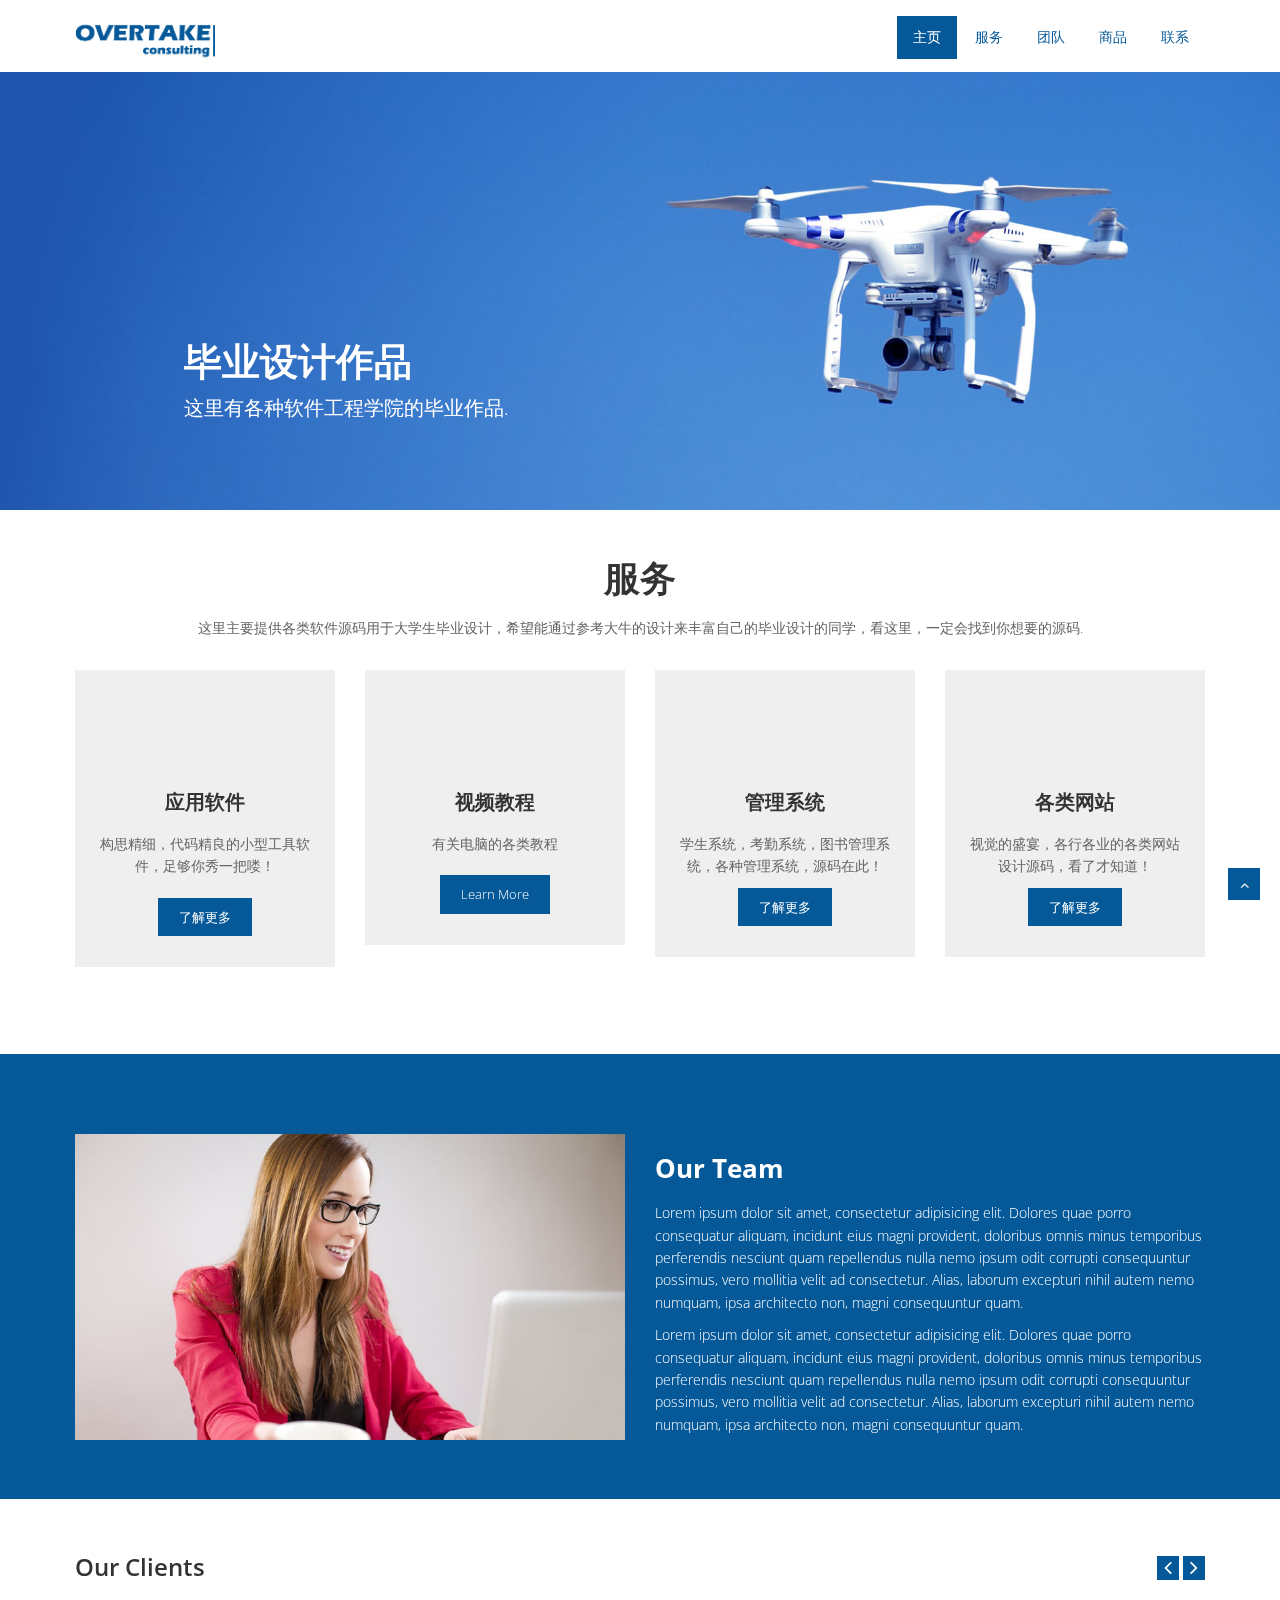
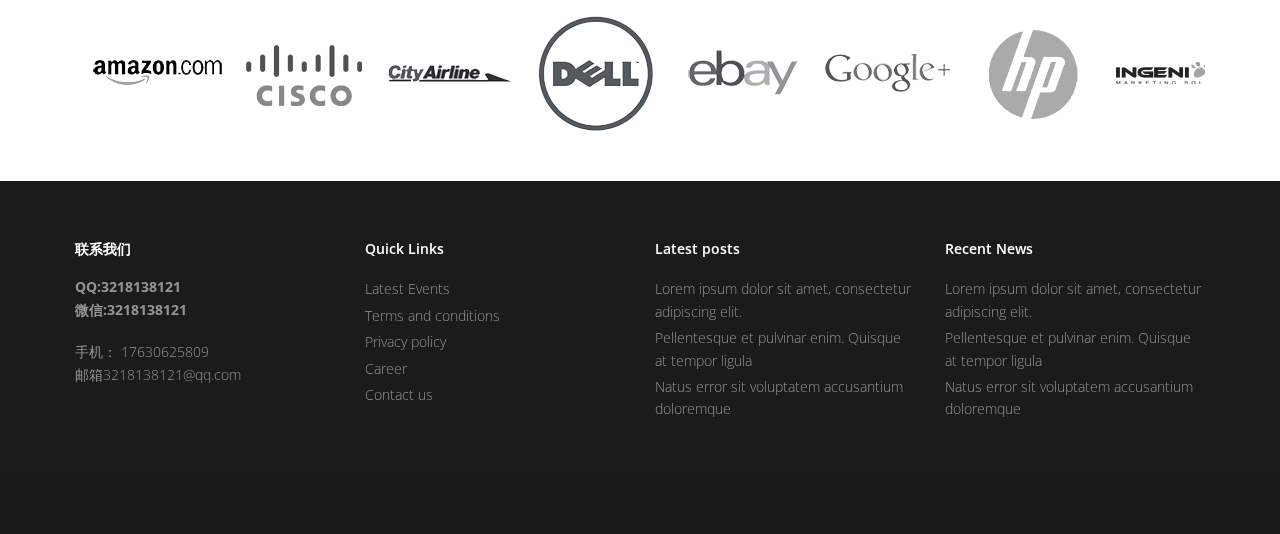
<file: index.html>
<!DOCTYPE html>
<html lang="en">
<head>
<meta charset="utf-8">
<title>Home</title>
<meta name="viewport" content="width=device-width, initial-scale=1.0" />
<meta name="description" content="毕业设计作品大全网站" />
<meta name="keywords" content="毕业设计,大学生,软件,源码,系统,管理系统,Java,js,javascript,html,css,web,bs" />
<meta name="author" content="ithang" />
<!-- css -->
<link href="css/bootstrap.min.css" rel="stylesheet" />
<link href="css/fancybox/jquery.fancybox.css" rel="stylesheet"> 
<link href="css/flexslider.css" rel="stylesheet" />
<link href="js/owl-carousel/owl.carousel.css" rel="stylesheet"> 
<link href="css/style.css" rel="stylesheet" /> 
 
<!-- HTML5 shim, for IE6-8 support of HTML5 elements -->
<!--[if lt IE 9]>
      <script src="http://html5shim.googlecode.com/svn/trunk/html5.js"></script>
    <![endif]-->

</head>
<body>
<div id="wrapper" class="home-page">
	<!-- start header -->
	<header>
        <div class="navbar navbar-default navbar-static-top">
            <div class="container">
                <div class="navbar-header">
                    <button type="button" class="navbar-toggle" data-toggle="collapse" data-target=".navbar-collapse">
                        <span class="icon-bar"></span>
                        <span class="icon-bar"></span>
                        <span class="icon-bar"></span>
                    </button>
                    <a class="navbar-brand" href="index.html"><img src="img/logo.png" alt="logo"/></a>
                </div>
                <div class="navbar-collapse collapse ">
                    <ul class="nav navbar-nav">
                        <li class="active"><a href="index.html">主页</a></li> 
						<li><a href="services.html">服务</a></li> 
                        <li><a href="portfolio.html">团队</a></li>
                        <li><a href="pricing.html">商品</a></li>
                        <li><a href="contact.html">联系</a></li>
                    </ul>
                </div>
            </div>
        </div>
	</header>
	<!-- end header -->
	<section id="banner">

	<!-- Slider -->
        <div id="main-slider" class="flexslider">
            <ul class="slides">
              <li>
                <img src="img/slides/1.jpg" alt="flexslider" /> 
                <div class="flex-caption">
                    <h3>毕业设计作品</h3> 
					<p>这里有各种软件工程学院的毕业作品.</p>  
                </div> 
              </li>
              <li>
                <img src="img/slides/2.jpg" alt="flexslider" /> 
                <div class="flex-caption">
                    <h3>才华与设计</h3> 
					<p>在信息发达的时达，一款软件最能体现你的能力.</p>  
                </div> 
              </li>
            </ul>
        </div>
		
	<!-- end slider -->
 
	</section>
	<section class="jumbobox">
	<div class="container">
		<div class="row">
			<div class="col-lg-12">
				<div><h1>服务</h1>这里主要提供各类软件源码用于大学生毕业设计，希望能通过参考大牛的设计来丰富自己的毕业设计的同学，看这里，一定会找到你想要的源码.</div>
				
			</div>
		</div>
	</div>
	</section>
	
	
	<section id="content">
	
	
	<div class="container">
			<div class="row">
		<div class="skill-home"> <div class="skill-home-solid clearfix"> 
		<div class="col-md-3 text-center">
		<div class="box"> 
		<span class="icons c1"><i class="icon-settings icons"></i></span> <div class="box-area">
		<h3>应用软件</h3> <p>构思精细，代码精良的小型工具软件，足够你秀一把喽！</p> <p><a href="#">了解更多</a></p></div>
		</div></div>
		<div class="col-md-3 text-center"> 
		<div class="box"> 
		<span class="icons c2"><i class="icon-login icons"></i></span> <div class="box-area">
		<h3>视频教程</h3> <p>有关电脑的各类教程</p> <p><a href="#">Learn More</a></p></div>
		</div></div>
		<div class="col-md-3 text-center"> 
		<div class="box"> 
		<span class="icons c3"><i class="icon-user icons"></i></span> <div class="box-area">
		<h3>管理系统</h3> <p>学生系统，考勤系统，图书管理系统，各种管理系统，源码在此！<a>了解更多</a></p></div>
		</div></div>
		<div class="col-md-3 text-center"> 
		<div class="box">
		<span class="icons c4"><i class="icon-home icons"></i></span> <div class="box-area">
		<h3>各类网站</h3> <p>视觉的盛宴，各行各业的各类网站设计源码，看了才知道！<a href="#">了解更多</a></p></div>
		</div></div>
		</div></div></div>
		</div> 
	 

	</div>

	</section> 
		 
	
		<section class="aboutUs">
	<div class="container">
		<div class="row">
		<div class="col-md-6"><img src="img/img1.png" class="img-center" alt="" /></div>
			<div class="col-md-6">
				<div><h2>Our Team</h2>
				<p>Lorem ipsum dolor sit amet, consectetur adipisicing elit. Dolores quae porro consequatur aliquam, incidunt eius magni provident, doloribus omnis minus temporibus perferendis nesciunt quam repellendus nulla nemo ipsum odit corrupti consequuntur possimus, vero mollitia velit ad consectetur. Alias, laborum excepturi nihil autem nemo numquam, ipsa architecto non, magni consequuntur quam.</p>
				<p>Lorem ipsum dolor sit amet, consectetur adipisicing elit. Dolores quae porro consequatur aliquam, incidunt eius magni provident, doloribus omnis minus temporibus perferendis nesciunt quam repellendus nulla nemo ipsum odit corrupti consequuntur possimus, vero mollitia velit ad consectetur. Alias, laborum excepturi nihil autem nemo numquam, ipsa architecto non, magni consequuntur quam.</p>
				</div>
				<br/>
			</div>
		</div> 
	
	</div>
	</section> 
	 <section class="clients">
	 <div class="container">
	 	<div class="clients-slider">
				<h3 class="header-title">Our Clients</h3>
				<div class="clients-control pull-right">
					<a class="prev btn btn-gray btn-xs"><i class="fa fa-angle-left fa-2x"></i></a>
					<a class="next btn btn-gray btn-xs"><i class="fa fa-angle-right fa-2x"></i></a>
				</div>
				<span class="line"></span>
				<div id="clients-slider" class="owl-carousel">
					<div class="item">
						<a href="#">
						<img alt="Our Client" src="img/OurClients/amazon-grey.png">
						<img alt="Our Client" src="img/OurClients/amazon.png" class="colored">
						</a>
					</div>
					<div class="item">
						<a href="#">
						<img alt="Our Client" src="img/OurClients/cisco_grey.png">
						<img alt="Our Client" src="img/OurClients/cisco.png" class="colored">
						</a>
					</div>
					<div class="item">
						<a href="#">
						<img alt="Our Client" src="img/OurClients/cityairline-grey.png">
						<img alt="Our Client" src="img/OurClients/cityairline.png" class="colored">
						</a>
					</div>
					<div class="item">
						<a href="#">
						<img alt="Our Client" src="img/OurClients/dell-grey.png">
						<img alt="Our Client" src="img/OurClients/dell.png" class="colored">
						</a>
					</div>
					<div class="item">
						<a href="#">
						<img alt="Our Client" src="img/OurClients/ebay-grey.png">
						<img alt="Our Client" src="img/OurClients/ebay.png" class="colored">
						</a>
					</div> 
					<div class="item">
						<a href="#">
						<img alt="Our Client" src="img/OurClients/google-grey.png">
						<img alt="Our Client" src="img/OurClients/google.png" class="colored">
						</a>
					</div>
					<div class="item">
						<a href="#">
						<img alt="Our Client" src="img/OurClients/hp_grey.png">
						<img alt="Our Client" src="img/OurClients/hp.png" class="colored">
						</a>
					</div>
					<div class="item">
						<a href="#">
						<img alt="Our Client" src="img/OurClients/igneus_grey.png">
						<img alt="Our Client" src="img/OurClients/igneus.png" class="colored">
						</a>
					</div>
					<div class="item">
						<a href="#">
						<img alt="Our Client" src="img/OurClients/natural_grey.png">
						<img alt="Our Client" src="img/OurClients/natural.png" class="colored">
						</a>
					</div>
					<div class="item">
						<a href="#">
						<img alt="Our Client" src="img/OurClients/shell_grey.png">
						<img alt="Our Client" src="img/OurClients/shell.png" class="colored">
						</a>
					</div>
					<div class="item">
						<a href="#">
						<img alt="Our Client" src="img/OurClients/vadafone_grey.png">
						<img alt="Our Client" src="img/OurClients/vadafone.png" class="colored">
						</a>
					</div>
					<div class="item">
						<a href="#">
						<img alt="Our Client" src="img/OurClients/walmart_grey.png">
						<img alt="Our Client" src="img/OurClients/walmart.png" class="colored">
						</a>
					</div>
				</div>
				<div class="fullwidth margin-bottom-20">
				</div>
			</div>
		 </div>
	 </section>
	<footer>
	<div class="container">
		<div class="row">
			<div class="col-md-3">
				<div class="widget">
					<h5 class="widgetheading">联系我们</h5>
					<address>
					<strong>QQ:3218138121</strong>
					<br/>
					<strong>微信:3218138121</strong>
					</address>
					<p>
						<i class="icon-phone"></i>手机： 17630625809 <br>
						<i class="icon-email"></i>邮箱3218138121@qq.com
					</p>
				</div>
			</div>
			<div class="col-md-3">
				<div class="widget">
					<h5 class="widgetheading">Quick Links</h5>
					<ul class="link-list">
						<li><a href="#">Latest Events</a></li>
						<li><a href="#">Terms and conditions</a></li>
						<li><a href="#">Privacy policy</a></li>
						<li><a href="#">Career</a></li>
						<li><a href="#">Contact us</a></li>
					</ul>
				</div>
			</div>
			<div class="col-md-3">
				<div class="widget">
					<h5 class="widgetheading">Latest posts</h5>
					<ul class="link-list">
						<li><a href="#">Lorem ipsum dolor sit amet, consectetur adipiscing elit.</a></li>
						<li><a href="#">Pellentesque et pulvinar enim. Quisque at tempor ligula</a></li>
						<li><a href="#">Natus error sit voluptatem accusantium doloremque</a></li>
					</ul>
				</div>
			</div>
			<div class="col-md-3">
				<div class="widget">
					<h5 class="widgetheading">Recent News</h5>
					<ul class="link-list">
						<li><a href="#">Lorem ipsum dolor sit amet, consectetur adipiscing elit.</a></li>
						<li><a href="#">Pellentesque et pulvinar enim. Quisque at tempor ligula</a></li>
						<li><a href="#">Natus error sit voluptatem accusantium doloremque</a></li>
					</ul>
				</div>
			</div>
		</div>
	</div>
	<div id="sub-footer">
		<div class="container">
			<div class="row">
				<div class="col-lg-6">
					<div class="copyright">
					<!--
						<p>
							Copyright &copy; 2017.Company name All rights reserved.More Templates <a href="http://www.cssmoban.com/" target="_blank" title="模板之家">模板之家</a> - Collect from <a href="http://www.cssmoban.com/" title="网页模板" target="_blank">网页模板</a>
						</p>
						-->
					</div>
				</div>
				<!--
				<div class="col-lg-6">
					<ul class="social-network">
						<li><a href="#" data-placement="top" title="Facebook"><i class="fa fa-facebook"></i></a></li>
						<li><a href="#" data-placement="top" title="Twitter"><i class="fa fa-twitter"></i></a></li>
						<li><a href="#" data-placement="top" title="Linkedin"><i class="fa fa-linkedin"></i></a></li>
						<li><a href="#" data-placement="top" title="Pinterest"><i class="fa fa-pinterest"></i></a></li>
						<li><a href="#" data-placement="top" title="Google plus"><i class="fa fa-google-plus"></i></a></li>
					</ul>
				</div>
				-->
			</div>
		</div>
	</div>
	</footer>
</div>
<a href="#" class="scrollup"><i class="fa fa-angle-up active"></i></a>
<!-- javascript
    ================================================== -->
<!-- Placed at the end of the document so the pages load faster -->
<script src="js/jquery.js"></script>
<script src="js/jquery.easing.1.3.js"></script>
<script src="js/bootstrap.min.js"></script>
<script src="js/jquery.fancybox.pack.js"></script>
<script src="js/jquery.fancybox-media.js"></script> 
<script src="js/portfolio/jquery.quicksand.js"></script>
<script src="js/portfolio/setting.js"></script>
<script src="js/jquery.flexslider.js"></script>
<script src="js/animate.js"></script>
<script src="js/custom.js"></script>
<script src="js/owl-carousel/owl.carousel.js"></script>
</body>
</html>
</file>
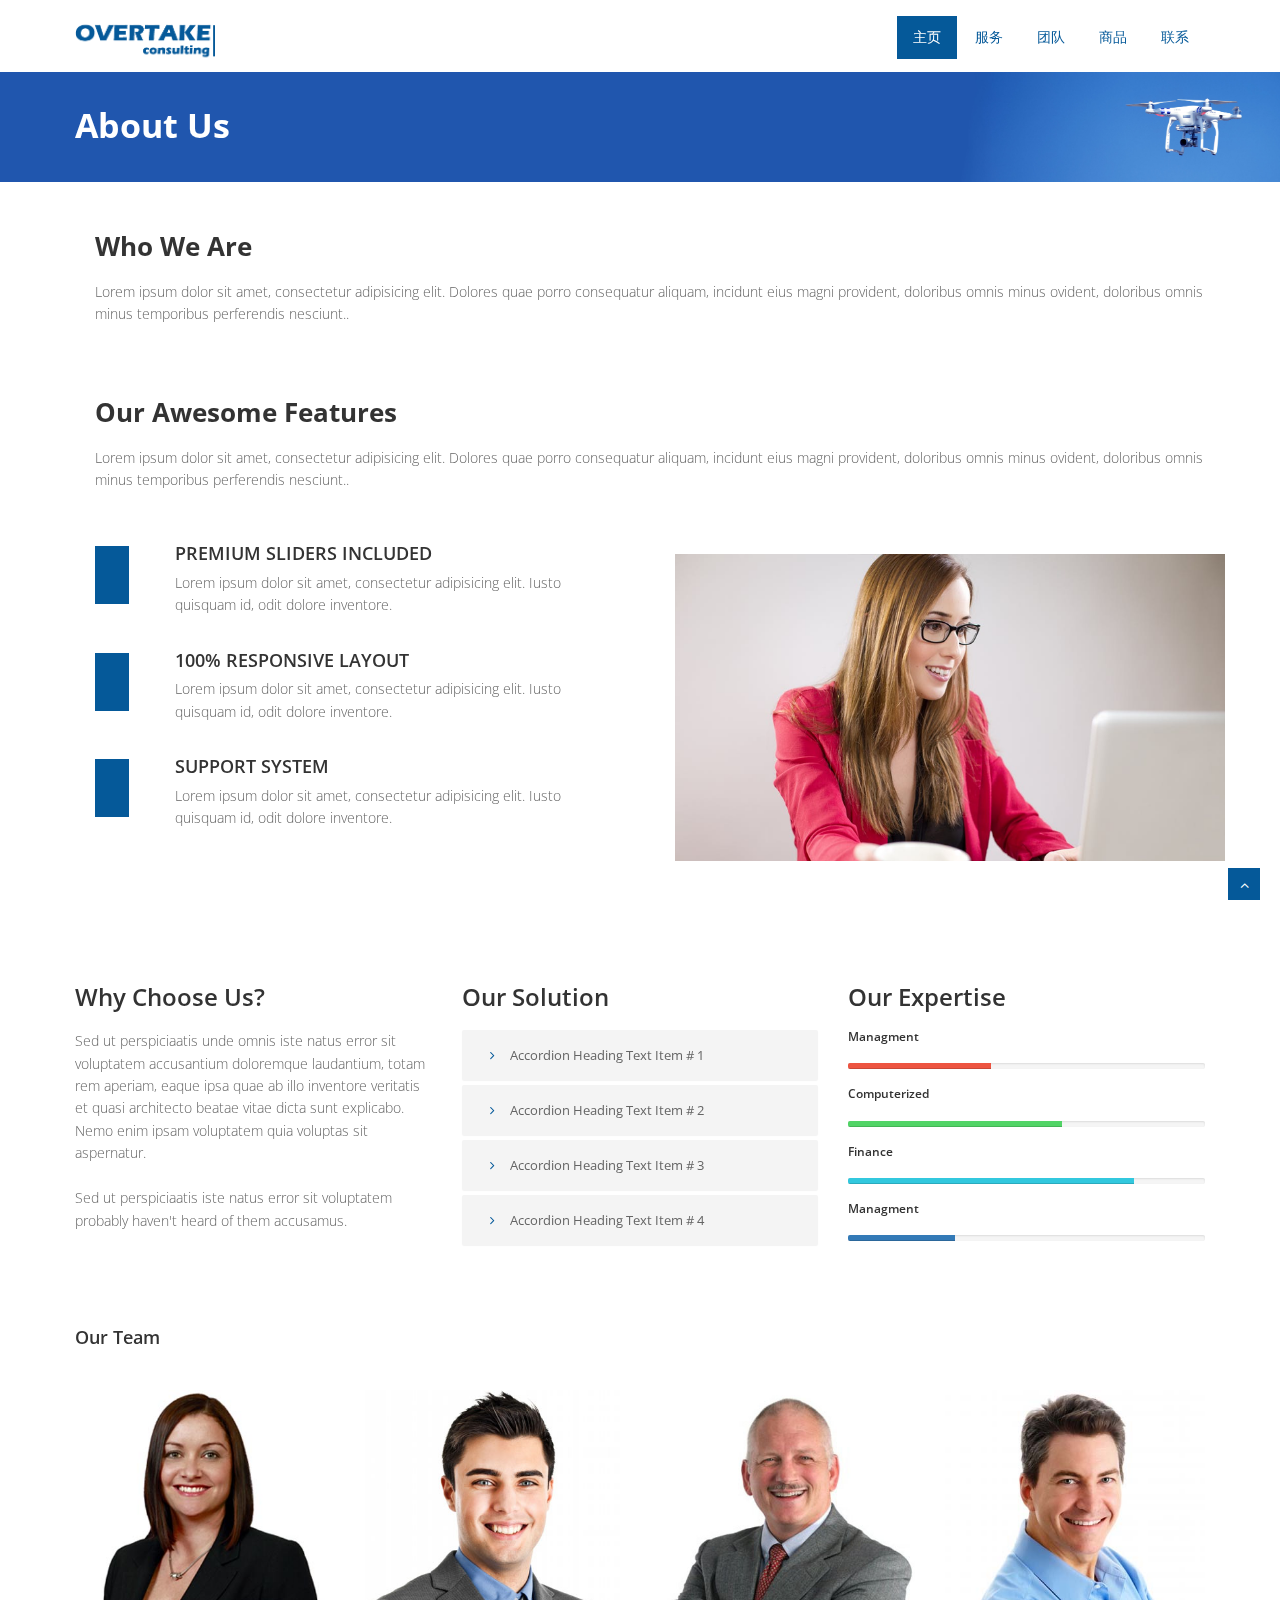
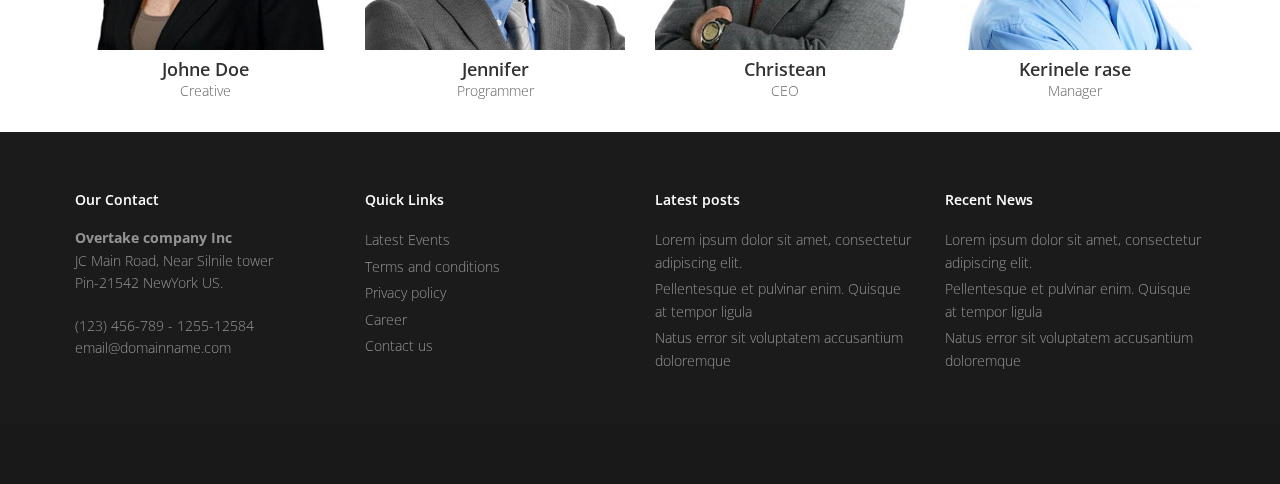
<file: about.html>
<!DOCTYPE html>
<html lang="en">
<head>
<meta charset="utf-8">
<title>Overtake Corporate Bootstrap Template</title>
<meta name="viewport" content="width=device-width, initial-scale=1.0" />
<meta name="description" content="毕业设计作品大全网站" />
<meta name="keywords" content="毕业设计,大学生,软件,源码,系统,管理系统,Java,js,javascript,html,css,web,bs" />
<meta name="author" content="ithang" />
<!-- css -->
<link href="css/bootstrap.min.css" rel="stylesheet" />

<link href="css/fancybox/jquery.fancybox.css" rel="stylesheet"> 
<link href="css/flexslider.css" rel="stylesheet" />
<link href="css/style.css" rel="stylesheet" />
 
<!-- HTML5 shim, for IE6-8 support of HTML5 elements -->
<!--[if lt IE 9]>
      <script src="http://html5shim.googlecode.com/svn/trunk/html5.js"></script>
    <![endif]-->

</head>
<body>
<div id="wrapper">

	<!-- start header -->
		<header>
        <div class="navbar navbar-default navbar-static-top">
            <div class="container">
                <div class="navbar-header">
                    <button type="button" class="navbar-toggle" data-toggle="collapse" data-target=".navbar-collapse">
                        <span class="icon-bar"></span>
                        <span class="icon-bar"></span>
                        <span class="icon-bar"></span>
                    </button>
                    <a class="navbar-brand" href="index.html"><img src="img/logo.png" alt="logo"/></a>
                </div>
                <div class="navbar-collapse collapse ">
                    <ul class="nav navbar-nav">
                        <li class="active"><a href="index.html">主页</a></li> 
						<li><a href="services.html">服务</a></li> 
                        <li><a href="portfolio.html">团队</a></li>
                        <li><a href="pricing.html">商品</a></li>
                        <li><a href="contact.html">联系</a></li>
                    </ul>
                </div>
            </div>
        </div>
	</header><!-- end header -->
	<section id="inner-headline">
	<div class="container">
		<div class="row">
			<div class="col-lg-12">
				<h2 class="pageTitle">About Us</h2>
			</div>
		</div>
	</div>
	</section>
	<section id="content">
	<div class="container">
					
					<div class="about">
				
						<section class="features">
        <div class="container">
		<div class="row">
			<div class="col-md-12">
				<div><h2>Who We Are</h2>Lorem ipsum dolor sit amet, consectetur adipisicing elit. Dolores quae porro consequatur aliquam, incidunt eius magni provident, doloribus omnis minus ovident, doloribus omnis minus temporibus perferendis nesciunt..</div>
				<br>
			</div>
		</div>
		  	<div class="row">
			<div class="col-md-12">
				<div><h2>Our Awesome Features</h2>Lorem ipsum dolor sit amet, consectetur adipisicing elit. Dolores quae porro consequatur aliquam, incidunt eius magni provident, doloribus omnis minus ovident, doloribus omnis minus temporibus perferendis nesciunt..</div>
				<br/>
			</div>
		</div>
          <div class="row">         
            <div class="col-md-6">
              <div class="features-item">
                <div class="features">
                  <div class="icon">
                   <i class="icon-map icons"></i>
                  </div>
                  <div class="features-content">
                    <h3>Premium Sliders Included</h3>
                    <p>Lorem ipsum dolor sit amet, consectetur adipisicing elit. Iusto quisquam id, odit dolore inventore.</p>
                  </div>
                </div>
                <div class="features">
                  <div class="icon">
                    <i class="icon-envelope-open icons"></i>
                  </div>
                  <div class="features-content">
                    <h3>100% Responsive Layout</h3>
                    <p>Lorem ipsum dolor sit amet, consectetur adipisicing elit. Iusto quisquam id, odit dolore inventore.</p>
                  </div>
                </div>
                <div class="features">
                  <div class="icon">
                    <i class="icon-badge icons"></i>
                  </div>
                  <div class="features-content">
                    <h3>Support System</h3>
                    <p>Lorem ipsum dolor sit amet, consectetur adipisicing elit. Iusto quisquam id, odit dolore inventore.</p>
                  </div>
                </div>
              </div>
            </div>
            <div class="col-md-6">
              <img class="img-responsive" src="img/img1.png" alt="">
            </div>
          </div>
        </div>
      </section>
						<div class="row">
							<div class="col-md-4">
								<!-- Heading and para -->
								<div class="block-heading-two">
									<h3><span>Why Choose Us?</span></h3>
								</div>
								<p>Sed ut perspiciaatis unde omnis iste natus error sit voluptatem accusantium doloremque laudantium, totam rem aperiam, eaque ipsa quae ab illo inventore veritatis et quasi architecto beatae vitae dicta sunt explicabo. Nemo enim ipsam voluptatem quia voluptas sit aspernatur. <br/><br/>Sed ut perspiciaatis iste natus error sit voluptatem probably haven't heard of them accusamus.</p>
							</div>
							<div class="col-md-4">
								<div class="block-heading-two">
									<h3><span>Our Solution</span></h3>
								</div>		
								<!-- Accordion starts -->
								<div class="panel-group" id="accordion-alt3">
								 <!-- Panel. Use "panel-XXX" class for different colors. Replace "XXX" with color. -->
								  <div class="panel">	
									<!-- Panel heading -->
									 <div class="panel-heading">
										<h4 class="panel-title">
										  <a data-toggle="collapse" data-parent="#accordion-alt3" href="#collapseOne-alt3">
											<i class="fa fa-angle-right"></i> Accordion Heading Text Item # 1
										  </a>
										</h4>
									 </div>
									 <div id="collapseOne-alt3" class="panel-collapse collapse">
										<!-- Panel body -->
										<div class="panel-body">
										  Sed ut perspiciaatis unde omnis iste natus error sit voluptatem accusantium doloremque laudantium, totam rem aperiam, eaque ipsa quae ab illo inventore veritatis et quasi architecto beatae vitae dicta sunt explicabo. Nemo enim ipsam voluptatem quia voluptas
										</div>
									 </div>
								  </div>
								  <div class="panel">
									 <div class="panel-heading">
										<h4 class="panel-title">
										  <a data-toggle="collapse" data-parent="#accordion-alt3" href="#collapseTwo-alt3">
											<i class="fa fa-angle-right"></i> Accordion Heading Text Item # 2
										  </a>
										</h4>
									 </div>
									 <div id="collapseTwo-alt3" class="panel-collapse collapse">
										<div class="panel-body">
										  Sed ut perspiciaatis unde omnis iste natus error sit voluptatem accusantium doloremque laudantium, totam rem aperiam, eaque ipsa quae ab illo inventore veritatis et quasi architecto beatae vitae dicta sunt explicabo. Nemo enim ipsam voluptatem quia voluptas
										</div>
									 </div>
								  </div>
								  <div class="panel">
									 <div class="panel-heading">
										<h4 class="panel-title">
										  <a data-toggle="collapse" data-parent="#accordion-alt3" href="#collapseThree-alt3">
											<i class="fa fa-angle-right"></i> Accordion Heading Text Item # 3
										  </a>
										</h4>
									 </div>
									 <div id="collapseThree-alt3" class="panel-collapse collapse">
										<div class="panel-body">
										  Sed ut perspiciaatis unde omnis iste natus error sit voluptatem accusantium doloremque laudantium, totam rem aperiam, eaque ipsa quae ab illo inventore veritatis et quasi architecto beatae vitae dicta sunt explicabo. Nemo enim ipsam voluptatem quia voluptas
										</div>
									 </div>
								  </div>
								  <div class="panel">
									 <div class="panel-heading">
										<h4 class="panel-title">
										  <a data-toggle="collapse" data-parent="#accordion-alt3" href="#collapseFour-alt3">
											<i class="fa fa-angle-right"></i> Accordion Heading Text Item # 4
										  </a>
										</h4>
									 </div>
									 <div id="collapseFour-alt3" class="panel-collapse collapse">
										<div class="panel-body">
										  Sed ut perspiciaatis unde omnis iste natus error sit voluptatem accusantium doloremque laudantium, totam rem aperiam, eaque ipsa quae ab illo inventore veritatis et quasi architecto beatae vitae dicta sunt explicabo. Nemo enim ipsam voluptatem quia voluptas
										</div>
									 </div>
								  </div>
								</div>
								<!-- Accordion ends -->
								
							</div>
							
							<div class="col-md-4">
								<div class="block-heading-two">
									<h3><span>Our Expertise</span></h3>
								</div>								
								<h6>Managment</h6>
								<div class="progress pb-sm">
								  <!-- White color (progress-bar-white) -->
								  <div class="progress-bar progress-bar-red" role="progressbar" aria-valuenow="40" aria-valuemin="0" aria-valuemax="100" style="width: 40%">
									 <span class="sr-only">40% Complete (success)</span>
								  </div>
								</div>
								<h6>Computerized</h6>
								<div class="progress pb-sm">
								  <div class="progress-bar progress-bar-green" role="progressbar" aria-valuenow="60" aria-valuemin="0" aria-valuemax="100" style="width: 60%">
									 <span class="sr-only">40% Complete (success)</span>
								  </div>
								</div>
								<h6>Finance</h6>
								<div class="progress pb-sm">
								  <div class="progress-bar progress-bar-lblue" role="progressbar" aria-valuenow="80" aria-valuemin="0" aria-valuemax="100" style="width: 80%">
									 <span class="sr-only">40% Complete (success)</span>
								  </div>
								</div>
								<h6>Managment</h6>
								<div class="progress pb-sm">
								  <div class="progress-bar progress-bar-yellow" role="progressbar" aria-valuenow="30" aria-valuemin="0" aria-valuemax="100" style="width: 30%">
									 <span class="sr-only">40% Complete (success)</span>
								  </div>
								</div>
							</div>
							
						</div>
						
						 						
						 
						<br>
						<!-- Our Team starts -->
				
						<!-- Heading -->
						<div class="block-heading-six">
							<h4 class="bg-color">Our Team</h4>
						</div>
						<br>
						
						<!-- Our team starts -->
						
						<div class="team-six">
							<div class="row">
								<div class="col-md-3 col-sm-6">
									<!-- Team Member -->
									<div class="team-member">
										<!-- Image -->
										<img class="img-responsive" src="img/team1.jpg" alt="">
										<!-- Name -->
										<h4>Johne Doe</h4>
										<span class="deg">Creative</span> 
									</div>
								</div>
								<div class="col-md-3 col-sm-6">
									<!-- Team Member -->
									<div class="team-member">
										<!-- Image -->
										<img class="img-responsive" src="img/team2.jpg" alt="">
										<!-- Name -->
										<h4>Jennifer</h4>
										<span class="deg">Programmer</span> 
									</div>
								</div>
								<div class="col-md-3 col-sm-6">
									<!-- Team Member -->
									<div class="team-member">
										<!-- Image -->
										<img class="img-responsive" src="img/team3.jpg" alt="">
										<!-- Name -->
										<h4>Christean</h4>
										<span class="deg">CEO</span> 
									</div>
								</div>
								<div class="col-md-3 col-sm-6">
									<!-- Team Member -->
									<div class="team-member">
										<!-- Image -->
										<img class="img-responsive" src="img/team4.jpg" alt="">
										<!-- Name -->
										<h4>Kerinele rase</h4>
										<span class="deg">Manager</span> 
									</div>
								</div>
							</div>
						</div>
						
						<!-- Our team ends -->
					  
						
					</div>
									
				</div>
	</section>
	<footer>
	<div class="container">
		<div class="row">
			<div class="col-md-3">
				<div class="widget">
					<h5 class="widgetheading">Our Contact</h5>
					<address>
					<strong>Overtake company Inc</strong><br>
					JC Main Road, Near Silnile tower<br>
					 Pin-21542 NewYork US.</address>
					<p>
						<i class="icon-phone"></i> (123) 456-789 - 1255-12584 <br>
						<i class="icon-envelope-alt"></i> email@domainname.com
					</p>
				</div>
			</div>
			<div class="col-md-3">
				<div class="widget">
					<h5 class="widgetheading">Quick Links</h5>
					<ul class="link-list">
						<li><a href="#">Latest Events</a></li>
						<li><a href="#">Terms and conditions</a></li>
						<li><a href="#">Privacy policy</a></li>
						<li><a href="#">Career</a></li>
						<li><a href="#">Contact us</a></li>
					</ul>
				</div>
			</div>
			<div class="col-md-3">
				<div class="widget">
					<h5 class="widgetheading">Latest posts</h5>
					<ul class="link-list">
						<li><a href="#">Lorem ipsum dolor sit amet, consectetur adipiscing elit.</a></li>
						<li><a href="#">Pellentesque et pulvinar enim. Quisque at tempor ligula</a></li>
						<li><a href="#">Natus error sit voluptatem accusantium doloremque</a></li>
					</ul>
				</div>
			</div>
			<div class="col-md-3">
					<div class="widget">
					<h5 class="widgetheading">Recent News</h5>
					<ul class="link-list">
						<li><a href="#">Lorem ipsum dolor sit amet, consectetur adipiscing elit.</a></li>
						<li><a href="#">Pellentesque et pulvinar enim. Quisque at tempor ligula</a></li>
						<li><a href="#">Natus error sit voluptatem accusantium doloremque</a></li>
					</ul>
				</div>
			</div>
		</div>
	</div>
	<div id="sub-footer">
		<div class="container">
			<div class="row">
			
				
			</div>
		</div>
	</div>
	</footer>
</div>
<a href="#" class="scrollup"><i class="fa fa-angle-up active"></i></a>
<!-- javascript
    ================================================== -->
<!-- Placed at the end of the document so the pages load faster -->
<script src="js/jquery.js"></script>
<script src="js/jquery.easing.1.3.js"></script>
<script src="js/bootstrap.min.js"></script>
<script src="js/jquery.fancybox.pack.js"></script>
<script src="js/jquery.fancybox-media.js"></script> 
<script src="js/portfolio/jquery.quicksand.js"></script>
<script src="js/portfolio/setting.js"></script>
<script src="js/jquery.flexslider.js"></script>
<script src="js/animate.js"></script>
<script src="js/custom.js"></script>
</body>
</html>
</file>
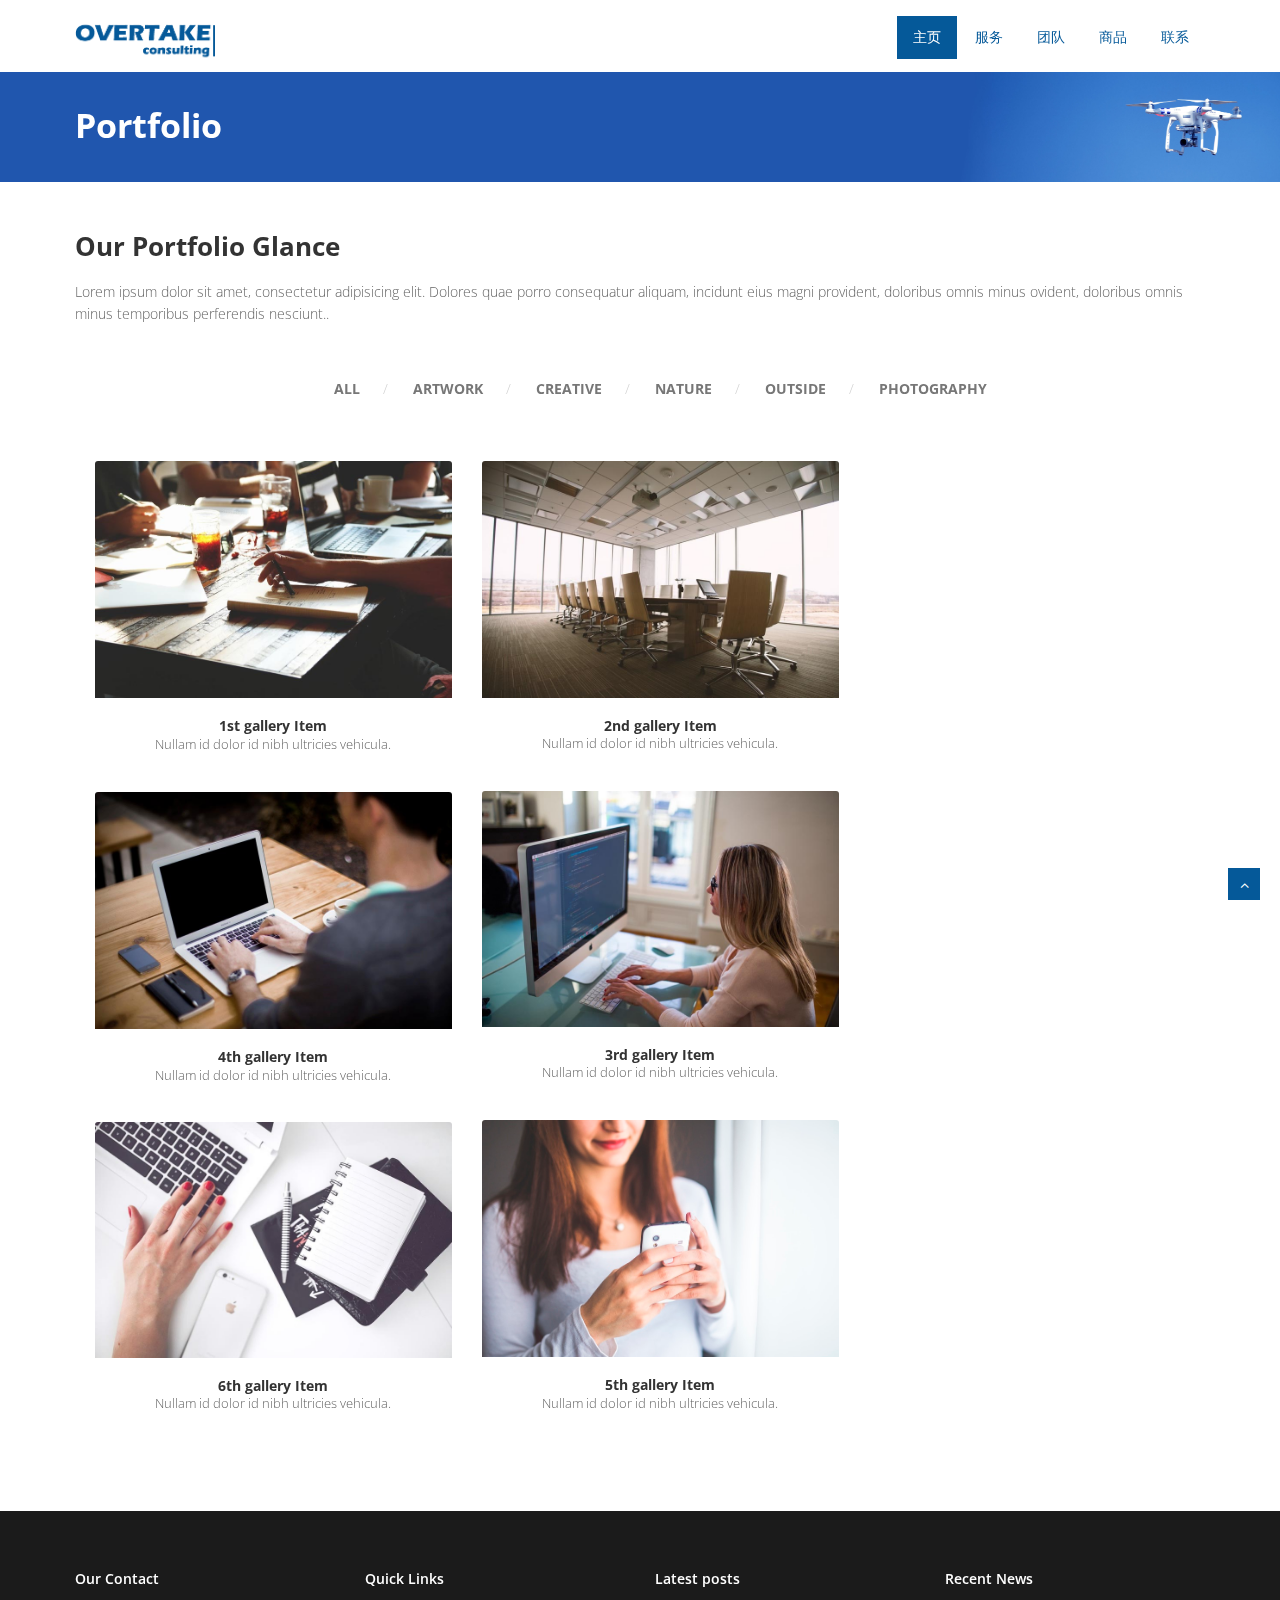
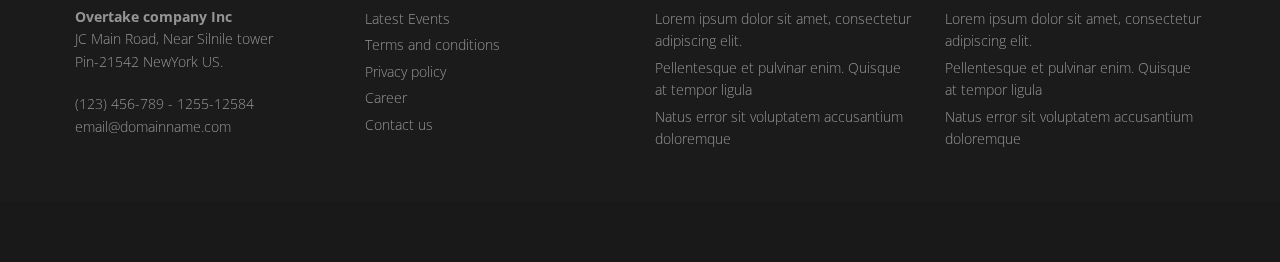
<file: portfolio.html>
<!DOCTYPE html>
<html lang="en">
<head>
<meta charset="utf-8">
<title>Overtake Corporate Free HTML5 website Template</title>
<meta name="viewport" content="width=device-width, initial-scale=1.0" />
<meta name="description" content="毕业设计作品大全网站" />
<meta name="keywords" content="毕业设计,大学生,软件,源码,系统,管理系统,Java,js,javascript,html,css,web,bs" />
<meta name="author" content="ithang" />
<!-- css -->
<link href="css/bootstrap.min.css" rel="stylesheet" />
<link href="css/fancybox/jquery.fancybox.css" rel="stylesheet"> 
<link href="css/flexslider.css" rel="stylesheet" />
<link href="css/magnific-popup.css" rel="stylesheet"> 
<link href="css/style.css" rel="stylesheet" />
<link href="css/gallery-1.css" rel="stylesheet">
 
<!-- HTML5 shim, for IE6-8 support of HTML5 elements -->
<!--[if lt IE 9]>
      <script src="http://html5shim.googlecode.com/svn/trunk/html5.js"></script>
    <![endif]-->

</head>
<body>
<div id="wrapper">

	<!-- start header -->
		<header>
        <div class="navbar navbar-default navbar-static-top">
            <div class="container">
                <div class="navbar-header">
                    <button type="button" class="navbar-toggle" data-toggle="collapse" data-target=".navbar-collapse">
                        <span class="icon-bar"></span>
                        <span class="icon-bar"></span>
                        <span class="icon-bar"></span>
                    </button>
                    <a class="navbar-brand" href="index.html"><img src="img/logo.png" alt="logo"/></a>
                </div>
                <div class="navbar-collapse collapse ">
                    <ul class="nav navbar-nav">
                        <li class="active"><a href="index.html">主页</a></li> 
						<li><a href="services.html">服务</a></li> 
                        <li><a href="portfolio.html">团队</a></li>
                        <li><a href="pricing.html">商品</a></li>
                        <li><a href="contact.html">联系</a></li>
                    </ul>
                </div>
            </div>
        </div>
	</header><!-- end header -->
	<section id="inner-headline">
	<div class="container">
		<div class="row">
			<div class="col-lg-12">
				<h2 class="pageTitle">Portfolio</h2>
			</div>
		</div>
	</div>
	</section>
	<section id="content">
	<div class="container">
			<div class="row">
			<div class="col-md-12">
				<div><h2>Our Portfolio Glance</h2>Lorem ipsum dolor sit amet, consectetur adipisicing elit. Dolores quae porro consequatur aliquam, incidunt eius magni provident, doloribus omnis minus ovident, doloribus omnis minus temporibus perferendis nesciunt..</div>
				<br>
			</div>
		</div>
		<div class="row">
			<div class="col-lg-12">
				 		  <!-- Start Gallery 1-2 -->
    <section id="gallery-1" class="content-block section-wrapper gallery-1">
    	 	<div class="container">

			<div class="editContent">
	            <ul class="filter">
	                <li class="active"><a href="#" data-filter="*">All</a></li>
	                <li><a href="#" data-filter=".artwork">Artwork</a></li>
	                <li><a href="#" data-filter=".creative">Creative</a></li>
	                <li><a href="#" data-filter=".nature">Nature</a></li>
	                <li><a href="#" data-filter=".outside">Outside</a></li>
	                <li><a href="#" data-filter=".photography">Photography</a></li>
	            </ul>
			</div>
            <!-- /.gallery-filter -->
            
            <div class="row">
                <div id="isotope-gallery-container">
                    <div class="col-md-4 col-sm-6 col-xs-12 gallery-item-wrapper artwork creative">
                        <div class="gallery-item">
                            <div class="gallery-thumb">
                                <img src="img/works/1.jpg" class="img-responsive" alt="1st gallery Thumb">
                                <div class="image-overlay"></div>
                                <a href="img/works/1.jpg" class="gallery-zoom"><i class="fa fa-eye"></i></a>
                                <a href="#" class="gallery-link"><i class="fa fa-link"></i></a>
                            </div>
                            <div class="gallery-details">
                            	<div class="editContent">
	                                <h5>1st gallery Item</h5>
                            	</div>
                            	<div class="editContent">
	                                <p>Nullam id dolor id nibh ultricies vehicula.</p>
                            	</div>
                            </div>
                        </div>
                    </div>
                    <!-- /.gallery-item-wrapper -->
                    <div class="col-md-4 col-sm-6 col-xs-12 gallery-item-wrapper nature outside">
                        <div class="gallery-item">
                            <div class="gallery-thumb">
                                <img src="img/works/2.jpg" class="img-responsive" alt="2nd gallery Thumb">
                                <div class="image-overlay"></div>
                                <a href="img/works/2.jpg" class="gallery-zoom"><i class="fa fa-eye"></i></a>
                                <a href="#" class="gallery-link"><i class="fa fa-link"></i></a>
                            </div>
                            <div class="gallery-details">
                            	<div class="editContent">
                                	<h5>2nd gallery Item</h5>
                            	</div>
                            	<div class="editContent">
                                	<p>Nullam id dolor id nibh ultricies vehicula.</p>
                            	</div>
                            </div>
                        </div>
                    </div>
                    <!-- /.gallery-item-wrapper -->
                    <div class="col-md-4 col-sm-6 col-xs-12 gallery-item-wrapper photography artwork">
                        <div class="gallery-item">
                            <div class="gallery-thumb">
                                <img src="img/works/3.jpg" class="img-responsive" alt="3rd gallery Thumb">
                                <div class="image-overlay"></div>
                                <a href="img/works/3.jpg" class="gallery-zoom"><i class="fa fa-eye"></i></a>
                                <a href="#" class="gallery-link"><i class="fa fa-link"></i></a>
                            </div>
                            <div class="gallery-details">
                            	<div class="editContent">
                                	<h5>3rd gallery Item</h5>
                            	</div>
                            	<div class="editContent">
                                	<p>Nullam id dolor id nibh ultricies vehicula.</p>
                            	</div>
                            </div>
                        </div>
                    </div>
                    <!-- /.gallery-item-wrapper -->
                    <div class="col-md-4 col-sm-6 col-xs-12 gallery-item-wrapper creative nature">
                        <div class="gallery-item">
                            <div class="gallery-thumb">
                                <img src="img/works/4.jpg" class="img-responsive" alt="4th gallery Thumb">
                                <div class="image-overlay"></div>
                                <a href="img/works/4.jpg" class="gallery-zoom"><i class="fa fa-eye"></i></a>
                                <a href="#" class="gallery-link"><i class="fa fa-link"></i></a>
                            </div>
                            <div class="gallery-details">
                            	<div class="editContent">
                                	<h5>4th gallery Item</h5>
                            	</div>
                            	<div class="editContent">
                                	<p>Nullam id dolor id nibh ultricies vehicula.</p>
                            	</div>
                            </div>
                        </div>
                    </div>
                    <!-- /.gallery-item-wrapper -->
                    <div class="col-md-4 col-sm-6 col-xs-12 gallery-item-wrapper nature">
                        <div class="gallery-item">
                            <div class="gallery-thumb">
                                <img src="img/works/5.jpg" class="img-responsive" alt="5th gallery Thumb">
                                <div class="image-overlay"></div>
                                <a href="img/works/5.jpg" class="gallery-zoom"><i class="fa fa-eye"></i></a>
                                <a href="#" class="gallery-link"><i class="fa fa-link"></i></a>
                            </div>
                            <div class="gallery-details">
                            	<div class="editContent">
                                	<h5>5th gallery Item</h5>
                            	</div>
                            	<div class="editContent">
                                	<p>Nullam id dolor id nibh ultricies vehicula.</p>
                            	</div>
                            </div>
                        </div>
                    </div>
                    <!-- /.gallery-item-wrapper -->
                    <div class="col-md-4 col-sm-6 col-xs-12 gallery-item-wrapper artwork creative">
                        <div class="gallery-item">
                            <div class="gallery-thumb">
                                <img src="img/works/6.jpg" class="img-responsive" alt="6th gallery Thumb">
                                <div class="image-overlay"></div>
                                <a href="img/works/6.jpg" class="gallery-zoom"><i class="fa fa-eye"></i></a>
                                <a href="#" class="gallery-link"><i class="fa fa-link"></i></a>
                            </div>
                            <div class="gallery-details">
                            	<div class="editContent">
                                	<h5>6th gallery Item</h5>
                            	</div>
                            	<div class="editContent">
                                	<p>Nullam id dolor id nibh ultricies vehicula.</p>
                            	</div>
                            </div>
                        </div>
                    </div>
                    
                </div>
                <!-- /.isotope-gallery-container -->
            </div>
            <!-- /.row --> 
        <!-- /.container -->
		</div>
    </section>
   
				</div>
			</div>
		</div>
	</div>
	</section>
	<footer>
	<div class="container">
		<div class="row">
			<div class="col-md-3">
				<div class="widget">
					<h5 class="widgetheading">Our Contact</h5>
					<address>
					<strong>Overtake company Inc</strong><br>
					JC Main Road, Near Silnile tower<br>
					 Pin-21542 NewYork US.</address>
					<p>
						<i class="icon-phone"></i> (123) 456-789 - 1255-12584 <br>
						<i class="icon-envelope-alt"></i> email@domainname.com
					</p>
				</div>
			</div>
			<div class="col-md-3">
				<div class="widget">
					<h5 class="widgetheading">Quick Links</h5>
					<ul class="link-list">
						<li><a href="#">Latest Events</a></li>
						<li><a href="#">Terms and conditions</a></li>
						<li><a href="#">Privacy policy</a></li>
						<li><a href="#">Career</a></li>
						<li><a href="#">Contact us</a></li>
					</ul>
				</div>
			</div>
			<div class="col-md-3">
				<div class="widget">
					<h5 class="widgetheading">Latest posts</h5>
					<ul class="link-list">
						<li><a href="#">Lorem ipsum dolor sit amet, consectetur adipiscing elit.</a></li>
						<li><a href="#">Pellentesque et pulvinar enim. Quisque at tempor ligula</a></li>
						<li><a href="#">Natus error sit voluptatem accusantium doloremque</a></li>
					</ul>
				</div>
			</div>
			<div class="col-md-3">
					<div class="widget">
					<h5 class="widgetheading">Recent News</h5>
					<ul class="link-list">
						<li><a href="#">Lorem ipsum dolor sit amet, consectetur adipiscing elit.</a></li>
						<li><a href="#">Pellentesque et pulvinar enim. Quisque at tempor ligula</a></li>
						<li><a href="#">Natus error sit voluptatem accusantium doloremque</a></li>
					</ul>
				</div>
			</div>
		</div>
	</div>
	<div id="sub-footer">
		<div class="container">
			<div class="row">
				
			</div>
		</div>
	</div>
	</footer>
</div>
<a href="#" class="scrollup"><i class="fa fa-angle-up active"></i></a>
<!-- javascript
    ================================================== -->
<!-- Placed at the end of the document so the pages load faster -->
<script src="js/jquery.js"></script>
<script src="js/jquery.easing.1.3.js"></script>
<script src="js/bootstrap.min.js"></script>
<script src="js/jquery.fancybox.pack.js"></script>
<script src="js/jquery.fancybox-media.js"></script> 
<script src="js/portfolio/jquery.quicksand.js"></script>
<script src="js/portfolio/setting.js"></script>
<script src="js/jquery.flexslider.js"></script>
<script src="js/jquery.isotope.min.js"></script>
<script src="js/jquery.magnific-popup.min.js"></script>
<script src="js/animate.js"></script>
<script src="js/custom.js"></script>
</body>
</html>
</file>
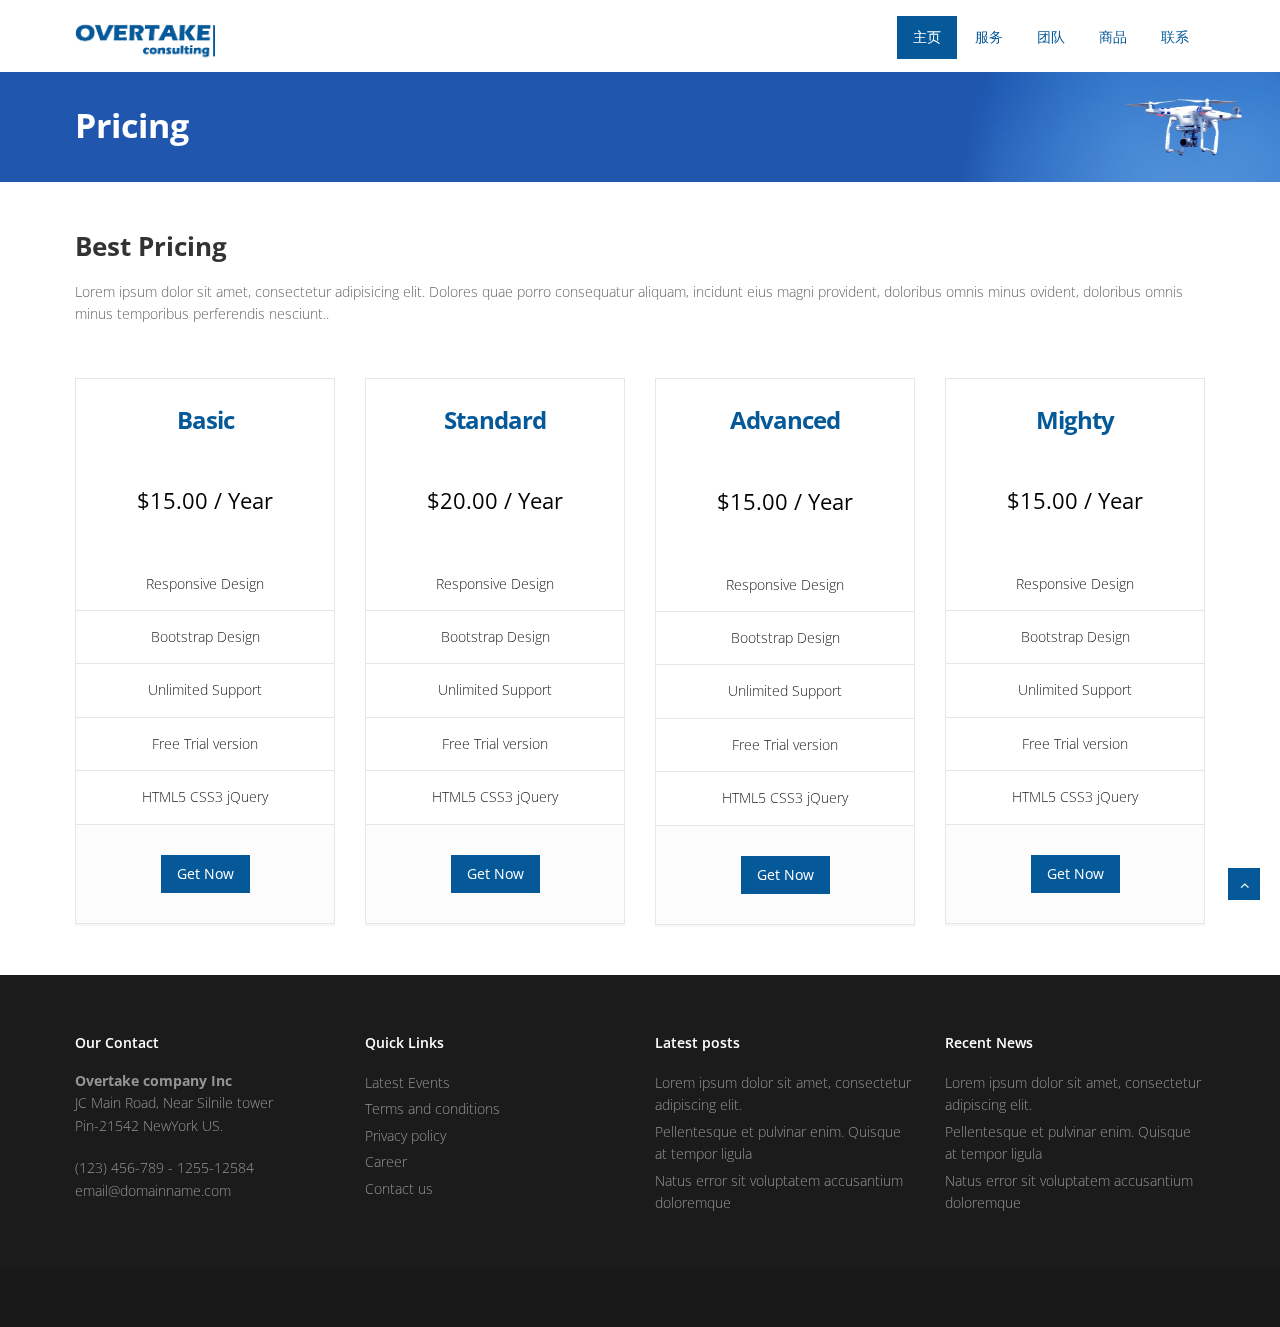
<file: pricing.html>
<!DOCTYPE html>
<html lang="en">
<head>
<meta charset="utf-8">
<title>Overtake Corporate HTML5 Website Template</title>
<meta name="viewport" content="width=device-width, initial-scale=1.0" />
<meta name="description" content="毕业设计作品大全网站" />
<meta name="keywords" content="毕业设计,大学生,软件,源码,系统,管理系统,Java,js,javascript,html,css,web,bs" />
<meta name="author" content="ithang" />
<!-- css -->
<link href="css/bootstrap.min.css" rel="stylesheet" />
<link href="css/fancybox/jquery.fancybox.css" rel="stylesheet"> 
<link href="css/flexslider.css" rel="stylesheet" />
<link href="css/style.css" rel="stylesheet" />
 
<!-- HTML5 shim, for IE6-8 support of HTML5 elements -->
<!--[if lt IE 9]>
      <script src="http://html5shim.googlecode.com/svn/trunk/html5.js"></script>
    <![endif]-->

</head>
<body>
<div id="wrapper">
	<!-- start header -->
		<header>
        <div class="navbar navbar-default navbar-static-top">
            <div class="container">
                <div class="navbar-header">
                    <button type="button" class="navbar-toggle" data-toggle="collapse" data-target=".navbar-collapse">
                        <span class="icon-bar"></span>
                        <span class="icon-bar"></span>
                        <span class="icon-bar"></span>
                    </button>
                    <a class="navbar-brand" href="index.html"><img src="img/logo.png" alt="logo"/></a>
                </div>
                <div class="navbar-collapse collapse ">
                    <ul class="nav navbar-nav">
                        <li class="active"><a href="index.html">主页</a></li> 
						<li><a href="services.html">服务</a></li> 
                        <li><a href="portfolio.html">团队</a></li>
                        <li><a href="pricing.html">商品</a></li>
                        <li><a href="contact.html">联系</a></li>
                    </ul>
                </div>
            </div>
        </div>
	</header><!-- end header -->
	<section id="inner-headline">
	<div class="container">
		<div class="row">
			<div class="col-lg-12">
				<h2 class="pageTitle">Pricing</h2>
			</div>
		</div>
	</div>
	</section>
	<section id="content">
	<div class="container">	 
		<!-- end divider -->
		<div class="row">
			<div class="col-md-12">
				<div><h2>Best Pricing</h2>Lorem ipsum dolor sit amet, consectetur adipisicing elit. Dolores quae porro consequatur aliquam, incidunt eius magni provident, doloribus omnis minus ovident, doloribus omnis minus temporibus perferendis nesciunt..</div>
				<br>
			</div>
		</div>
		<div class="row"> 
			<div class="col-md-3">
				<div class="pricing-box-item">
					<div class="pricing-heading">
						<h3><strong>Basic</strong></h3>
					</div>
					<div class="pricing-terms">
						<h6>&#36;15.00 / Year</h6>
					</div>
					<div class="pricing-container">
						<ul>
							<li><i class="icon-ok"></i> Responsive Design</li>
							<li><i class="icon-ok"></i> Bootstrap Design</li>
							<li><i class="icon-ok"></i> Unlimited Support</li>
							<li><i class="icon-ok"></i> Free Trial version</li>
							<li><i class="icon-ok"></i> HTML5 CSS3 jQuery</li>
						</ul>
					</div>
					<div class="pricing-action">
						<a href="#" class="btn btn-medium"><i class="icon-bolt"></i> Get Now</a>
					</div>
				</div>
			</div>
			<div class="col-md-3">
				<div class="pricing-box-item">
					<div class="pricing-heading">
						<h3><strong>Standard</strong></h3>
					</div>
					<div class="pricing-terms">
						<h6>&#36;20.00 / Year</h6>
					</div>
					<div class="pricing-container">
						<ul>
							<li><i class="icon-ok"></i> Responsive Design</li>
							<li><i class="icon-ok"></i> Bootstrap Design</li>
							<li><i class="icon-ok"></i> Unlimited Support</li>
							<li><i class="icon-ok"></i> Free Trial version</li>
							<li><i class="icon-ok"></i> HTML5 CSS3 jQuery</li>
						</ul>
					</div>
					<div class="pricing-action">
						<a href="#" class="btn btn-medium"><i class="icon-bolt"></i> Get Now</a>
					</div>
				</div>
			</div>
			<div class="col-md-3">
				<div class="pricing-box-item activeItem">
					<div class="pricing-heading">
						<h3><strong>Advanced</strong></h3>
					</div>
					<div class="pricing-terms">
						<h6>&#36;15.00 / Year</h6>
					</div>
					<div class="pricing-container">
						<ul>
							<li><i class="icon-ok"></i> Responsive Design</li>
							<li><i class="icon-ok"></i> Bootstrap Design</li>
							<li><i class="icon-ok"></i> Unlimited Support</li>
							<li><i class="icon-ok"></i> Free Trial version</li>
							<li><i class="icon-ok"></i> HTML5 CSS3 jQuery</li>
						</ul>
					</div>
					<div class="pricing-action">
						<a href="#" class="btn btn-medium"><i class="icon-bolt"></i> Get Now</a>
					</div>
				</div>
			</div>
			<div class="col-md-3">
				<div class="pricing-box-item">
					<div class="pricing-heading">
						<h3><strong>Mighty</strong></h3>
					</div>
					<div class="pricing-terms">
						<h6>&#36;15.00 / Year</h6>
					</div>
					<div class="pricing-container">
						<ul>
							<li><i class="icon-ok"></i> Responsive Design</li>
							<li><i class="icon-ok"></i> Bootstrap Design</li>
							<li><i class="icon-ok"></i> Unlimited Support</li>
							<li><i class="icon-ok"></i> Free Trial version</li>
							<li><i class="icon-ok"></i> HTML5 CSS3 jQuery</li>
						</ul>
					</div>
					<div class="pricing-action">
						<a href="#" class="btn btn-medium"><i class="icon-bolt"></i> Get Now</a>
					</div>
				</div>
			</div>
		</div>
	</div>
	</section>
	<footer>
	<div class="container">
		<div class="row">
			<div class="col-md-3">
				<div class="widget">
					<h5 class="widgetheading">Our Contact</h5>
					<address>
					<strong>Overtake company Inc</strong><br>
					JC Main Road, Near Silnile tower<br>
					 Pin-21542 NewYork US.</address>
					<p>
						<i class="icon-phone"></i> (123) 456-789 - 1255-12584 <br>
						<i class="icon-envelope-alt"></i> email@domainname.com
					</p>
				</div>
			</div>
			<div class="col-md-3">
				<div class="widget">
					<h5 class="widgetheading">Quick Links</h5>
					<ul class="link-list">
						<li><a href="#">Latest Events</a></li>
						<li><a href="#">Terms and conditions</a></li>
						<li><a href="#">Privacy policy</a></li>
						<li><a href="#">Career</a></li>
						<li><a href="#">Contact us</a></li>
					</ul>
				</div>
			</div>
			<div class="col-md-3">
				<div class="widget">
					<h5 class="widgetheading">Latest posts</h5>
					<ul class="link-list">
						<li><a href="#">Lorem ipsum dolor sit amet, consectetur adipiscing elit.</a></li>
						<li><a href="#">Pellentesque et pulvinar enim. Quisque at tempor ligula</a></li>
						<li><a href="#">Natus error sit voluptatem accusantium doloremque</a></li>
					</ul>
				</div>
			</div>
			<div class="col-md-3">
					<div class="widget">
					<h5 class="widgetheading">Recent News</h5>
					<ul class="link-list">
						<li><a href="#">Lorem ipsum dolor sit amet, consectetur adipiscing elit.</a></li>
						<li><a href="#">Pellentesque et pulvinar enim. Quisque at tempor ligula</a></li>
						<li><a href="#">Natus error sit voluptatem accusantium doloremque</a></li>
					</ul>
				</div>
			</div>
		</div>
	</div>
	<div id="sub-footer">
		<div class="container">
			<div class="row">
				
			</div>
		</div>
	</div>
	</footer>
</div>
<a href="#" class="scrollup"><i class="fa fa-angle-up active"></i></a>
<!-- javascript
    ================================================== -->
<!-- Placed at the end of the document so the pages load faster -->
<script src="js/jquery.js"></script>
<script src="js/jquery.easing.1.3.js"></script>
<script src="js/bootstrap.min.js"></script>
<script src="js/jquery.fancybox.pack.js"></script>
<script src="js/jquery.fancybox-media.js"></script> 
<script src="js/portfolio/jquery.quicksand.js"></script>
<script src="js/portfolio/setting.js"></script>
<script src="js/jquery.flexslider.js"></script>
<script src="js/animate.js"></script>
<script src="js/custom.js"></script>
</body>
</html>
</file>
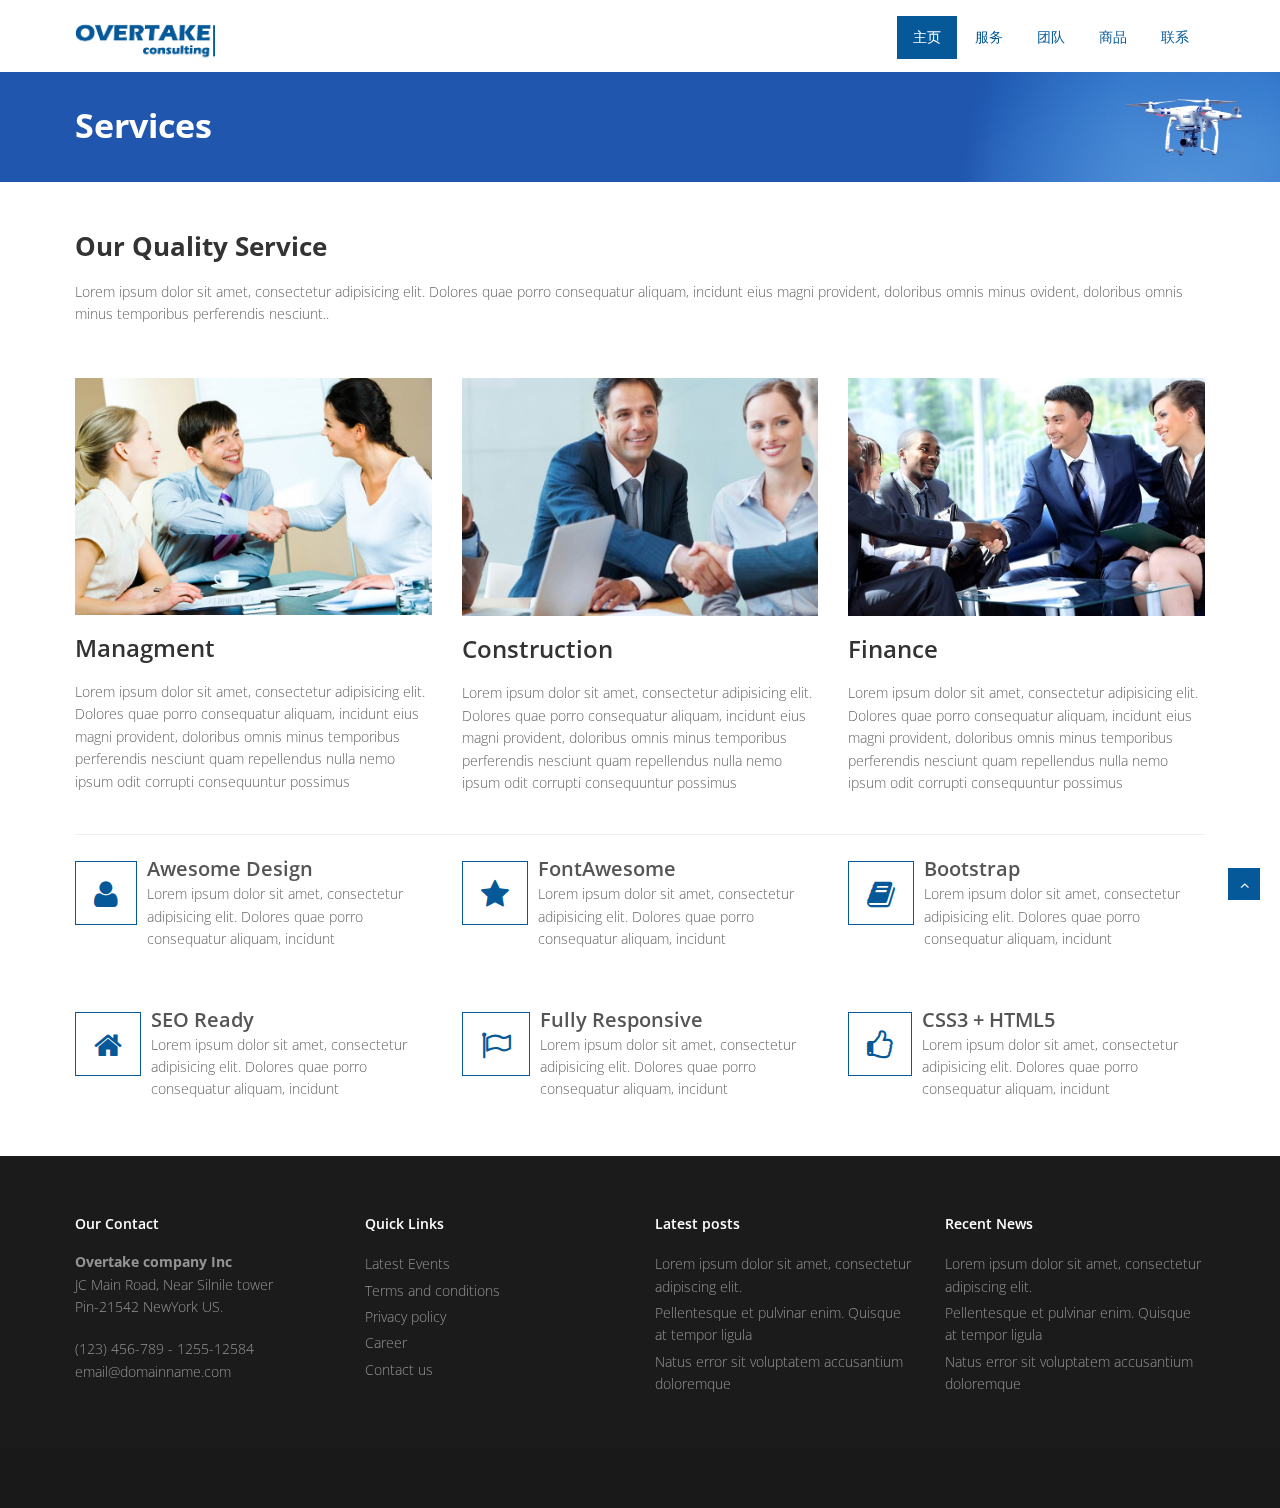
<file: services.html>
<!DOCTYPE html>
<html lang="en">
<head>
<meta charset="utf-8">
<title>Overtake Corporate Bootstrap Website Template</title>
<meta name="viewport" content="width=device-width, initial-scale=1.0" />
<meta name="description" content="毕业设计作品大全网站" />
<meta name="keywords" content="毕业设计,大学生,软件,源码,系统,管理系统,Java,js,javascript,html,css,web,bs" />
<meta name="author" content="ithang" />
 
<link href="css/bootstrap.min.css" rel="stylesheet" />
<link href="css/fancybox/jquery.fancybox.css" rel="stylesheet"> 
<link href="css/flexslider.css" rel="stylesheet" />
<link href="css/style.css" rel="stylesheet" />
 
<!-- HTML5 shim, for IE6-8 support of HTML5 elements -->
<!--[if lt IE 9]>
      <script src="http://html5shim.googlecode.com/svn/trunk/html5.js"></script>
    <![endif]-->

</head>
<body>
<div id="wrapper">

	<!-- start header -->
		<header>
        <div class="navbar navbar-default navbar-static-top">
            <div class="container">
                <div class="navbar-header">
                    <button type="button" class="navbar-toggle" data-toggle="collapse" data-target=".navbar-collapse">
                        <span class="icon-bar"></span>
                        <span class="icon-bar"></span>
                        <span class="icon-bar"></span>
                    </button>
                    <a class="navbar-brand" href="index.html"><img src="img/logo.png" alt="logo"/></a>
                </div>
                <div class="navbar-collapse collapse ">
                    <ul class="nav navbar-nav">
                        <li class="active"><a href="index.html">主页</a></li> 
						<li><a href="services.html">服务</a></li> 
                        <li><a href="portfolio.html">团队</a></li>
                        <li><a href="pricing.html">商品</a></li>
                        <li><a href="contact.html">联系</a></li>
                    </ul>
                </div>
            </div>
        </div>
	</header><!-- end header -->
	<section id="inner-headline">
	<div class="container">
		<div class="row">
			<div class="col-lg-12">
				<h2 class="pageTitle">Services</h2>
			</div>
		</div>
	</div>
	</section>
	<section id="content">
		<div class="container content">	
<div class="row">
			<div class="col-md-12">
				<div><h2>Our Quality Service</h2>Lorem ipsum dolor sit amet, consectetur adipisicing elit. Dolores quae porro consequatur aliquam, incidunt eius magni provident, doloribus omnis minus ovident, doloribus omnis minus temporibus perferendis nesciunt..</div>
				<br>
			</div>
		</div>		
        <!-- Service Blcoks -->
        <div class="row service-v1 margin-bottom-40">
            <div class="col-md-4 md-margin-bottom-40">
               <img class="img-responsive" src="img/service1.jpg" alt="">   
                <h3>Managment</h3>
                <p>Lorem ipsum dolor sit amet, consectetur adipisicing elit. Dolores quae porro consequatur aliquam, incidunt eius magni provident, doloribus omnis minus temporibus perferendis nesciunt quam repellendus nulla nemo ipsum odit corrupti consequuntur possimus</p>        
            </div>
            <div class="col-md-4">
                <img class="img-responsive" src="img/service2.jpg" alt="">            
                <h3>Construction</h3>
                <p>Lorem ipsum dolor sit amet, consectetur adipisicing elit. Dolores quae porro consequatur aliquam, incidunt eius magni provident, doloribus omnis minus temporibus perferendis nesciunt quam repellendus nulla nemo ipsum odit corrupti consequuntur possimus</p>        
            </div>
            <div class="col-md-4 md-margin-bottom-40">
              <img class="img-responsive" src="img/service3.jpg" alt="">  
                <h3>Finance</h3>
                <p>Lorem ipsum dolor sit amet, consectetur adipisicing elit. Dolores quae porro consequatur aliquam, incidunt eius magni provident, doloribus omnis minus temporibus perferendis nesciunt quam repellendus nulla nemo ipsum odit corrupti consequuntur possimus</p>        
            </div>
        </div>
        <!-- End Service Blcoks -->

        <hr class="margin-bottom-50">

        <!-- Info Blcoks -->
        <div class="row">
            <div class="col-sm-4 info-blocks">
                <i class="icon-info-blocks fa fa-user"></i>
                <div class="info-blocks-in">
                    <h3>Awesome Design</h3>
                    <p>Lorem ipsum dolor sit amet, consectetur adipisicing elit. Dolores quae porro consequatur aliquam, incidunt</p>
                </div>
            </div>
            <div class="col-sm-4 info-blocks">
                <i class="icon-info-blocks fa fa-star"></i>
                <div class="info-blocks-in">
                    <h3>FontAwesome</h3>
                    <p>Lorem ipsum dolor sit amet, consectetur adipisicing elit. Dolores quae porro consequatur aliquam, incidunt</p>
                </div>
            </div>
            <div class="col-sm-4 info-blocks">
                <i class="icon-info-blocks fa fa-book"></i>
                <div class="info-blocks-in">
                    <h3>Bootstrap</h3>
                    <p>Lorem ipsum dolor sit amet, consectetur adipisicing elit. Dolores quae porro consequatur aliquam, incidunt</p>
                </div>
            </div>
        </div>
        <!-- End Info Blcoks -->

       
        <!-- Info Blcoks -->
        <div class="row">
            <div class="col-sm-4 info-blocks">
                <i class="icon-info-blocks fa fa-home"></i>
                <div class="info-blocks-in">
                    <h3>SEO Ready</h3>
                    <p>Lorem ipsum dolor sit amet, consectetur adipisicing elit. Dolores quae porro consequatur aliquam, incidunt</p>
                </div>
            </div>
            <div class="col-sm-4 info-blocks">
                <i class="icon-info-blocks fa fa-flag-o"></i>
                <div class="info-blocks-in">
                    <h3>Fully Responsive</h3>
                    <p>Lorem ipsum dolor sit amet, consectetur adipisicing elit. Dolores quae porro consequatur aliquam, incidunt</p>
                </div>
            </div>
            <div class="col-sm-4 info-blocks">
                <i class="icon-info-blocks fa fa-thumbs-o-up"></i>
                <div class="info-blocks-in">
                    <h3>CSS3 + HTML5</h3>
                    <p>Lorem ipsum dolor sit amet, consectetur adipisicing elit. Dolores quae porro consequatur aliquam, incidunt</p>
                </div>
            </div>
        </div>
        <!-- End Info Blcoks -->

        
    </div>
    </section>
	<footer>
	<div class="container">
		<div class="row">
			<div class="col-md-3">
				<div class="widget">
					<h5 class="widgetheading">Our Contact</h5>
					<address>
					<strong>Overtake company Inc</strong><br>
					JC Main Road, Near Silnile tower<br>
					 Pin-21542 NewYork US.</address>
					<p>
						<i class="icon-phone"></i> (123) 456-789 - 1255-12584 <br>
						<i class="icon-envelope-alt"></i> email@domainname.com
					</p>
				</div>
			</div>
			<div class="col-md-3">
				<div class="widget">
					<h5 class="widgetheading">Quick Links</h5>
					<ul class="link-list">
						<li><a href="#">Latest Events</a></li>
						<li><a href="#">Terms and conditions</a></li>
						<li><a href="#">Privacy policy</a></li>
						<li><a href="#">Career</a></li>
						<li><a href="#">Contact us</a></li>
					</ul>
				</div>
			</div>
			<div class="col-md-3">
				<div class="widget">
					<h5 class="widgetheading">Latest posts</h5>
					<ul class="link-list">
						<li><a href="#">Lorem ipsum dolor sit amet, consectetur adipiscing elit.</a></li>
						<li><a href="#">Pellentesque et pulvinar enim. Quisque at tempor ligula</a></li>
						<li><a href="#">Natus error sit voluptatem accusantium doloremque</a></li>
					</ul>
				</div>
			</div>
			<div class="col-md-3">
					<div class="widget">
					<h5 class="widgetheading">Recent News</h5>
					<ul class="link-list">
						<li><a href="#">Lorem ipsum dolor sit amet, consectetur adipiscing elit.</a></li>
						<li><a href="#">Pellentesque et pulvinar enim. Quisque at tempor ligula</a></li>
						<li><a href="#">Natus error sit voluptatem accusantium doloremque</a></li>
					</ul>
				</div>
			</div>
		</div>
	</div>
	<div id="sub-footer">
		<div class="container">
			<div class="row">
				
			</div>
		</div>
	</div>
	</footer>
</div>
<a href="#" class="scrollup"><i class="fa fa-angle-up active"></i></a>
<!-- javascript
    ================================================== -->
<!-- Placed at the end of the document so the pages load faster -->
<script src="js/jquery.js"></script>
<script src="js/jquery.easing.1.3.js"></script>
<script src="js/bootstrap.min.js"></script>
<script src="js/jquery.fancybox.pack.js"></script>
<script src="js/jquery.fancybox-media.js"></script> 
<script src="js/portfolio/jquery.quicksand.js"></script>
<script src="js/portfolio/setting.js"></script>
<script src="js/jquery.flexslider.js"></script>
<script src="js/animate.js"></script>
<script src="js/custom.js"></script>
</body>
</html>
</file>
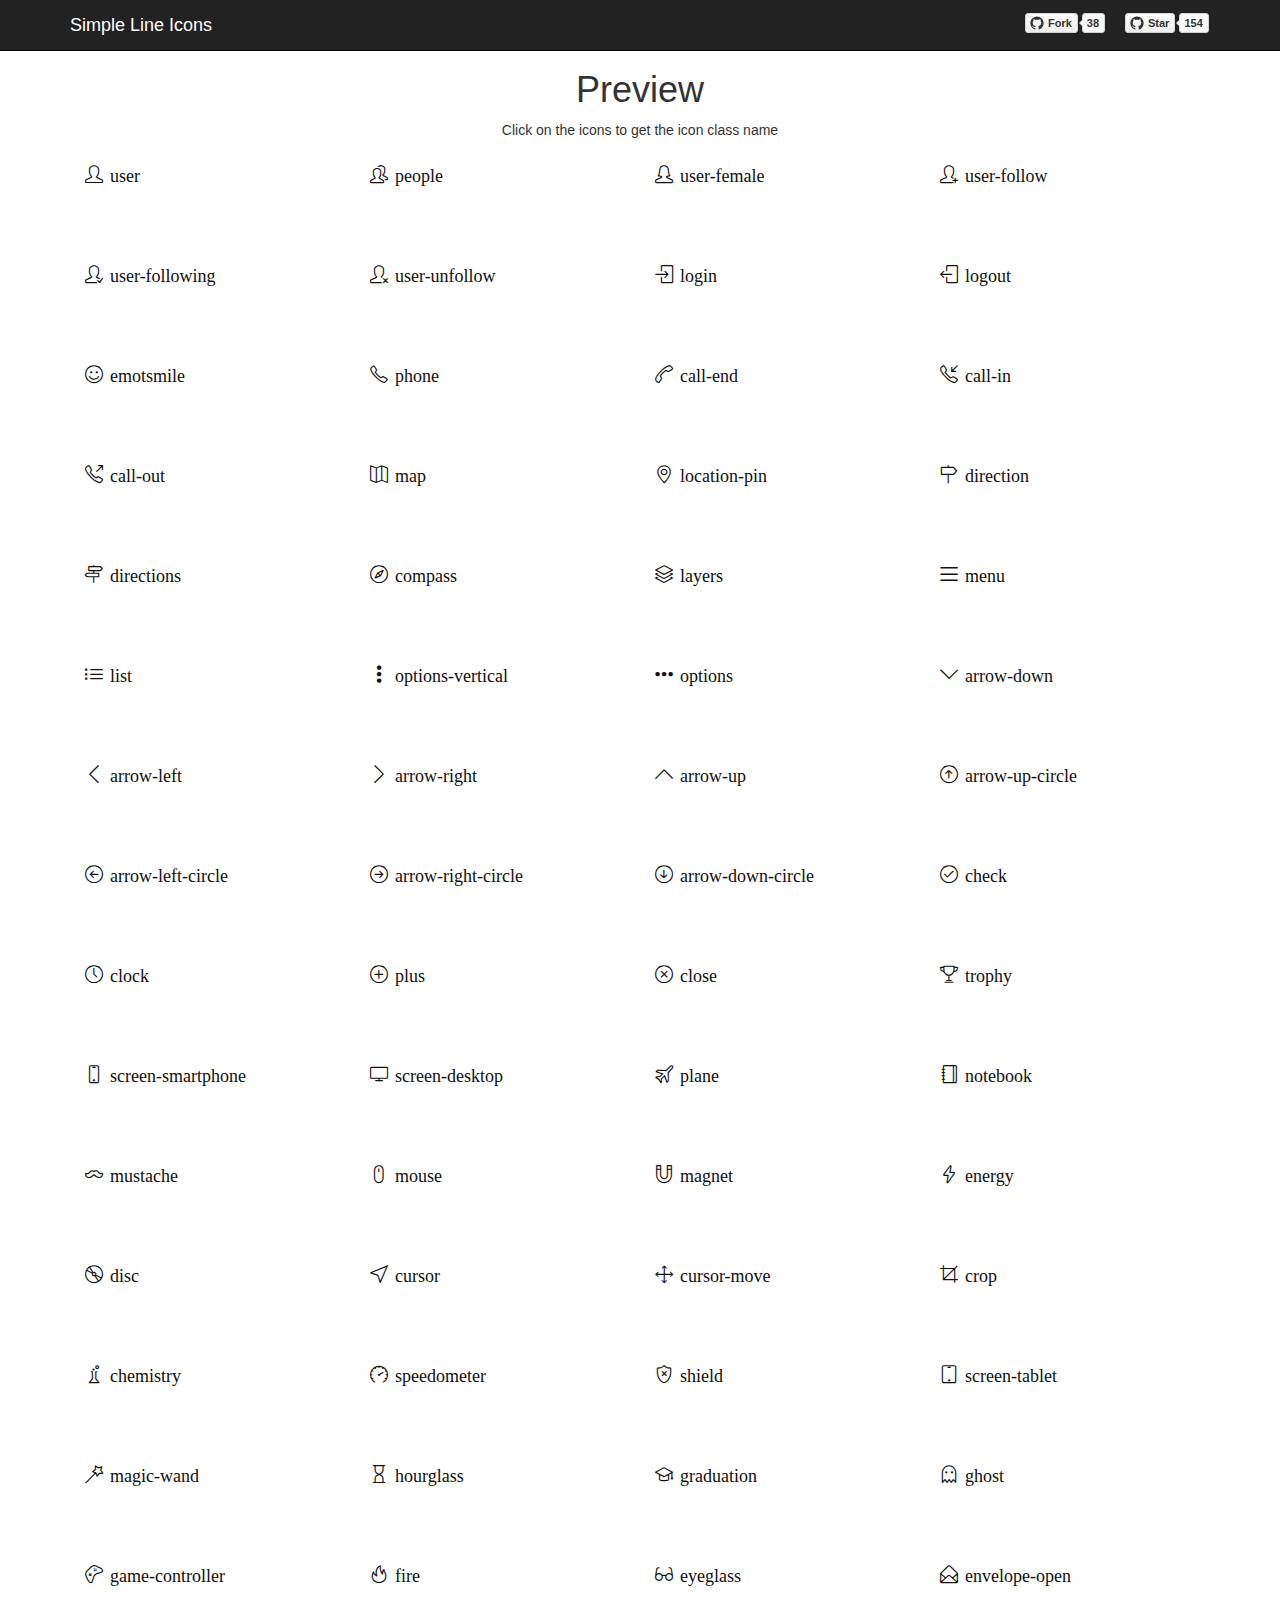
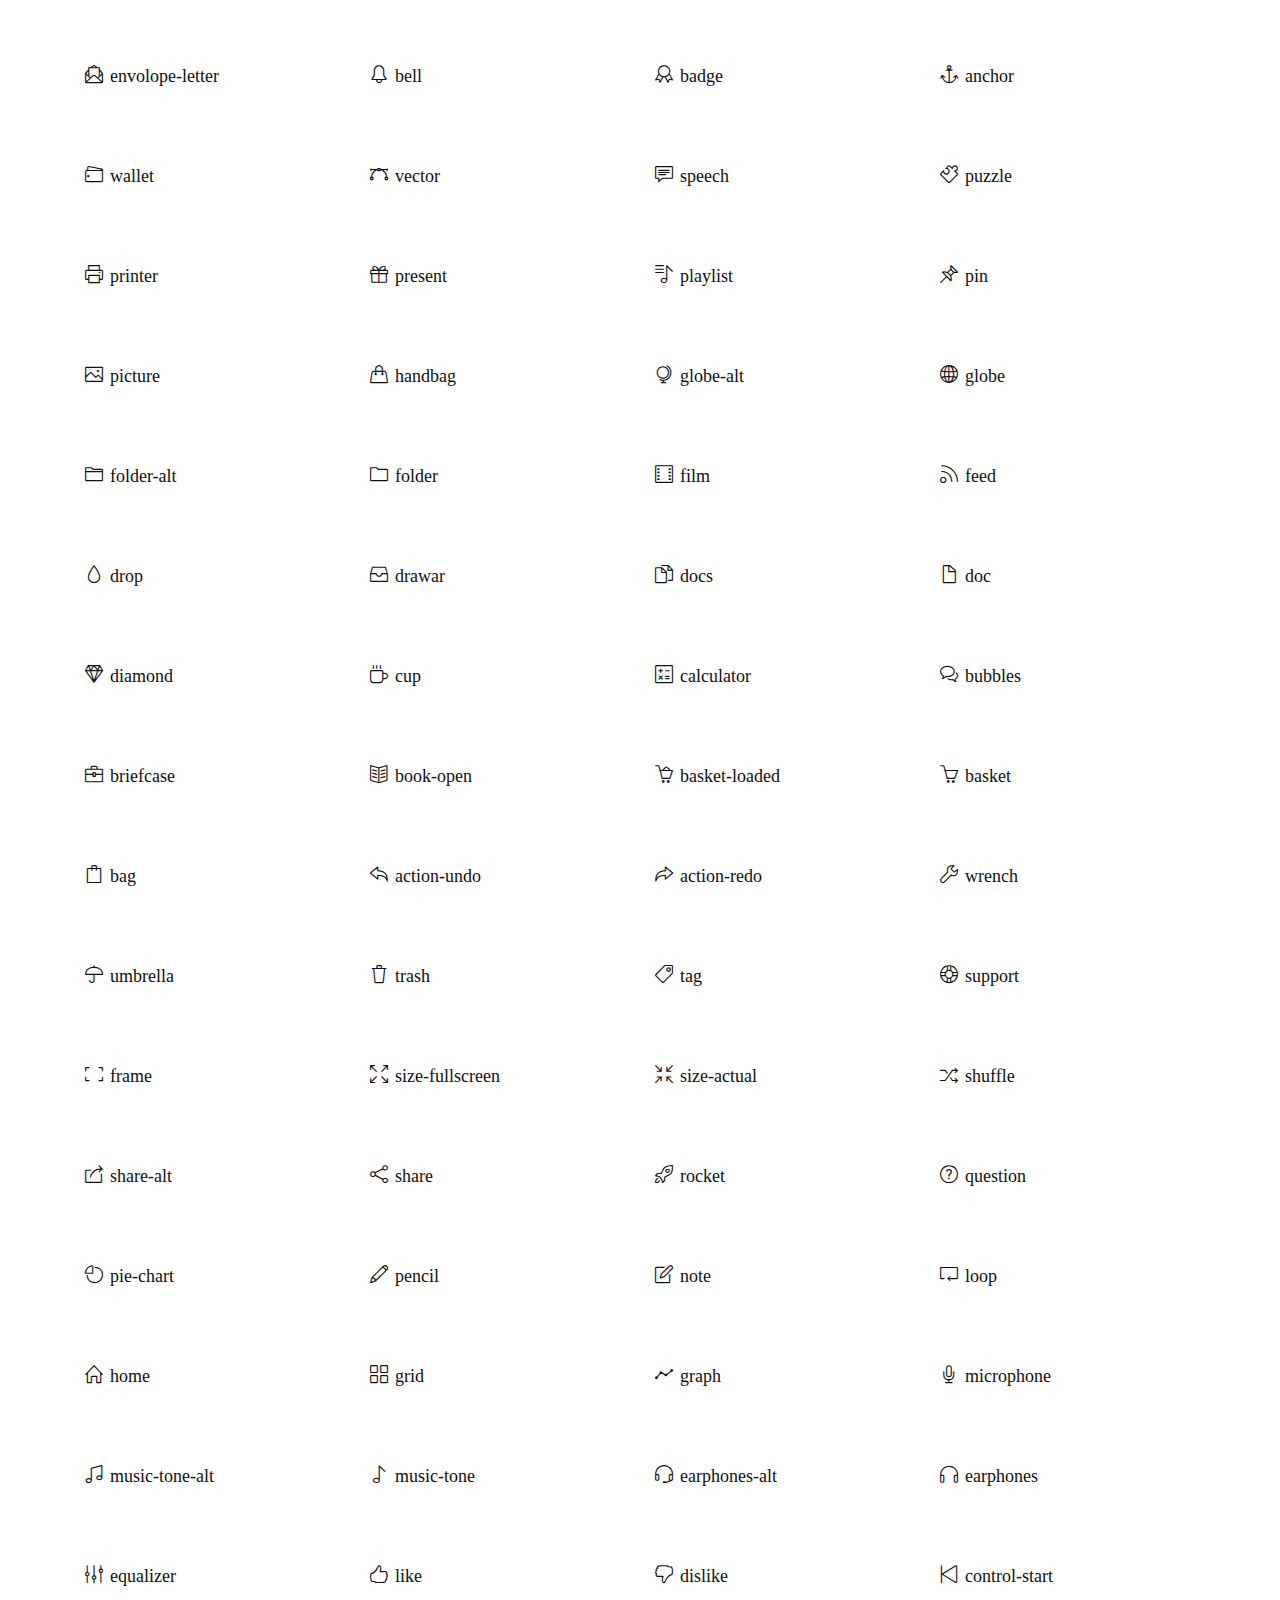
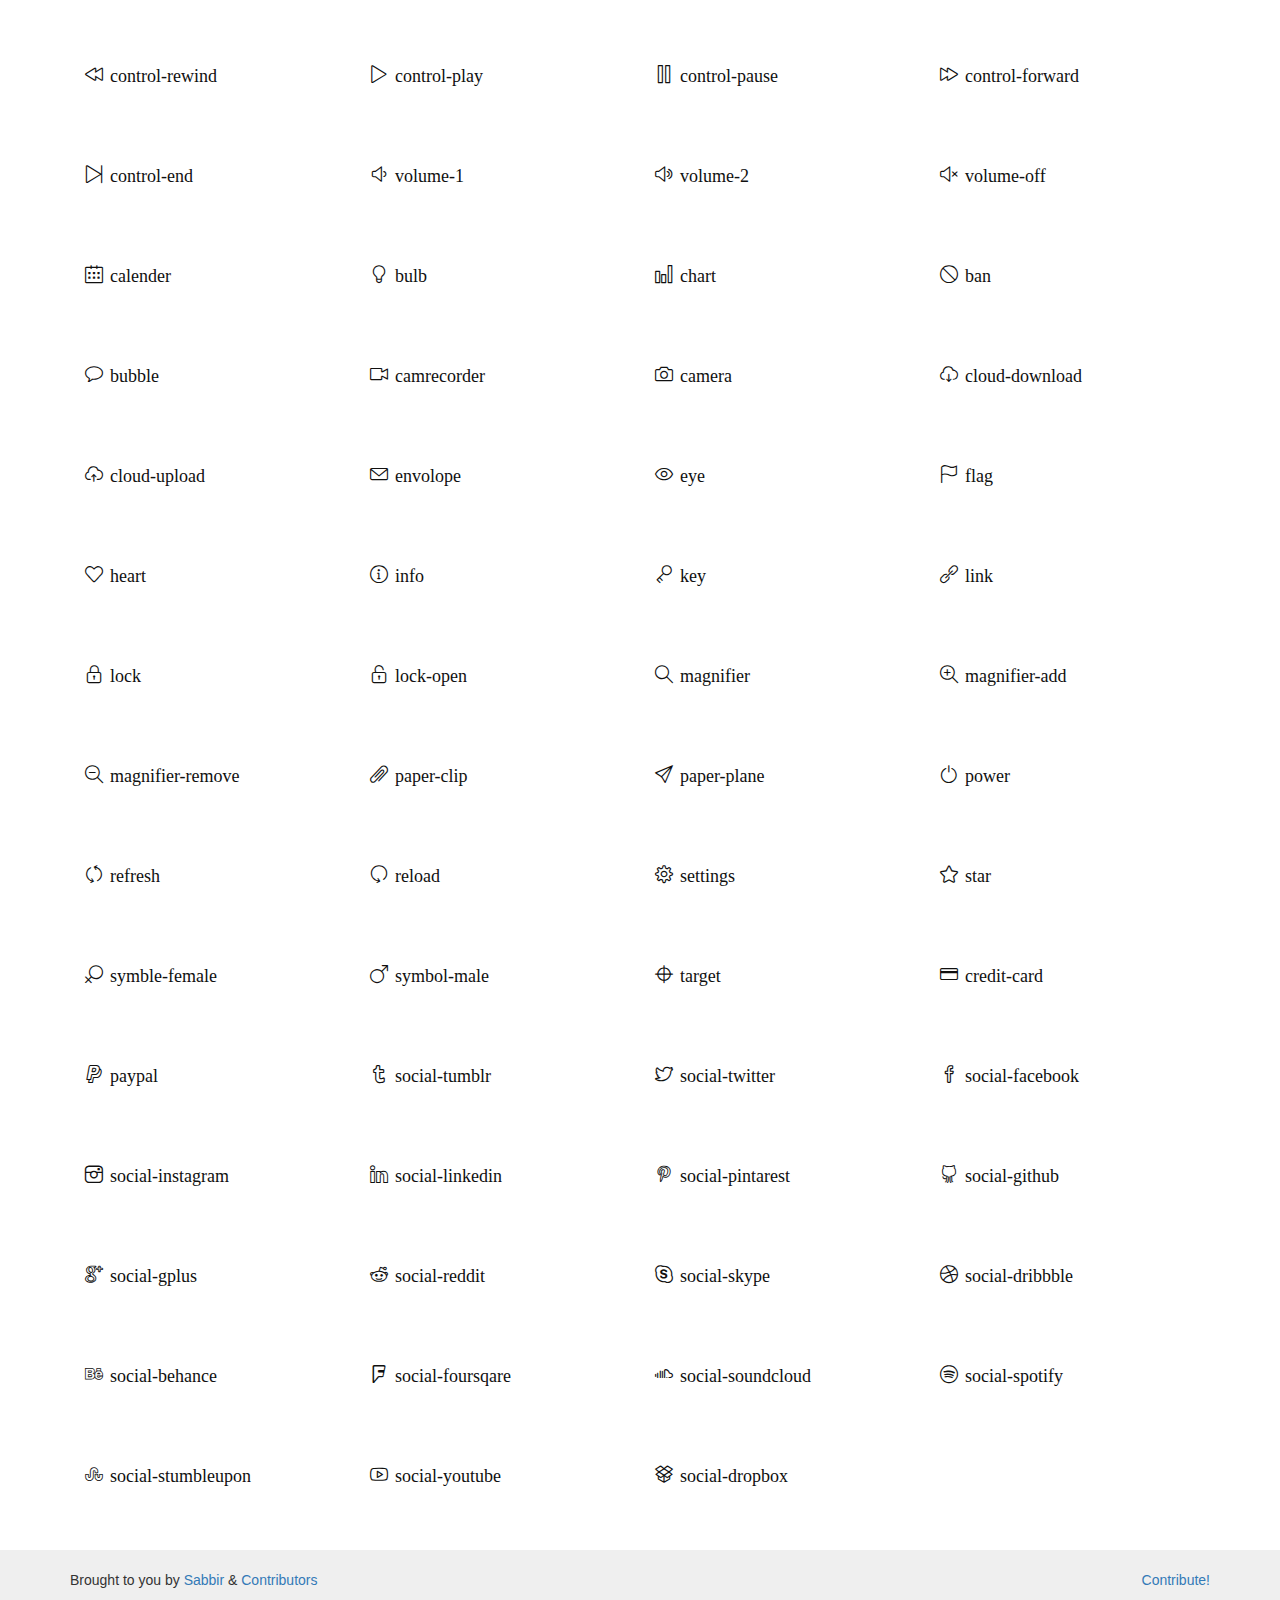
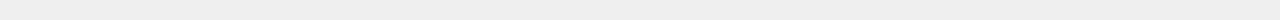
<file: simple-line-icons/Simple Line Icons.html>
<!-- saved from url=(0045)http://thesabbir.github.io/simple-line-icons/ -->
<html><head><meta http-equiv="Content-Type" content="text/html; charset=UTF-8">
    <meta charset="utf-8">
    <meta http-equiv="X-UA-Compatible" content="IE=edge,chrome=1">
    <meta name="description" content="Simple line icons">
    <meta name="keywords" content="simple, line, icons, icon pack, web icon">
    <meta name="viewport" content="width=device-width, initial-scale=1">
    <link rel="stylesheet" href="./Simple Line Icons_files/simple-line-icons.css">
    <link rel="stylesheet" href="./Simple Line Icons_files/bootstrap.css">
    <link rel="stylesheet" href="./Simple Line Icons_files/style.css">
    <title>Simple Line Icons</title>
<style type="text/css"></style></head>
<body>

<nav class="navbar navbar-inverse navbar-fixed-top">
    <div class="container">
        <div class="navbar-header">
            <button type="button" class="navbar-toggle collapsed" data-toggle="collapse" data-target="#bs-navbar-collapse">
                <span class="sr-only">Toggle navigation</span>
                <span class="icon-bar"></span>
                <span class="icon-bar"></span>
                <span class="icon-bar"></span>
            </button>
            <a class="navbar-brand" href="https://github.com/thesabbir/simple-line-icons">Simple Line Icons</a>
        </div>

        <div class="collapse navbar-collapse" id="bs-navbar-collapse">
            <ul class="nav navbar-nav navbar-right">
                <li><iframe src="./Simple Line Icons_files/github-btn.html" frameborder="0" scrolling="0" width="100px" height="20px"></iframe></li>
                <li><iframe src="./Simple Line Icons_files/github-btn(1).html" frameborder="0" scrolling="0" width="100px" height="20px"></iframe></li>
            </ul>
        </div>
    </div>
</nav>

<div class="container mt">
    <h1 class="text-center">Preview</h1>
    <p class="text-center">Click on the icons to get the icon class name</p>
    <div class="icon-preview-box col-xs-6 col-md-3 col-lg-3">
                <div class="preview">
                <a href="http://thesabbir.github.io/simple-line-icons/#" class="show-code" title="click to show css class name"><i class="icon-user icons"></i><span class="name">user</span> <code class="code-preview" style="display: none;">.icon-user</code></a>
                </div>
            </div><div class="icon-preview-box col-xs-6 col-md-3 col-lg-3">
                <div class="preview">
                <a href="http://thesabbir.github.io/simple-line-icons/#" class="show-code" title="click to show css class name"><i class="icon-people icons"></i><span class="name">people</span> <code class="code-preview" style="display: none;">.icon-people</code></a>
                </div>
            </div><div class="icon-preview-box col-xs-6 col-md-3 col-lg-3">
                <div class="preview">
                <a href="http://thesabbir.github.io/simple-line-icons/#" class="show-code" title="click to show css class name"><i class="icon-user-female icons"></i><span class="name">user-female</span> <code class="code-preview" style="display: none;">.icon-user-female</code></a>
                </div>
            </div><div class="icon-preview-box col-xs-6 col-md-3 col-lg-3">
                <div class="preview">
                <a href="http://thesabbir.github.io/simple-line-icons/#" class="show-code" title="click to show css class name"><i class="icon-user-follow icons"></i><span class="name">user-follow</span> <code class="code-preview" style="display: none;">.icon-user-follow</code></a>
                </div>
            </div><div class="icon-preview-box col-xs-6 col-md-3 col-lg-3">
                <div class="preview">
                <a href="http://thesabbir.github.io/simple-line-icons/#" class="show-code" title="click to show css class name"><i class="icon-user-following icons"></i><span class="name">user-following</span> <code class="code-preview" style="display: none;">.icon-user-following</code></a>
                </div>
            </div><div class="icon-preview-box col-xs-6 col-md-3 col-lg-3">
                <div class="preview">
                <a href="http://thesabbir.github.io/simple-line-icons/#" class="show-code" title="click to show css class name"><i class="icon-user-unfollow icons"></i><span class="name">user-unfollow</span> <code class="code-preview" style="display: none;">.icon-user-unfollow</code></a>
                </div>
            </div><div class="icon-preview-box col-xs-6 col-md-3 col-lg-3">
                <div class="preview">
                <a href="http://thesabbir.github.io/simple-line-icons/#" class="show-code" title="click to show css class name"><i class="icon-login icons"></i><span class="name">login</span> <code class="code-preview" style="display: none;">.icon-login</code></a>
                </div>
            </div><div class="icon-preview-box col-xs-6 col-md-3 col-lg-3">
                <div class="preview">
                <a href="http://thesabbir.github.io/simple-line-icons/#" class="show-code" title="click to show css class name"><i class="icon-logout icons"></i><span class="name">logout</span> <code class="code-preview" style="display: none;">.icon-logout</code></a>
                </div>
            </div><div class="icon-preview-box col-xs-6 col-md-3 col-lg-3">
                <div class="preview">
                <a href="http://thesabbir.github.io/simple-line-icons/#" class="show-code" title="click to show css class name"><i class="icon-emotsmile icons"></i><span class="name">emotsmile</span> <code class="code-preview" style="display: none;">.icon-emotsmile</code></a>
                </div>
            </div><div class="icon-preview-box col-xs-6 col-md-3 col-lg-3">
                <div class="preview">
                <a href="http://thesabbir.github.io/simple-line-icons/#" class="show-code" title="click to show css class name"><i class="icon-phone icons"></i><span class="name">phone</span> <code class="code-preview" style="display: none;">.icon-phone</code></a>
                </div>
            </div><div class="icon-preview-box col-xs-6 col-md-3 col-lg-3">
                <div class="preview">
                <a href="http://thesabbir.github.io/simple-line-icons/#" class="show-code" title="click to show css class name"><i class="icon-call-end icons"></i><span class="name">call-end</span> <code class="code-preview" style="display: none;">.icon-call-end</code></a>
                </div>
            </div><div class="icon-preview-box col-xs-6 col-md-3 col-lg-3">
                <div class="preview">
                <a href="http://thesabbir.github.io/simple-line-icons/#" class="show-code" title="click to show css class name"><i class="icon-call-in icons"></i><span class="name">call-in</span> <code class="code-preview" style="display: none;">.icon-call-in</code></a>
                </div>
            </div><div class="icon-preview-box col-xs-6 col-md-3 col-lg-3">
                <div class="preview">
                <a href="http://thesabbir.github.io/simple-line-icons/#" class="show-code" title="click to show css class name"><i class="icon-call-out icons"></i><span class="name">call-out</span> <code class="code-preview" style="display: none;">.icon-call-out</code></a>
                </div>
            </div><div class="icon-preview-box col-xs-6 col-md-3 col-lg-3">
                <div class="preview">
                <a href="http://thesabbir.github.io/simple-line-icons/#" class="show-code" title="click to show css class name"><i class="icon-map icons"></i><span class="name">map</span> <code class="code-preview" style="display: none;">.icon-map</code></a>
                </div>
            </div><div class="icon-preview-box col-xs-6 col-md-3 col-lg-3">
                <div class="preview">
                <a href="http://thesabbir.github.io/simple-line-icons/#" class="show-code" title="click to show css class name"><i class="icon-location-pin icons"></i><span class="name">location-pin</span> <code class="code-preview" style="display: none;">.icon-location-pin</code></a>
                </div>
            </div><div class="icon-preview-box col-xs-6 col-md-3 col-lg-3">
                <div class="preview">
                <a href="http://thesabbir.github.io/simple-line-icons/#" class="show-code" title="click to show css class name"><i class="icon-direction icons"></i><span class="name">direction</span> <code class="code-preview" style="display: none;">.icon-direction</code></a>
                </div>
            </div><div class="icon-preview-box col-xs-6 col-md-3 col-lg-3">
                <div class="preview">
                <a href="http://thesabbir.github.io/simple-line-icons/#" class="show-code" title="click to show css class name"><i class="icon-directions icons"></i><span class="name">directions</span> <code class="code-preview" style="display: none;">.icon-directions</code></a>
                </div>
            </div><div class="icon-preview-box col-xs-6 col-md-3 col-lg-3">
                <div class="preview">
                <a href="http://thesabbir.github.io/simple-line-icons/#" class="show-code" title="click to show css class name"><i class="icon-compass icons"></i><span class="name">compass</span> <code class="code-preview" style="display: none;">.icon-compass</code></a>
                </div>
            </div><div class="icon-preview-box col-xs-6 col-md-3 col-lg-3">
                <div class="preview">
                <a href="http://thesabbir.github.io/simple-line-icons/#" class="show-code" title="click to show css class name"><i class="icon-layers icons"></i><span class="name">layers</span> <code class="code-preview" style="display: none;">.icon-layers</code></a>
                </div>
            </div><div class="icon-preview-box col-xs-6 col-md-3 col-lg-3">
                <div class="preview">
                <a href="http://thesabbir.github.io/simple-line-icons/#" class="show-code" title="click to show css class name"><i class="icon-menu icons"></i><span class="name">menu</span> <code class="code-preview" style="display: none;">.icon-menu</code></a>
                </div>
            </div><div class="icon-preview-box col-xs-6 col-md-3 col-lg-3">
                <div class="preview">
                <a href="http://thesabbir.github.io/simple-line-icons/#" class="show-code" title="click to show css class name"><i class="icon-list icons"></i><span class="name">list</span> <code class="code-preview" style="display: none;">.icon-list</code></a>
                </div>
            </div><div class="icon-preview-box col-xs-6 col-md-3 col-lg-3">
                <div class="preview">
                <a href="http://thesabbir.github.io/simple-line-icons/#" class="show-code" title="click to show css class name"><i class="icon-options-vertical icons"></i><span class="name">options-vertical</span> <code class="code-preview" style="display: none;">.icon-options-vertical</code></a>
                </div>
            </div><div class="icon-preview-box col-xs-6 col-md-3 col-lg-3">
                <div class="preview">
                <a href="http://thesabbir.github.io/simple-line-icons/#" class="show-code" title="click to show css class name"><i class="icon-options icons"></i><span class="name">options</span> <code class="code-preview" style="display: none;">.icon-options</code></a>
                </div>
            </div><div class="icon-preview-box col-xs-6 col-md-3 col-lg-3">
                <div class="preview">
                <a href="http://thesabbir.github.io/simple-line-icons/#" class="show-code" title="click to show css class name"><i class="icon-arrow-down icons"></i><span class="name">arrow-down</span> <code class="code-preview" style="display: none;">.icon-arrow-down</code></a>
                </div>
            </div><div class="icon-preview-box col-xs-6 col-md-3 col-lg-3">
                <div class="preview">
                <a href="http://thesabbir.github.io/simple-line-icons/#" class="show-code" title="click to show css class name"><i class="icon-arrow-left icons"></i><span class="name">arrow-left</span> <code class="code-preview" style="display: none;">.icon-arrow-left</code></a>
                </div>
            </div><div class="icon-preview-box col-xs-6 col-md-3 col-lg-3">
                <div class="preview">
                <a href="http://thesabbir.github.io/simple-line-icons/#" class="show-code" title="click to show css class name"><i class="icon-arrow-right icons"></i><span class="name">arrow-right</span> <code class="code-preview" style="display: none;">.icon-arrow-right</code></a>
                </div>
            </div><div class="icon-preview-box col-xs-6 col-md-3 col-lg-3">
                <div class="preview">
                <a href="http://thesabbir.github.io/simple-line-icons/#" class="show-code" title="click to show css class name"><i class="icon-arrow-up icons"></i><span class="name">arrow-up</span> <code class="code-preview" style="display: none;">.icon-arrow-up</code></a>
                </div>
            </div><div class="icon-preview-box col-xs-6 col-md-3 col-lg-3">
                <div class="preview">
                <a href="http://thesabbir.github.io/simple-line-icons/#" class="show-code" title="click to show css class name"><i class="icon-arrow-up-circle icons"></i><span class="name">arrow-up-circle</span> <code class="code-preview" style="display: none;">.icon-arrow-up-circle</code></a>
                </div>
            </div><div class="icon-preview-box col-xs-6 col-md-3 col-lg-3">
                <div class="preview">
                <a href="http://thesabbir.github.io/simple-line-icons/#" class="show-code" title="click to show css class name"><i class="icon-arrow-left-circle icons"></i><span class="name">arrow-left-circle</span> <code class="code-preview" style="display: none;">.icon-arrow-left-circle</code></a>
                </div>
            </div><div class="icon-preview-box col-xs-6 col-md-3 col-lg-3">
                <div class="preview">
                <a href="http://thesabbir.github.io/simple-line-icons/#" class="show-code" title="click to show css class name"><i class="icon-arrow-right-circle icons"></i><span class="name">arrow-right-circle</span> <code class="code-preview" style="display: none;">.icon-arrow-right-circle</code></a>
                </div>
            </div><div class="icon-preview-box col-xs-6 col-md-3 col-lg-3">
                <div class="preview">
                <a href="http://thesabbir.github.io/simple-line-icons/#" class="show-code" title="click to show css class name"><i class="icon-arrow-down-circle icons"></i><span class="name">arrow-down-circle</span> <code class="code-preview" style="display: none;">.icon-arrow-down-circle</code></a>
                </div>
            </div><div class="icon-preview-box col-xs-6 col-md-3 col-lg-3">
                <div class="preview">
                <a href="http://thesabbir.github.io/simple-line-icons/#" class="show-code" title="click to show css class name"><i class="icon-check icons"></i><span class="name">check</span> <code class="code-preview" style="display: none;">.icon-check</code></a>
                </div>
            </div><div class="icon-preview-box col-xs-6 col-md-3 col-lg-3">
                <div class="preview">
                <a href="http://thesabbir.github.io/simple-line-icons/#" class="show-code" title="click to show css class name"><i class="icon-clock icons"></i><span class="name">clock</span> <code class="code-preview" style="display: none;">.icon-clock</code></a>
                </div>
            </div><div class="icon-preview-box col-xs-6 col-md-3 col-lg-3">
                <div class="preview">
                <a href="http://thesabbir.github.io/simple-line-icons/#" class="show-code" title="click to show css class name"><i class="icon-plus icons"></i><span class="name">plus</span> <code class="code-preview" style="display: none;">.icon-plus</code></a>
                </div>
            </div><div class="icon-preview-box col-xs-6 col-md-3 col-lg-3">
                <div class="preview">
                <a href="http://thesabbir.github.io/simple-line-icons/#" class="show-code" title="click to show css class name"><i class="icon-close icons"></i><span class="name">close</span> <code class="code-preview" style="display: none;">.icon-close</code></a>
                </div>
            </div><div class="icon-preview-box col-xs-6 col-md-3 col-lg-3">
                <div class="preview">
                <a href="http://thesabbir.github.io/simple-line-icons/#" class="show-code" title="click to show css class name"><i class="icon-trophy icons"></i><span class="name">trophy</span> <code class="code-preview" style="display: none;">.icon-trophy</code></a>
                </div>
            </div><div class="icon-preview-box col-xs-6 col-md-3 col-lg-3">
                <div class="preview">
                <a href="http://thesabbir.github.io/simple-line-icons/#" class="show-code" title="click to show css class name"><i class="icon-screen-smartphone icons"></i><span class="name">screen-smartphone</span> <code class="code-preview" style="display: none;">.icon-screen-smartphone</code></a>
                </div>
            </div><div class="icon-preview-box col-xs-6 col-md-3 col-lg-3">
                <div class="preview">
                <a href="http://thesabbir.github.io/simple-line-icons/#" class="show-code" title="click to show css class name"><i class="icon-screen-desktop icons"></i><span class="name">screen-desktop</span> <code class="code-preview" style="display: none;">.icon-screen-desktop</code></a>
                </div>
            </div><div class="icon-preview-box col-xs-6 col-md-3 col-lg-3">
                <div class="preview">
                <a href="http://thesabbir.github.io/simple-line-icons/#" class="show-code" title="click to show css class name"><i class="icon-plane icons"></i><span class="name">plane</span> <code class="code-preview" style="display: none;">.icon-plane</code></a>
                </div>
            </div><div class="icon-preview-box col-xs-6 col-md-3 col-lg-3">
                <div class="preview">
                <a href="http://thesabbir.github.io/simple-line-icons/#" class="show-code" title="click to show css class name"><i class="icon-notebook icons"></i><span class="name">notebook</span> <code class="code-preview" style="display: none;">.icon-notebook</code></a>
                </div>
            </div><div class="icon-preview-box col-xs-6 col-md-3 col-lg-3">
                <div class="preview">
                <a href="http://thesabbir.github.io/simple-line-icons/#" class="show-code" title="click to show css class name"><i class="icon-mustache icons"></i><span class="name">mustache</span> <code class="code-preview" style="display: none;">.icon-mustache</code></a>
                </div>
            </div><div class="icon-preview-box col-xs-6 col-md-3 col-lg-3">
                <div class="preview">
                <a href="http://thesabbir.github.io/simple-line-icons/#" class="show-code" title="click to show css class name"><i class="icon-mouse icons"></i><span class="name">mouse</span> <code class="code-preview" style="display: none;">.icon-mouse</code></a>
                </div>
            </div><div class="icon-preview-box col-xs-6 col-md-3 col-lg-3">
                <div class="preview">
                <a href="http://thesabbir.github.io/simple-line-icons/#" class="show-code" title="click to show css class name"><i class="icon-magnet icons"></i><span class="name">magnet</span> <code class="code-preview" style="display: none;">.icon-magnet</code></a>
                </div>
            </div><div class="icon-preview-box col-xs-6 col-md-3 col-lg-3">
                <div class="preview">
                <a href="http://thesabbir.github.io/simple-line-icons/#" class="show-code" title="click to show css class name"><i class="icon-energy icons"></i><span class="name">energy</span> <code class="code-preview" style="display: none;">.icon-energy</code></a>
                </div>
            </div><div class="icon-preview-box col-xs-6 col-md-3 col-lg-3">
                <div class="preview">
                <a href="http://thesabbir.github.io/simple-line-icons/#" class="show-code" title="click to show css class name"><i class="icon-disc icons"></i><span class="name">disc</span> <code class="code-preview" style="display: none;">.icon-disc</code></a>
                </div>
            </div><div class="icon-preview-box col-xs-6 col-md-3 col-lg-3">
                <div class="preview">
                <a href="http://thesabbir.github.io/simple-line-icons/#" class="show-code" title="click to show css class name"><i class="icon-cursor icons"></i><span class="name">cursor</span> <code class="code-preview" style="display: none;">.icon-cursor</code></a>
                </div>
            </div><div class="icon-preview-box col-xs-6 col-md-3 col-lg-3">
                <div class="preview">
                <a href="http://thesabbir.github.io/simple-line-icons/#" class="show-code" title="click to show css class name"><i class="icon-cursor-move icons"></i><span class="name">cursor-move</span> <code class="code-preview" style="display: none;">.icon-cursor-move</code></a>
                </div>
            </div><div class="icon-preview-box col-xs-6 col-md-3 col-lg-3">
                <div class="preview">
                <a href="http://thesabbir.github.io/simple-line-icons/#" class="show-code" title="click to show css class name"><i class="icon-crop icons"></i><span class="name">crop</span> <code class="code-preview" style="display: none;">.icon-crop</code></a>
                </div>
            </div><div class="icon-preview-box col-xs-6 col-md-3 col-lg-3">
                <div class="preview">
                <a href="http://thesabbir.github.io/simple-line-icons/#" class="show-code" title="click to show css class name"><i class="icon-chemistry icons"></i><span class="name">chemistry</span> <code class="code-preview" style="display: none;">.icon-chemistry</code></a>
                </div>
            </div><div class="icon-preview-box col-xs-6 col-md-3 col-lg-3">
                <div class="preview">
                <a href="http://thesabbir.github.io/simple-line-icons/#" class="show-code" title="click to show css class name"><i class="icon-speedometer icons"></i><span class="name">speedometer</span> <code class="code-preview" style="display: none;">.icon-speedometer</code></a>
                </div>
            </div><div class="icon-preview-box col-xs-6 col-md-3 col-lg-3">
                <div class="preview">
                <a href="http://thesabbir.github.io/simple-line-icons/#" class="show-code" title="click to show css class name"><i class="icon-shield icons"></i><span class="name">shield</span> <code class="code-preview" style="display: none;">.icon-shield</code></a>
                </div>
            </div><div class="icon-preview-box col-xs-6 col-md-3 col-lg-3">
                <div class="preview">
                <a href="http://thesabbir.github.io/simple-line-icons/#" class="show-code" title="click to show css class name"><i class="icon-screen-tablet icons"></i><span class="name">screen-tablet</span> <code class="code-preview" style="display: none;">.icon-screen-tablet</code></a>
                </div>
            </div><div class="icon-preview-box col-xs-6 col-md-3 col-lg-3">
                <div class="preview">
                <a href="http://thesabbir.github.io/simple-line-icons/#" class="show-code" title="click to show css class name"><i class="icon-magic-wand icons"></i><span class="name">magic-wand</span> <code class="code-preview" style="display: none;">.icon-magic-wand</code></a>
                </div>
            </div><div class="icon-preview-box col-xs-6 col-md-3 col-lg-3">
                <div class="preview">
                <a href="http://thesabbir.github.io/simple-line-icons/#" class="show-code" title="click to show css class name"><i class="icon-hourglass icons"></i><span class="name">hourglass</span> <code class="code-preview" style="display: none;">.icon-hourglass</code></a>
                </div>
            </div><div class="icon-preview-box col-xs-6 col-md-3 col-lg-3">
                <div class="preview">
                <a href="http://thesabbir.github.io/simple-line-icons/#" class="show-code" title="click to show css class name"><i class="icon-graduation icons"></i><span class="name">graduation</span> <code class="code-preview" style="display: none;">.icon-graduation</code></a>
                </div>
            </div><div class="icon-preview-box col-xs-6 col-md-3 col-lg-3">
                <div class="preview">
                <a href="http://thesabbir.github.io/simple-line-icons/#" class="show-code" title="click to show css class name"><i class="icon-ghost icons"></i><span class="name">ghost</span> <code class="code-preview" style="display: none;">.icon-ghost</code></a>
                </div>
            </div><div class="icon-preview-box col-xs-6 col-md-3 col-lg-3">
                <div class="preview">
                <a href="http://thesabbir.github.io/simple-line-icons/#" class="show-code" title="click to show css class name"><i class="icon-game-controller icons"></i><span class="name">game-controller</span> <code class="code-preview" style="display: none;">.icon-game-controller</code></a>
                </div>
            </div><div class="icon-preview-box col-xs-6 col-md-3 col-lg-3">
                <div class="preview">
                <a href="http://thesabbir.github.io/simple-line-icons/#" class="show-code" title="click to show css class name"><i class="icon-fire icons"></i><span class="name">fire</span> <code class="code-preview" style="display: none;">.icon-fire</code></a>
                </div>
            </div><div class="icon-preview-box col-xs-6 col-md-3 col-lg-3">
                <div class="preview">
                <a href="http://thesabbir.github.io/simple-line-icons/#" class="show-code" title="click to show css class name"><i class="icon-eyeglass icons"></i><span class="name">eyeglass</span> <code class="code-preview" style="display: none;">.icon-eyeglass</code></a>
                </div>
            </div><div class="icon-preview-box col-xs-6 col-md-3 col-lg-3">
                <div class="preview">
                <a href="http://thesabbir.github.io/simple-line-icons/#" class="show-code" title="click to show css class name"><i class="icon-envelope-open icons"></i><span class="name">envelope-open</span> <code class="code-preview" style="display: none;">.icon-envelope-open</code></a>
                </div>
            </div><div class="icon-preview-box col-xs-6 col-md-3 col-lg-3">
                <div class="preview">
                <a href="http://thesabbir.github.io/simple-line-icons/#" class="show-code" title="click to show css class name"><i class="icon-envolope-letter icons"></i><span class="name">envolope-letter</span> <code class="code-preview" style="display: none;">.icon-envolope-letter</code></a>
                </div>
            </div><div class="icon-preview-box col-xs-6 col-md-3 col-lg-3">
                <div class="preview">
                <a href="http://thesabbir.github.io/simple-line-icons/#" class="show-code" title="click to show css class name"><i class="icon-bell icons"></i><span class="name">bell</span> <code class="code-preview" style="display: none;">.icon-bell</code></a>
                </div>
            </div><div class="icon-preview-box col-xs-6 col-md-3 col-lg-3">
                <div class="preview">
                <a href="http://thesabbir.github.io/simple-line-icons/#" class="show-code" title="click to show css class name"><i class="icon-badge icons"></i><span class="name">badge</span> <code class="code-preview" style="display: none;">.icon-badge</code></a>
                </div>
            </div><div class="icon-preview-box col-xs-6 col-md-3 col-lg-3">
                <div class="preview">
                <a href="http://thesabbir.github.io/simple-line-icons/#" class="show-code" title="click to show css class name"><i class="icon-anchor icons"></i><span class="name">anchor</span> <code class="code-preview" style="display: none;">.icon-anchor</code></a>
                </div>
            </div><div class="icon-preview-box col-xs-6 col-md-3 col-lg-3">
                <div class="preview">
                <a href="http://thesabbir.github.io/simple-line-icons/#" class="show-code" title="click to show css class name"><i class="icon-wallet icons"></i><span class="name">wallet</span> <code class="code-preview" style="display: none;">.icon-wallet</code></a>
                </div>
            </div><div class="icon-preview-box col-xs-6 col-md-3 col-lg-3">
                <div class="preview">
                <a href="http://thesabbir.github.io/simple-line-icons/#" class="show-code" title="click to show css class name"><i class="icon-vector icons"></i><span class="name">vector</span> <code class="code-preview" style="display: none;">.icon-vector</code></a>
                </div>
            </div><div class="icon-preview-box col-xs-6 col-md-3 col-lg-3">
                <div class="preview">
                <a href="http://thesabbir.github.io/simple-line-icons/#" class="show-code" title="click to show css class name"><i class="icon-speech icons"></i><span class="name">speech</span> <code class="code-preview" style="display: none;">.icon-speech</code></a>
                </div>
            </div><div class="icon-preview-box col-xs-6 col-md-3 col-lg-3">
                <div class="preview">
                <a href="http://thesabbir.github.io/simple-line-icons/#" class="show-code" title="click to show css class name"><i class="icon-puzzle icons"></i><span class="name">puzzle</span> <code class="code-preview" style="display: none;">.icon-puzzle</code></a>
                </div>
            </div><div class="icon-preview-box col-xs-6 col-md-3 col-lg-3">
                <div class="preview">
                <a href="http://thesabbir.github.io/simple-line-icons/#" class="show-code" title="click to show css class name"><i class="icon-printer icons"></i><span class="name">printer</span> <code class="code-preview" style="display: none;">.icon-printer</code></a>
                </div>
            </div><div class="icon-preview-box col-xs-6 col-md-3 col-lg-3">
                <div class="preview">
                <a href="http://thesabbir.github.io/simple-line-icons/#" class="show-code" title="click to show css class name"><i class="icon-present icons"></i><span class="name">present</span> <code class="code-preview" style="display: none;">.icon-present</code></a>
                </div>
            </div><div class="icon-preview-box col-xs-6 col-md-3 col-lg-3">
                <div class="preview">
                <a href="http://thesabbir.github.io/simple-line-icons/#" class="show-code" title="click to show css class name"><i class="icon-playlist icons"></i><span class="name">playlist</span> <code class="code-preview" style="display: none;">.icon-playlist</code></a>
                </div>
            </div><div class="icon-preview-box col-xs-6 col-md-3 col-lg-3">
                <div class="preview">
                <a href="http://thesabbir.github.io/simple-line-icons/#" class="show-code" title="click to show css class name"><i class="icon-pin icons"></i><span class="name">pin</span> <code class="code-preview" style="display: none;">.icon-pin</code></a>
                </div>
            </div><div class="icon-preview-box col-xs-6 col-md-3 col-lg-3">
                <div class="preview">
                <a href="http://thesabbir.github.io/simple-line-icons/#" class="show-code" title="click to show css class name"><i class="icon-picture icons"></i><span class="name">picture</span> <code class="code-preview" style="display: none;">.icon-picture</code></a>
                </div>
            </div><div class="icon-preview-box col-xs-6 col-md-3 col-lg-3">
                <div class="preview">
                <a href="http://thesabbir.github.io/simple-line-icons/#" class="show-code" title="click to show css class name"><i class="icon-handbag icons"></i><span class="name">handbag</span> <code class="code-preview" style="display: none;">.icon-handbag</code></a>
                </div>
            </div><div class="icon-preview-box col-xs-6 col-md-3 col-lg-3">
                <div class="preview">
                <a href="http://thesabbir.github.io/simple-line-icons/#" class="show-code" title="click to show css class name"><i class="icon-globe-alt icons"></i><span class="name">globe-alt</span> <code class="code-preview" style="display: none;">.icon-globe-alt</code></a>
                </div>
            </div><div class="icon-preview-box col-xs-6 col-md-3 col-lg-3">
                <div class="preview">
                <a href="http://thesabbir.github.io/simple-line-icons/#" class="show-code" title="click to show css class name"><i class="icon-globe icons"></i><span class="name">globe</span> <code class="code-preview" style="display: none;">.icon-globe</code></a>
                </div>
            </div><div class="icon-preview-box col-xs-6 col-md-3 col-lg-3">
                <div class="preview">
                <a href="http://thesabbir.github.io/simple-line-icons/#" class="show-code" title="click to show css class name"><i class="icon-folder-alt icons"></i><span class="name">folder-alt</span> <code class="code-preview" style="display: none;">.icon-folder-alt</code></a>
                </div>
            </div><div class="icon-preview-box col-xs-6 col-md-3 col-lg-3">
                <div class="preview">
                <a href="http://thesabbir.github.io/simple-line-icons/#" class="show-code" title="click to show css class name"><i class="icon-folder icons"></i><span class="name">folder</span> <code class="code-preview" style="display: none;">.icon-folder</code></a>
                </div>
            </div><div class="icon-preview-box col-xs-6 col-md-3 col-lg-3">
                <div class="preview">
                <a href="http://thesabbir.github.io/simple-line-icons/#" class="show-code" title="click to show css class name"><i class="icon-film icons"></i><span class="name">film</span> <code class="code-preview" style="display: none;">.icon-film</code></a>
                </div>
            </div><div class="icon-preview-box col-xs-6 col-md-3 col-lg-3">
                <div class="preview">
                <a href="http://thesabbir.github.io/simple-line-icons/#" class="show-code" title="click to show css class name"><i class="icon-feed icons"></i><span class="name">feed</span> <code class="code-preview" style="display: none;">.icon-feed</code></a>
                </div>
            </div><div class="icon-preview-box col-xs-6 col-md-3 col-lg-3">
                <div class="preview">
                <a href="http://thesabbir.github.io/simple-line-icons/#" class="show-code" title="click to show css class name"><i class="icon-drop icons"></i><span class="name">drop</span> <code class="code-preview" style="display: none;">.icon-drop</code></a>
                </div>
            </div><div class="icon-preview-box col-xs-6 col-md-3 col-lg-3">
                <div class="preview">
                <a href="http://thesabbir.github.io/simple-line-icons/#" class="show-code" title="click to show css class name"><i class="icon-drawar icons"></i><span class="name">drawar</span> <code class="code-preview" style="display: none;">.icon-drawar</code></a>
                </div>
            </div><div class="icon-preview-box col-xs-6 col-md-3 col-lg-3">
                <div class="preview">
                <a href="http://thesabbir.github.io/simple-line-icons/#" class="show-code" title="click to show css class name"><i class="icon-docs icons"></i><span class="name">docs</span> <code class="code-preview" style="display: none;">.icon-docs</code></a>
                </div>
            </div><div class="icon-preview-box col-xs-6 col-md-3 col-lg-3">
                <div class="preview">
                <a href="http://thesabbir.github.io/simple-line-icons/#" class="show-code" title="click to show css class name"><i class="icon-doc icons"></i><span class="name">doc</span> <code class="code-preview" style="display: none;">.icon-doc</code></a>
                </div>
            </div><div class="icon-preview-box col-xs-6 col-md-3 col-lg-3">
                <div class="preview">
                <a href="http://thesabbir.github.io/simple-line-icons/#" class="show-code" title="click to show css class name"><i class="icon-diamond icons"></i><span class="name">diamond</span> <code class="code-preview" style="display: none;">.icon-diamond</code></a>
                </div>
            </div><div class="icon-preview-box col-xs-6 col-md-3 col-lg-3">
                <div class="preview">
                <a href="http://thesabbir.github.io/simple-line-icons/#" class="show-code" title="click to show css class name"><i class="icon-cup icons"></i><span class="name">cup</span> <code class="code-preview" style="display: none;">.icon-cup</code></a>
                </div>
            </div><div class="icon-preview-box col-xs-6 col-md-3 col-lg-3">
                <div class="preview">
                <a href="http://thesabbir.github.io/simple-line-icons/#" class="show-code" title="click to show css class name"><i class="icon-calculator icons"></i><span class="name">calculator</span> <code class="code-preview" style="display: none;">.icon-calculator</code></a>
                </div>
            </div><div class="icon-preview-box col-xs-6 col-md-3 col-lg-3">
                <div class="preview">
                <a href="http://thesabbir.github.io/simple-line-icons/#" class="show-code" title="click to show css class name"><i class="icon-bubbles icons"></i><span class="name">bubbles</span> <code class="code-preview" style="display: none;">.icon-bubbles</code></a>
                </div>
            </div><div class="icon-preview-box col-xs-6 col-md-3 col-lg-3">
                <div class="preview">
                <a href="http://thesabbir.github.io/simple-line-icons/#" class="show-code" title="click to show css class name"><i class="icon-briefcase icons"></i><span class="name">briefcase</span> <code class="code-preview" style="display: none;">.icon-briefcase</code></a>
                </div>
            </div><div class="icon-preview-box col-xs-6 col-md-3 col-lg-3">
                <div class="preview">
                <a href="http://thesabbir.github.io/simple-line-icons/#" class="show-code" title="click to show css class name"><i class="icon-book-open icons"></i><span class="name">book-open</span> <code class="code-preview" style="display: none;">.icon-book-open</code></a>
                </div>
            </div><div class="icon-preview-box col-xs-6 col-md-3 col-lg-3">
                <div class="preview">
                <a href="http://thesabbir.github.io/simple-line-icons/#" class="show-code" title="click to show css class name"><i class="icon-basket-loaded icons"></i><span class="name">basket-loaded</span> <code class="code-preview" style="display: none;">.icon-basket-loaded</code></a>
                </div>
            </div><div class="icon-preview-box col-xs-6 col-md-3 col-lg-3">
                <div class="preview">
                <a href="http://thesabbir.github.io/simple-line-icons/#" class="show-code" title="click to show css class name"><i class="icon-basket icons"></i><span class="name">basket</span> <code class="code-preview" style="display: none;">.icon-basket</code></a>
                </div>
            </div><div class="icon-preview-box col-xs-6 col-md-3 col-lg-3">
                <div class="preview">
                <a href="http://thesabbir.github.io/simple-line-icons/#" class="show-code" title="click to show css class name"><i class="icon-bag icons"></i><span class="name">bag</span> <code class="code-preview" style="display: none;">.icon-bag</code></a>
                </div>
            </div><div class="icon-preview-box col-xs-6 col-md-3 col-lg-3">
                <div class="preview">
                <a href="http://thesabbir.github.io/simple-line-icons/#" class="show-code" title="click to show css class name"><i class="icon-action-undo icons"></i><span class="name">action-undo</span> <code class="code-preview" style="display: none;">.icon-action-undo</code></a>
                </div>
            </div><div class="icon-preview-box col-xs-6 col-md-3 col-lg-3">
                <div class="preview">
                <a href="http://thesabbir.github.io/simple-line-icons/#" class="show-code" title="click to show css class name"><i class="icon-action-redo icons"></i><span class="name">action-redo</span> <code class="code-preview" style="display: none;">.icon-action-redo</code></a>
                </div>
            </div><div class="icon-preview-box col-xs-6 col-md-3 col-lg-3">
                <div class="preview">
                <a href="http://thesabbir.github.io/simple-line-icons/#" class="show-code" title="click to show css class name"><i class="icon-wrench icons"></i><span class="name">wrench</span> <code class="code-preview" style="display: none;">.icon-wrench</code></a>
                </div>
            </div><div class="icon-preview-box col-xs-6 col-md-3 col-lg-3">
                <div class="preview">
                <a href="http://thesabbir.github.io/simple-line-icons/#" class="show-code" title="click to show css class name"><i class="icon-umbrella icons"></i><span class="name">umbrella</span> <code class="code-preview" style="display: none;">.icon-umbrella</code></a>
                </div>
            </div><div class="icon-preview-box col-xs-6 col-md-3 col-lg-3">
                <div class="preview">
                <a href="http://thesabbir.github.io/simple-line-icons/#" class="show-code" title="click to show css class name"><i class="icon-trash icons"></i><span class="name">trash</span> <code class="code-preview" style="display: none;">.icon-trash</code></a>
                </div>
            </div><div class="icon-preview-box col-xs-6 col-md-3 col-lg-3">
                <div class="preview">
                <a href="http://thesabbir.github.io/simple-line-icons/#" class="show-code" title="click to show css class name"><i class="icon-tag icons"></i><span class="name">tag</span> <code class="code-preview" style="display: none;">.icon-tag</code></a>
                </div>
            </div><div class="icon-preview-box col-xs-6 col-md-3 col-lg-3">
                <div class="preview">
                <a href="http://thesabbir.github.io/simple-line-icons/#" class="show-code" title="click to show css class name"><i class="icon-support icons"></i><span class="name">support</span> <code class="code-preview" style="display: none;">.icon-support</code></a>
                </div>
            </div><div class="icon-preview-box col-xs-6 col-md-3 col-lg-3">
                <div class="preview">
                <a href="http://thesabbir.github.io/simple-line-icons/#" class="show-code" title="click to show css class name"><i class="icon-frame icons"></i><span class="name">frame</span> <code class="code-preview" style="display: none;">.icon-frame</code></a>
                </div>
            </div><div class="icon-preview-box col-xs-6 col-md-3 col-lg-3">
                <div class="preview">
                <a href="http://thesabbir.github.io/simple-line-icons/#" class="show-code" title="click to show css class name"><i class="icon-size-fullscreen icons"></i><span class="name">size-fullscreen</span> <code class="code-preview" style="display: none;">.icon-size-fullscreen</code></a>
                </div>
            </div><div class="icon-preview-box col-xs-6 col-md-3 col-lg-3">
                <div class="preview">
                <a href="http://thesabbir.github.io/simple-line-icons/#" class="show-code" title="click to show css class name"><i class="icon-size-actual icons"></i><span class="name">size-actual</span> <code class="code-preview" style="display: none;">.icon-size-actual</code></a>
                </div>
            </div><div class="icon-preview-box col-xs-6 col-md-3 col-lg-3">
                <div class="preview">
                <a href="http://thesabbir.github.io/simple-line-icons/#" class="show-code" title="click to show css class name"><i class="icon-shuffle icons"></i><span class="name">shuffle</span> <code class="code-preview" style="display: none;">.icon-shuffle</code></a>
                </div>
            </div><div class="icon-preview-box col-xs-6 col-md-3 col-lg-3">
                <div class="preview">
                <a href="http://thesabbir.github.io/simple-line-icons/#" class="show-code" title="click to show css class name"><i class="icon-share-alt icons"></i><span class="name">share-alt</span> <code class="code-preview" style="display: none;">.icon-share-alt</code></a>
                </div>
            </div><div class="icon-preview-box col-xs-6 col-md-3 col-lg-3">
                <div class="preview">
                <a href="http://thesabbir.github.io/simple-line-icons/#" class="show-code" title="click to show css class name"><i class="icon-share icons"></i><span class="name">share</span> <code class="code-preview" style="display: none;">.icon-share</code></a>
                </div>
            </div><div class="icon-preview-box col-xs-6 col-md-3 col-lg-3">
                <div class="preview">
                <a href="http://thesabbir.github.io/simple-line-icons/#" class="show-code" title="click to show css class name"><i class="icon-rocket icons"></i><span class="name">rocket</span> <code class="code-preview" style="display: none;">.icon-rocket</code></a>
                </div>
            </div><div class="icon-preview-box col-xs-6 col-md-3 col-lg-3">
                <div class="preview">
                <a href="http://thesabbir.github.io/simple-line-icons/#" class="show-code" title="click to show css class name"><i class="icon-question icons"></i><span class="name">question</span> <code class="code-preview" style="display: none;">.icon-question</code></a>
                </div>
            </div><div class="icon-preview-box col-xs-6 col-md-3 col-lg-3">
                <div class="preview">
                <a href="http://thesabbir.github.io/simple-line-icons/#" class="show-code" title="click to show css class name"><i class="icon-pie-chart icons"></i><span class="name">pie-chart</span> <code class="code-preview" style="display: none;">.icon-pie-chart</code></a>
                </div>
            </div><div class="icon-preview-box col-xs-6 col-md-3 col-lg-3">
                <div class="preview">
                <a href="http://thesabbir.github.io/simple-line-icons/#" class="show-code" title="click to show css class name"><i class="icon-pencil icons"></i><span class="name">pencil</span> <code class="code-preview" style="display: none;">.icon-pencil</code></a>
                </div>
            </div><div class="icon-preview-box col-xs-6 col-md-3 col-lg-3">
                <div class="preview">
                <a href="http://thesabbir.github.io/simple-line-icons/#" class="show-code" title="click to show css class name"><i class="icon-note icons"></i><span class="name">note</span> <code class="code-preview" style="display: none;">.icon-note</code></a>
                </div>
            </div><div class="icon-preview-box col-xs-6 col-md-3 col-lg-3">
                <div class="preview">
                <a href="http://thesabbir.github.io/simple-line-icons/#" class="show-code" title="click to show css class name"><i class="icon-loop icons"></i><span class="name">loop</span> <code class="code-preview" style="display: none;">.icon-loop</code></a>
                </div>
            </div><div class="icon-preview-box col-xs-6 col-md-3 col-lg-3">
                <div class="preview">
                <a href="http://thesabbir.github.io/simple-line-icons/#" class="show-code" title="click to show css class name"><i class="icon-home icons"></i><span class="name">home</span> <code class="code-preview" style="display: none;">.icon-home</code></a>
                </div>
            </div><div class="icon-preview-box col-xs-6 col-md-3 col-lg-3">
                <div class="preview">
                <a href="http://thesabbir.github.io/simple-line-icons/#" class="show-code" title="click to show css class name"><i class="icon-grid icons"></i><span class="name">grid</span> <code class="code-preview" style="display: none;">.icon-grid</code></a>
                </div>
            </div><div class="icon-preview-box col-xs-6 col-md-3 col-lg-3">
                <div class="preview">
                <a href="http://thesabbir.github.io/simple-line-icons/#" class="show-code" title="click to show css class name"><i class="icon-graph icons"></i><span class="name">graph</span> <code class="code-preview" style="display: none;">.icon-graph</code></a>
                </div>
            </div><div class="icon-preview-box col-xs-6 col-md-3 col-lg-3">
                <div class="preview">
                <a href="http://thesabbir.github.io/simple-line-icons/#" class="show-code" title="click to show css class name"><i class="icon-microphone icons"></i><span class="name">microphone</span> <code class="code-preview" style="display: none;">.icon-microphone</code></a>
                </div>
            </div><div class="icon-preview-box col-xs-6 col-md-3 col-lg-3">
                <div class="preview">
                <a href="http://thesabbir.github.io/simple-line-icons/#" class="show-code" title="click to show css class name"><i class="icon-music-tone-alt icons"></i><span class="name">music-tone-alt</span> <code class="code-preview" style="display: none;">.icon-music-tone-alt</code></a>
                </div>
            </div><div class="icon-preview-box col-xs-6 col-md-3 col-lg-3">
                <div class="preview">
                <a href="http://thesabbir.github.io/simple-line-icons/#" class="show-code" title="click to show css class name"><i class="icon-music-tone icons"></i><span class="name">music-tone</span> <code class="code-preview" style="display: none;">.icon-music-tone</code></a>
                </div>
            </div><div class="icon-preview-box col-xs-6 col-md-3 col-lg-3">
                <div class="preview">
                <a href="http://thesabbir.github.io/simple-line-icons/#" class="show-code" title="click to show css class name"><i class="icon-earphones-alt icons"></i><span class="name">earphones-alt</span> <code class="code-preview" style="display: none;">.icon-earphones-alt</code></a>
                </div>
            </div><div class="icon-preview-box col-xs-6 col-md-3 col-lg-3">
                <div class="preview">
                <a href="http://thesabbir.github.io/simple-line-icons/#" class="show-code" title="click to show css class name"><i class="icon-earphones icons"></i><span class="name">earphones</span> <code class="code-preview" style="display: none;">.icon-earphones</code></a>
                </div>
            </div><div class="icon-preview-box col-xs-6 col-md-3 col-lg-3">
                <div class="preview">
                <a href="http://thesabbir.github.io/simple-line-icons/#" class="show-code" title="click to show css class name"><i class="icon-equalizer icons"></i><span class="name">equalizer</span> <code class="code-preview" style="display: none;">.icon-equalizer</code></a>
                </div>
            </div><div class="icon-preview-box col-xs-6 col-md-3 col-lg-3">
                <div class="preview">
                <a href="http://thesabbir.github.io/simple-line-icons/#" class="show-code" title="click to show css class name"><i class="icon-like icons"></i><span class="name">like</span> <code class="code-preview" style="display: none;">.icon-like</code></a>
                </div>
            </div><div class="icon-preview-box col-xs-6 col-md-3 col-lg-3">
                <div class="preview">
                <a href="http://thesabbir.github.io/simple-line-icons/#" class="show-code" title="click to show css class name"><i class="icon-dislike icons"></i><span class="name">dislike</span> <code class="code-preview" style="display: none;">.icon-dislike</code></a>
                </div>
            </div><div class="icon-preview-box col-xs-6 col-md-3 col-lg-3">
                <div class="preview">
                <a href="http://thesabbir.github.io/simple-line-icons/#" class="show-code" title="click to show css class name"><i class="icon-control-start icons"></i><span class="name">control-start</span> <code class="code-preview" style="display: none;">.icon-control-start</code></a>
                </div>
            </div><div class="icon-preview-box col-xs-6 col-md-3 col-lg-3">
                <div class="preview">
                <a href="http://thesabbir.github.io/simple-line-icons/#" class="show-code" title="click to show css class name"><i class="icon-control-rewind icons"></i><span class="name">control-rewind</span> <code class="code-preview" style="display: none;">.icon-control-rewind</code></a>
                </div>
            </div><div class="icon-preview-box col-xs-6 col-md-3 col-lg-3">
                <div class="preview">
                <a href="http://thesabbir.github.io/simple-line-icons/#" class="show-code" title="click to show css class name"><i class="icon-control-play icons"></i><span class="name">control-play</span> <code class="code-preview" style="display: none;">.icon-control-play</code></a>
                </div>
            </div><div class="icon-preview-box col-xs-6 col-md-3 col-lg-3">
                <div class="preview">
                <a href="http://thesabbir.github.io/simple-line-icons/#" class="show-code" title="click to show css class name"><i class="icon-control-pause icons"></i><span class="name">control-pause</span> <code class="code-preview" style="display: none;">.icon-control-pause</code></a>
                </div>
            </div><div class="icon-preview-box col-xs-6 col-md-3 col-lg-3">
                <div class="preview">
                <a href="http://thesabbir.github.io/simple-line-icons/#" class="show-code" title="click to show css class name"><i class="icon-control-forward icons"></i><span class="name">control-forward</span> <code class="code-preview" style="display: none;">.icon-control-forward</code></a>
                </div>
            </div><div class="icon-preview-box col-xs-6 col-md-3 col-lg-3">
                <div class="preview">
                <a href="http://thesabbir.github.io/simple-line-icons/#" class="show-code" title="click to show css class name"><i class="icon-control-end icons"></i><span class="name">control-end</span> <code class="code-preview" style="display: none;">.icon-control-end</code></a>
                </div>
            </div><div class="icon-preview-box col-xs-6 col-md-3 col-lg-3">
                <div class="preview">
                <a href="http://thesabbir.github.io/simple-line-icons/#" class="show-code" title="click to show css class name"><i class="icon-volume-1 icons"></i><span class="name">volume-1</span> <code class="code-preview" style="display: none;">.icon-volume-1</code></a>
                </div>
            </div><div class="icon-preview-box col-xs-6 col-md-3 col-lg-3">
                <div class="preview">
                <a href="http://thesabbir.github.io/simple-line-icons/#" class="show-code" title="click to show css class name"><i class="icon-volume-2 icons"></i><span class="name">volume-2</span> <code class="code-preview" style="display: none;">.icon-volume-2</code></a>
                </div>
            </div><div class="icon-preview-box col-xs-6 col-md-3 col-lg-3">
                <div class="preview">
                <a href="http://thesabbir.github.io/simple-line-icons/#" class="show-code" title="click to show css class name"><i class="icon-volume-off icons"></i><span class="name">volume-off</span> <code class="code-preview" style="display: none;">.icon-volume-off</code></a>
                </div>
            </div><div class="icon-preview-box col-xs-6 col-md-3 col-lg-3">
                <div class="preview">
                <a href="http://thesabbir.github.io/simple-line-icons/#" class="show-code" title="click to show css class name"><i class="icon-calender icons"></i><span class="name">calender</span> <code class="code-preview" style="display: none;">.icon-calender</code></a>
                </div>
            </div><div class="icon-preview-box col-xs-6 col-md-3 col-lg-3">
                <div class="preview">
                <a href="http://thesabbir.github.io/simple-line-icons/#" class="show-code" title="click to show css class name"><i class="icon-bulb icons"></i><span class="name">bulb</span> <code class="code-preview" style="display: none;">.icon-bulb</code></a>
                </div>
            </div><div class="icon-preview-box col-xs-6 col-md-3 col-lg-3">
                <div class="preview">
                <a href="http://thesabbir.github.io/simple-line-icons/#" class="show-code" title="click to show css class name"><i class="icon-chart icons"></i><span class="name">chart</span> <code class="code-preview" style="display: none;">.icon-chart</code></a>
                </div>
            </div><div class="icon-preview-box col-xs-6 col-md-3 col-lg-3">
                <div class="preview">
                <a href="http://thesabbir.github.io/simple-line-icons/#" class="show-code" title="click to show css class name"><i class="icon-ban icons"></i><span class="name">ban</span> <code class="code-preview" style="display: none;">.icon-ban</code></a>
                </div>
            </div><div class="icon-preview-box col-xs-6 col-md-3 col-lg-3">
                <div class="preview">
                <a href="http://thesabbir.github.io/simple-line-icons/#" class="show-code" title="click to show css class name"><i class="icon-bubble icons"></i><span class="name">bubble</span> <code class="code-preview" style="display: none;">.icon-bubble</code></a>
                </div>
            </div><div class="icon-preview-box col-xs-6 col-md-3 col-lg-3">
                <div class="preview">
                <a href="http://thesabbir.github.io/simple-line-icons/#" class="show-code" title="click to show css class name"><i class="icon-camrecorder icons"></i><span class="name">camrecorder</span> <code class="code-preview" style="display: none;">.icon-camrecorder</code></a>
                </div>
            </div><div class="icon-preview-box col-xs-6 col-md-3 col-lg-3">
                <div class="preview">
                <a href="http://thesabbir.github.io/simple-line-icons/#" class="show-code" title="click to show css class name"><i class="icon-camera icons"></i><span class="name">camera</span> <code class="code-preview" style="display: none;">.icon-camera</code></a>
                </div>
            </div><div class="icon-preview-box col-xs-6 col-md-3 col-lg-3">
                <div class="preview">
                <a href="http://thesabbir.github.io/simple-line-icons/#" class="show-code" title="click to show css class name"><i class="icon-cloud-download icons"></i><span class="name">cloud-download</span> <code class="code-preview" style="display: none;">.icon-cloud-download</code></a>
                </div>
            </div><div class="icon-preview-box col-xs-6 col-md-3 col-lg-3">
                <div class="preview">
                <a href="http://thesabbir.github.io/simple-line-icons/#" class="show-code" title="click to show css class name"><i class="icon-cloud-upload icons"></i><span class="name">cloud-upload</span> <code class="code-preview" style="display: none;">.icon-cloud-upload</code></a>
                </div>
            </div><div class="icon-preview-box col-xs-6 col-md-3 col-lg-3">
                <div class="preview">
                <a href="http://thesabbir.github.io/simple-line-icons/#" class="show-code" title="click to show css class name"><i class="icon-envolope icons"></i><span class="name">envolope</span> <code class="code-preview" style="display: none;">.icon-envolope</code></a>
                </div>
            </div><div class="icon-preview-box col-xs-6 col-md-3 col-lg-3">
                <div class="preview">
                <a href="http://thesabbir.github.io/simple-line-icons/#" class="show-code" title="click to show css class name"><i class="icon-eye icons"></i><span class="name">eye</span> <code class="code-preview" style="display: none;">.icon-eye</code></a>
                </div>
            </div><div class="icon-preview-box col-xs-6 col-md-3 col-lg-3">
                <div class="preview">
                <a href="http://thesabbir.github.io/simple-line-icons/#" class="show-code" title="click to show css class name"><i class="icon-flag icons"></i><span class="name">flag</span> <code class="code-preview" style="display: none;">.icon-flag</code></a>
                </div>
            </div><div class="icon-preview-box col-xs-6 col-md-3 col-lg-3">
                <div class="preview">
                <a href="http://thesabbir.github.io/simple-line-icons/#" class="show-code" title="click to show css class name"><i class="icon-heart icons"></i><span class="name">heart</span> <code class="code-preview" style="display: none;">.icon-heart</code></a>
                </div>
            </div><div class="icon-preview-box col-xs-6 col-md-3 col-lg-3">
                <div class="preview">
                <a href="http://thesabbir.github.io/simple-line-icons/#" class="show-code" title="click to show css class name"><i class="icon-info icons"></i><span class="name">info</span> <code class="code-preview" style="display: none;">.icon-info</code></a>
                </div>
            </div><div class="icon-preview-box col-xs-6 col-md-3 col-lg-3">
                <div class="preview">
                <a href="http://thesabbir.github.io/simple-line-icons/#" class="show-code" title="click to show css class name"><i class="icon-key icons"></i><span class="name">key</span> <code class="code-preview" style="display: none;">.icon-key</code></a>
                </div>
            </div><div class="icon-preview-box col-xs-6 col-md-3 col-lg-3">
                <div class="preview">
                <a href="http://thesabbir.github.io/simple-line-icons/#" class="show-code" title="click to show css class name"><i class="icon-link icons"></i><span class="name">link</span> <code class="code-preview" style="display: none;">.icon-link</code></a>
                </div>
            </div><div class="icon-preview-box col-xs-6 col-md-3 col-lg-3">
                <div class="preview">
                <a href="http://thesabbir.github.io/simple-line-icons/#" class="show-code" title="click to show css class name"><i class="icon-lock icons"></i><span class="name">lock</span> <code class="code-preview" style="display: none;">.icon-lock</code></a>
                </div>
            </div><div class="icon-preview-box col-xs-6 col-md-3 col-lg-3">
                <div class="preview">
                <a href="http://thesabbir.github.io/simple-line-icons/#" class="show-code" title="click to show css class name"><i class="icon-lock-open icons"></i><span class="name">lock-open</span> <code class="code-preview" style="display: none;">.icon-lock-open</code></a>
                </div>
            </div><div class="icon-preview-box col-xs-6 col-md-3 col-lg-3">
                <div class="preview">
                <a href="http://thesabbir.github.io/simple-line-icons/#" class="show-code" title="click to show css class name"><i class="icon-magnifier icons"></i><span class="name">magnifier</span> <code class="code-preview" style="display: none;">.icon-magnifier</code></a>
                </div>
            </div><div class="icon-preview-box col-xs-6 col-md-3 col-lg-3">
                <div class="preview">
                <a href="http://thesabbir.github.io/simple-line-icons/#" class="show-code" title="click to show css class name"><i class="icon-magnifier-add icons"></i><span class="name">magnifier-add</span> <code class="code-preview" style="display: none;">.icon-magnifier-add</code></a>
                </div>
            </div><div class="icon-preview-box col-xs-6 col-md-3 col-lg-3">
                <div class="preview">
                <a href="http://thesabbir.github.io/simple-line-icons/#" class="show-code" title="click to show css class name"><i class="icon-magnifier-remove icons"></i><span class="name">magnifier-remove</span> <code class="code-preview" style="display: none;">.icon-magnifier-remove</code></a>
                </div>
            </div><div class="icon-preview-box col-xs-6 col-md-3 col-lg-3">
                <div class="preview">
                <a href="http://thesabbir.github.io/simple-line-icons/#" class="show-code" title="click to show css class name"><i class="icon-paper-clip icons"></i><span class="name">paper-clip</span> <code class="code-preview" style="display: none;">.icon-paper-clip</code></a>
                </div>
            </div><div class="icon-preview-box col-xs-6 col-md-3 col-lg-3">
                <div class="preview">
                <a href="http://thesabbir.github.io/simple-line-icons/#" class="show-code" title="click to show css class name"><i class="icon-paper-plane icons"></i><span class="name">paper-plane</span> <code class="code-preview" style="display: none;">.icon-paper-plane</code></a>
                </div>
            </div><div class="icon-preview-box col-xs-6 col-md-3 col-lg-3">
                <div class="preview">
                <a href="http://thesabbir.github.io/simple-line-icons/#" class="show-code" title="click to show css class name"><i class="icon-power icons"></i><span class="name">power</span> <code class="code-preview" style="display: none;">.icon-power</code></a>
                </div>
            </div><div class="icon-preview-box col-xs-6 col-md-3 col-lg-3">
                <div class="preview">
                <a href="http://thesabbir.github.io/simple-line-icons/#" class="show-code" title="click to show css class name"><i class="icon-refresh icons"></i><span class="name">refresh</span> <code class="code-preview" style="display: none;">.icon-refresh</code></a>
                </div>
            </div><div class="icon-preview-box col-xs-6 col-md-3 col-lg-3">
                <div class="preview">
                <a href="http://thesabbir.github.io/simple-line-icons/#" class="show-code" title="click to show css class name"><i class="icon-reload icons"></i><span class="name">reload</span> <code class="code-preview" style="display: none;">.icon-reload</code></a>
                </div>
            </div><div class="icon-preview-box col-xs-6 col-md-3 col-lg-3">
                <div class="preview">
                <a href="http://thesabbir.github.io/simple-line-icons/#" class="show-code" title="click to show css class name"><i class="icon-settings icons"></i><span class="name">settings</span> <code class="code-preview" style="display: none;">.icon-settings</code></a>
                </div>
            </div><div class="icon-preview-box col-xs-6 col-md-3 col-lg-3">
                <div class="preview">
                <a href="http://thesabbir.github.io/simple-line-icons/#" class="show-code" title="click to show css class name"><i class="icon-star icons"></i><span class="name">star</span> <code class="code-preview" style="display: none;">.icon-star</code></a>
                </div>
            </div><div class="icon-preview-box col-xs-6 col-md-3 col-lg-3">
                <div class="preview">
                <a href="http://thesabbir.github.io/simple-line-icons/#" class="show-code" title="click to show css class name"><i class="icon-symble-female icons"></i><span class="name">symble-female</span> <code class="code-preview" style="display: none;">.icon-symble-female</code></a>
                </div>
            </div><div class="icon-preview-box col-xs-6 col-md-3 col-lg-3">
                <div class="preview">
                <a href="http://thesabbir.github.io/simple-line-icons/#" class="show-code" title="click to show css class name"><i class="icon-symbol-male icons"></i><span class="name">symbol-male</span> <code class="code-preview" style="display: none;">.icon-symbol-male</code></a>
                </div>
            </div><div class="icon-preview-box col-xs-6 col-md-3 col-lg-3">
                <div class="preview">
                <a href="http://thesabbir.github.io/simple-line-icons/#" class="show-code" title="click to show css class name"><i class="icon-target icons"></i><span class="name">target</span> <code class="code-preview" style="display: none;">.icon-target</code></a>
                </div>
            </div><div class="icon-preview-box col-xs-6 col-md-3 col-lg-3">
                <div class="preview">
                <a href="http://thesabbir.github.io/simple-line-icons/#" class="show-code" title="click to show css class name"><i class="icon-credit-card icons"></i><span class="name">credit-card</span> <code class="code-preview" style="display: none;">.icon-credit-card</code></a>
                </div>
            </div><div class="icon-preview-box col-xs-6 col-md-3 col-lg-3">
                <div class="preview">
                <a href="http://thesabbir.github.io/simple-line-icons/#" class="show-code" title="click to show css class name"><i class="icon-paypal icons"></i><span class="name">paypal</span> <code class="code-preview" style="display: none;">.icon-paypal</code></a>
                </div>
            </div><div class="icon-preview-box col-xs-6 col-md-3 col-lg-3">
                <div class="preview">
                <a href="http://thesabbir.github.io/simple-line-icons/#" class="show-code" title="click to show css class name"><i class="icon-social-tumblr icons"></i><span class="name">social-tumblr</span> <code class="code-preview" style="display: none;">.icon-social-tumblr</code></a>
                </div>
            </div><div class="icon-preview-box col-xs-6 col-md-3 col-lg-3">
                <div class="preview">
                <a href="http://thesabbir.github.io/simple-line-icons/#" class="show-code" title="click to show css class name"><i class="icon-social-twitter icons"></i><span class="name">social-twitter</span> <code class="code-preview" style="display: none;">.icon-social-twitter</code></a>
                </div>
            </div><div class="icon-preview-box col-xs-6 col-md-3 col-lg-3">
                <div class="preview">
                <a href="http://thesabbir.github.io/simple-line-icons/#" class="show-code" title="click to show css class name"><i class="icon-social-facebook icons"></i><span class="name">social-facebook</span> <code class="code-preview" style="display: none;">.icon-social-facebook</code></a>
                </div>
            </div><div class="icon-preview-box col-xs-6 col-md-3 col-lg-3">
                <div class="preview">
                <a href="http://thesabbir.github.io/simple-line-icons/#" class="show-code" title="click to show css class name"><i class="icon-social-instagram icons"></i><span class="name">social-instagram</span> <code class="code-preview" style="display: none;">.icon-social-instagram</code></a>
                </div>
            </div><div class="icon-preview-box col-xs-6 col-md-3 col-lg-3">
                <div class="preview">
                <a href="http://thesabbir.github.io/simple-line-icons/#" class="show-code" title="click to show css class name"><i class="icon-social-linkedin icons"></i><span class="name">social-linkedin</span> <code class="code-preview" style="display: none;">.icon-social-linkedin</code></a>
                </div>
            </div><div class="icon-preview-box col-xs-6 col-md-3 col-lg-3">
                <div class="preview">
                <a href="http://thesabbir.github.io/simple-line-icons/#" class="show-code" title="click to show css class name"><i class="icon-social-pintarest icons"></i><span class="name">social-pintarest</span> <code class="code-preview" style="display: none;">.icon-social-pintarest</code></a>
                </div>
            </div><div class="icon-preview-box col-xs-6 col-md-3 col-lg-3">
                <div class="preview">
                <a href="http://thesabbir.github.io/simple-line-icons/#" class="show-code" title="click to show css class name"><i class="icon-social-github icons"></i><span class="name">social-github</span> <code class="code-preview" style="display: none;">.icon-social-github</code></a>
                </div>
            </div><div class="icon-preview-box col-xs-6 col-md-3 col-lg-3">
                <div class="preview">
                <a href="http://thesabbir.github.io/simple-line-icons/#" class="show-code" title="click to show css class name"><i class="icon-social-gplus icons"></i><span class="name">social-gplus</span> <code class="code-preview" style="display: none;">.icon-social-gplus</code></a>
                </div>
            </div><div class="icon-preview-box col-xs-6 col-md-3 col-lg-3">
                <div class="preview">
                <a href="http://thesabbir.github.io/simple-line-icons/#" class="show-code" title="click to show css class name"><i class="icon-social-reddit icons"></i><span class="name">social-reddit</span> <code class="code-preview" style="display: none;">.icon-social-reddit</code></a>
                </div>
            </div><div class="icon-preview-box col-xs-6 col-md-3 col-lg-3">
                <div class="preview">
                <a href="http://thesabbir.github.io/simple-line-icons/#" class="show-code" title="click to show css class name"><i class="icon-social-skype icons"></i><span class="name">social-skype</span> <code class="code-preview" style="display: none;">.icon-social-skype</code></a>
                </div>
            </div><div class="icon-preview-box col-xs-6 col-md-3 col-lg-3">
                <div class="preview">
                <a href="http://thesabbir.github.io/simple-line-icons/#" class="show-code" title="click to show css class name"><i class="icon-social-dribbble icons"></i><span class="name">social-dribbble</span> <code class="code-preview" style="display: none;">.icon-social-dribbble</code></a>
                </div>
            </div><div class="icon-preview-box col-xs-6 col-md-3 col-lg-3">
                <div class="preview">
                <a href="http://thesabbir.github.io/simple-line-icons/#" class="show-code" title="click to show css class name"><i class="icon-social-behance icons"></i><span class="name">social-behance</span> <code class="code-preview" style="display: none;">.icon-social-behance</code></a>
                </div>
            </div><div class="icon-preview-box col-xs-6 col-md-3 col-lg-3">
                <div class="preview">
                <a href="http://thesabbir.github.io/simple-line-icons/#" class="show-code" title="click to show css class name"><i class="icon-social-foursqare icons"></i><span class="name">social-foursqare</span> <code class="code-preview" style="display: none;">.icon-social-foursqare</code></a>
                </div>
            </div><div class="icon-preview-box col-xs-6 col-md-3 col-lg-3">
                <div class="preview">
                <a href="http://thesabbir.github.io/simple-line-icons/#" class="show-code" title="click to show css class name"><i class="icon-social-soundcloud icons"></i><span class="name">social-soundcloud</span> <code class="code-preview" style="display: none;">.icon-social-soundcloud</code></a>
                </div>
            </div><div class="icon-preview-box col-xs-6 col-md-3 col-lg-3">
                <div class="preview">
                <a href="http://thesabbir.github.io/simple-line-icons/#" class="show-code" title="click to show css class name"><i class="icon-social-spotify icons"></i><span class="name">social-spotify</span> <code class="code-preview" style="display: none;">.icon-social-spotify</code></a>
                </div>
            </div><div class="icon-preview-box col-xs-6 col-md-3 col-lg-3">
                <div class="preview">
                <a href="http://thesabbir.github.io/simple-line-icons/#" class="show-code" title="click to show css class name"><i class="icon-social-stumbleupon icons"></i><span class="name">social-stumbleupon</span> <code class="code-preview" style="display: none;">.icon-social-stumbleupon</code></a>
                </div>
            </div><div class="icon-preview-box col-xs-6 col-md-3 col-lg-3">
                <div class="preview">
                <a href="http://thesabbir.github.io/simple-line-icons/#" class="show-code" title="click to show css class name"><i class="icon-social-youtube icons"></i><span class="name">social-youtube</span> <code class="code-preview" style="display: none;">.icon-social-youtube</code></a>
                </div>
            </div><div class="icon-preview-box col-xs-6 col-md-3 col-lg-3">
                <div class="preview">
                <a href="http://thesabbir.github.io/simple-line-icons/#" class="show-code" title="click to show css class name"><i class="icon-social-dropbox icons"></i><span class="name">social-dropbox</span> <code class="code-preview" style="display: none;">.icon-social-dropbox</code></a>
                </div>
            </div>
</div>
<footer class="footer">
    <div class="container">
        <p class="pull-left">Brought to you by <a href="https://twitter.com/alreadysabbir">Sabbir</a> &amp; <a href="https://github.com/thesabbir/simple-line-icons#contributors">Contributors</a></p>
        <p class="pull-right"><a href="https://github.com/thesabbir/simple-line-icons">Contribute!</a></p>
    </div>
</footer>
<script src="./Simple Line Icons_files/jquery.min.js"></script>
<script src="./Simple Line Icons_files/bootstrap.min.js"></script>
<script src="./Simple Line Icons_files/app.js"></script>


</body></html>
</file>
<file: css/gallery-1.css>
/*	Gallery 1
/*----------------------------------------------------*/

/* Gallery Item
 * -------------------------- */
 
#isotope-gallery-container .col-md-3 {
    margin-right: -1px;
}

.gallery-item-wrapper {
    padding-bottom: 25px;
}
.gallery-item {
    overflow: hidden;
    -webkit-transition: all 0.2s ease;
    transition: all 0.2s ease;
    border-radius: 3px;
}
.flush .gallery-item {
    border-radius: 0;
}
.gallery-item .gallery-thumb {
    position: relative;
    overflow: hidden;
}

.gallery-item .gallery-thumb img {
    -webkit-transition: all 0.2s ease;
    transition: all 0.2s ease;
}

.gallery-item:hover .gallery-thumb img {
    transform: scale(1.1);
}

.gallery-item .gallery-thumb .image-overlay {
    background-color: #2c3e50;
    width: 100%;
    height: 100%;
    display: block;
    position: absolute;
    top: 0;
    left: 0;
    opacity: 0;
    filter: alpha(opacity=0);
    -webkit-transition: all 0.2s ease;
    transition: all 0.2s ease;
}

.gallery-item:hover .gallery-thumb .image-overlay {
    opacity: 0.50;
    filter: alpha(opacity=50);
}

.gallery-item .gallery-thumb .gallery-zoom, .gallery-item .gallery-thumb .gallery-link {
    width: 45px;
    height: 45px;
    text-align: center;
    background-color: #002e5b;
    display: none;
    line-height: 45px;
    position: absolute;
    top: 50%;
    margin-top: -22px;
    padding-top: 2px;
    font-size: 18px;
    color: #fff;
    display: block;
    border-radius: 2px;
}

.gallery-item .gallery-thumb .gallery-zoom:hover, .gallery-item .gallery-thumb .gallery-link:hover {
    background-color: #ffffff;
    color: #002e5b;
}

.gallery-item .gallery-thumb .gallery-zoom:focus, .gallery-item .gallery-thumb .gallery-link:focus {
	outline: none;
}

.gallery-item .gallery-thumb .gallery-link {
    right: 0;
    margin-right: -45px;
    -webkit-transition: all 0.2s ease;
    transition: all 0.2s ease;
}

.gallery-item .gallery-thumb .gallery-zoom {
    left: 0;
    margin-left: -45px;
    -webkit-transition: all 0.2s ease;
    transition: all 0.2s ease;
}

.gallery-item:hover .gallery-thumb .gallery-zoom {
    display: block;
    left: 50%;
    margin-left: -48px;
}

.gallery-item:hover .gallery-thumb .gallery-link {
    display: block;
    right: 50%;
    margin-right: -48px;
}

.gallery-item .gallery-details {
    text-align: center;
    padding-top: 20px;
    background-color: #fff;
    bor der: 2px solid #ecf0f1;
    border-top: 0;
    overflow: hidden;
}

.gallery-item .gallery-details h5 {
    margin: 0;
    font-size: 1em;
    font-weight: 700;
    position: relative;
}

.gallery-item .gallery-details p {
    font-size: .9em;
}


/* Gallery Filter
 * -------------------------- */
.filter {
    list-style: none;
    padding: 0;
    margin: 0 0 60px 0;
    text-align: center;
}
.filter li {
    display: inline-block;
    margin: 0;
}
.filter li:before {
    display: inline-block;
    content: "/";
    padding: 0 25px 0 19px;
    color: rgba(0,0,0,0.20);
}
.filter li:first-child:before {
    display: none;
}
.filter li a {
    text-transform: uppercase;
    font-weight: 700;
    font-size: 14px;
    color: #777777;
}
.filter li a:hover,
.filter li a:focus,
.filter li a.active {
    color: #002e5b;
    text-decoration: none;
}

/* Isotope Animating
 * -------------------------- */
.isotope,
.isotope .isotope-item {
  /* change duration value to whatever you like */
    -webkit-transition-duration: 0.8s;
    -moz-transition-duration: 0.8s;
    -ms-transition-duration: 0.8s;
    -o-transition-duration: 0.8s;
    transition-duration: 0.8s;
}

.isotope {
    -webkit-transition-property: height, width;
    -moz-transition-property: height, width;
    -ms-transition-property: height, width;
    -o-transition-property: height, width;
    transition-property: height, width;
}

.isotope .isotope-item {
    -webkit-transition-property: -webkit-transform, opacity;
    -moz-transition-property: -moz-transform, opacity;
    -ms-transition-property: -ms-transform, opacity;
    -o-transition-property: -o-transform, opacity;
    transition-property: transform, opacity;
}

/**** disabling Isotope CSS3 transitions ****/

.isotope.no-transition,
.isotope.no-transition .isotope-item,
.isotope .isotope-item.no-transition {
    -webkit-transition-duration: 0s;
    -moz-transition-duration: 0s;
    -ms-transition-duration: 0s;
    -o-transition-duration: 0s;
    transition-duration: 0s;
}





/*	Gallery 1 MEDIA QUERIES
/*----------------------------------------------------*/

/* Small Devices, Tablets */
@media only screen and (min-width : 768px) {
	
		
	
}

/* Medium Devices, Desktops */
@media only screen and (min-width : 992px) {
	

	
}

/* Large Devices, Wide Screens */
@media only screen and (min-width : 1200px) {
	
	
	
}
</file>
<file: simple-line-icons/Simple Line Icons_files/simple-line-icons.css>
@font-face {
	font-family: 'simple-line-icons';
	src:url('../fonts/Simple-Line-Icons.eot?-i3a2kk');
	src:url('../fonts/Simple-Line-Icons.eot?#iefix-i3a2kk') format('embedded-opentype'),
		url('../fonts/Simple-Line-Icons.ttf?-i3a2kk') format('truetype'),
		url('../fonts/Simple-Line-Icons.woff?-i3a2kk') format('woff'),
		url('../fonts/Simple-Line-Icons.svg?-i3a2kk#simple-line-icons') format('svg');
	font-weight: normal;
	font-style: normal;
}

[class^="icon-"], [class*=" icon-"] {
	font-family: 'simple-line-icons';
	speak: none;
	font-style: normal;
	font-weight: normal;
	font-variant: normal;
	text-transform: none;
	line-height: 1;

	/* Better Font Rendering =========== */
	-webkit-font-smoothing: antialiased;
	-moz-osx-font-smoothing: grayscale;
}

.icon-user:before {
	content: "\e005";
}
.icon-people:before {
	content: "\e001";
}
.icon-user-female:before {
	content: "\e000";
}
.icon-user-follow:before {
	content: "\e002";
}
.icon-user-following:before {
	content: "\e003";
}
.icon-user-unfollow:before {
	content: "\e004";
}
.icon-login:before {
	content: "\e066";
}
.icon-logout:before {
	content: "\e065";
}
.icon-emotsmile:before {
	content: "\e021";
}
.icon-phone:before {
	content: "\e600";
}
.icon-call-end:before {
	content: "\e048";
}
.icon-call-in:before {
	content: "\e047";
}
.icon-call-out:before {
	content: "\e046";
}
.icon-map:before {
	content: "\e033";
}
.icon-location-pin:before {
	content: "\e096";
}
.icon-direction:before {
	content: "\e042";
}
.icon-directions:before {
	content: "\e041";
}
.icon-compass:before {
	content: "\e045";
}
.icon-layers:before {
	content: "\e034";
}
.icon-menu:before {
	content: "\e601";
}
.icon-list:before {
	content: "\e067";
}
.icon-options-vertical:before {
	content: "\e602";
}
.icon-options:before {
	content: "\e603";
}
.icon-arrow-down:before {
	content: "\e604";
}
.icon-arrow-left:before {
	content: "\e605";
}
.icon-arrow-right:before {
	content: "\e606";
}
.icon-arrow-up:before {
	content: "\e607";
}
.icon-arrow-up-circle:before {
	content: "\e078";
}
.icon-arrow-left-circle:before {
	content: "\e07a";
}
.icon-arrow-right-circle:before {
	content: "\e079";
}
.icon-arrow-down-circle:before {
	content: "\e07b";
}
.icon-check:before {
	content: "\e080";
}
.icon-clock:before {
	content: "\e081";
}
.icon-plus:before {
	content: "\e095";
}
.icon-close:before {
	content: "\e082";
}
.icon-trophy:before {
	content: "\e006";
}
.icon-screen-smartphone:before {
	content: "\e010";
}
.icon-screen-desktop:before {
	content: "\e011";
}
.icon-plane:before {
	content: "\e012";
}
.icon-notebook:before {
	content: "\e013";
}
.icon-mustache:before {
	content: "\e014";
}
.icon-mouse:before {
	content: "\e015";
}
.icon-magnet:before {
	content: "\e016";
}
.icon-energy:before {
	content: "\e020";
}
.icon-disc:before {
	content: "\e022";
}
.icon-cursor:before {
	content: "\e06e";
}
.icon-cursor-move:before {
	content: "\e023";
}
.icon-crop:before {
	content: "\e024";
}
.icon-chemistry:before {
	content: "\e026";
}
.icon-speedometer:before {
	content: "\e007";
}
.icon-shield:before {
	content: "\e00e";
}
.icon-screen-tablet:before {
	content: "\e00f";
}
.icon-magic-wand:before {
	content: "\e017";
}
.icon-hourglass:before {
	content: "\e018";
}
.icon-graduation:before {
	content: "\e019";
}
.icon-ghost:before {
	content: "\e01a";
}
.icon-game-controller:before {
	content: "\e01b";
}
.icon-fire:before {
	content: "\e01c";
}
.icon-eyeglass:before {
	content: "\e01d";
}
.icon-envelope-open:before {
	content: "\e01e";
}
.icon-envolope-letter:before {
	content: "\e01f";
}
.icon-bell:before {
	content: "\e027";
}
.icon-badge:before {
	content: "\e028";
}
.icon-anchor:before {
	content: "\e029";
}
.icon-wallet:before {
	content: "\e02a";
}
.icon-vector:before {
	content: "\e02b";
}
.icon-speech:before {
	content: "\e02c";
}
.icon-puzzle:before {
	content: "\e02d";
}
.icon-printer:before {
	content: "\e02e";
}
.icon-present:before {
	content: "\e02f";
}
.icon-playlist:before {
	content: "\e030";
}
.icon-pin:before {
	content: "\e031";
}
.icon-picture:before {
	content: "\e032";
}
.icon-handbag:before {
	content: "\e035";
}
.icon-globe-alt:before {
	content: "\e036";
}
.icon-globe:before {
	content: "\e037";
}
.icon-folder-alt:before {
	content: "\e039";
}
.icon-folder:before {
	content: "\e089";
}
.icon-film:before {
	content: "\e03a";
}
.icon-feed:before {
	content: "\e03b";
}
.icon-drop:before {
	content: "\e03e";
}
.icon-drawar:before {
	content: "\e03f";
}
.icon-docs:before {
	content: "\e040";
}
.icon-doc:before {
	content: "\e085";
}
.icon-diamond:before {
	content: "\e043";
}
.icon-cup:before {
	content: "\e044";
}
.icon-calculator:before {
	content: "\e049";
}
.icon-bubbles:before {
	content: "\e04a";
}
.icon-briefcase:before {
	content: "\e04b";
}
.icon-book-open:before {
	content: "\e04c";
}
.icon-basket-loaded:before {
	content: "\e04d";
}
.icon-basket:before {
	content: "\e04e";
}
.icon-bag:before {
	content: "\e04f";
}
.icon-action-undo:before {
	content: "\e050";
}
.icon-action-redo:before {
	content: "\e051";
}
.icon-wrench:before {
	content: "\e052";
}
.icon-umbrella:before {
	content: "\e053";
}
.icon-trash:before {
	content: "\e054";
}
.icon-tag:before {
	content: "\e055";
}
.icon-support:before {
	content: "\e056";
}
.icon-frame:before {
	content: "\e038";
}
.icon-size-fullscreen:before {
	content: "\e057";
}
.icon-size-actual:before {
	content: "\e058";
}
.icon-shuffle:before {
	content: "\e059";
}
.icon-share-alt:before {
	content: "\e05a";
}
.icon-share:before {
	content: "\e05b";
}
.icon-rocket:before {
	content: "\e05c";
}
.icon-question:before {
	content: "\e05d";
}
.icon-pie-chart:before {
	content: "\e05e";
}
.icon-pencil:before {
	content: "\e05f";
}
.icon-note:before {
	content: "\e060";
}
.icon-loop:before {
	content: "\e064";
}
.icon-home:before {
	content: "\e069";
}
.icon-grid:before {
	content: "\e06a";
}
.icon-graph:before {
	content: "\e06b";
}
.icon-microphone:before {
	content: "\e063";
}
.icon-music-tone-alt:before {
	content: "\e061";
}
.icon-music-tone:before {
	content: "\e062";
}
.icon-earphones-alt:before {
	content: "\e03c";
}
.icon-earphones:before {
	content: "\e03d";
}
.icon-equalizer:before {
	content: "\e06c";
}
.icon-like:before {
	content: "\e068";
}
.icon-dislike:before {
	content: "\e06d";
}
.icon-control-start:before {
	content: "\e06f";
}
.icon-control-rewind:before {
	content: "\e070";
}
.icon-control-play:before {
	content: "\e071";
}
.icon-control-pause:before {
	content: "\e072";
}
.icon-control-forward:before {
	content: "\e073";
}
.icon-control-end:before {
	content: "\e074";
}
.icon-volume-1:before {
	content: "\e09f";
}
.icon-volume-2:before {
	content: "\e0a0";
}
.icon-volume-off:before {
	content: "\e0a1";
}
.icon-calender:before {
	content: "\e075";
}
.icon-bulb:before {
	content: "\e076";
}
.icon-chart:before {
	content: "\e077";
}
.icon-ban:before {
	content: "\e07c";
}
.icon-bubble:before {
	content: "\e07d";
}
.icon-camrecorder:before {
	content: "\e07e";
}
.icon-camera:before {
	content: "\e07f";
}
.icon-cloud-download:before {
	content: "\e083";
}
.icon-cloud-upload:before {
	content: "\e084";
}
.icon-envolope:before {
	content: "\e086";
}
.icon-eye:before {
	content: "\e087";
}
.icon-flag:before {
	content: "\e088";
}
.icon-heart:before {
	content: "\e08a";
}
.icon-info:before {
	content: "\e08b";
}
.icon-key:before {
	content: "\e08c";
}
.icon-link:before {
	content: "\e08d";
}
.icon-lock:before {
	content: "\e08e";
}
.icon-lock-open:before {
	content: "\e08f";
}
.icon-magnifier:before {
	content: "\e090";
}
.icon-magnifier-add:before {
	content: "\e091";
}
.icon-magnifier-remove:before {
	content: "\e092";
}
.icon-paper-clip:before {
	content: "\e093";
}
.icon-paper-plane:before {
	content: "\e094";
}
.icon-power:before {
	content: "\e097";
}
.icon-refresh:before {
	content: "\e098";
}
.icon-reload:before {
	content: "\e099";
}
.icon-settings:before {
	content: "\e09a";
}
.icon-star:before {
	content: "\e09b";
}
.icon-symble-female:before {
	content: "\e09c";
}
.icon-symbol-male:before {
	content: "\e09d";
}
.icon-target:before {
	content: "\e09e";
}
.icon-credit-card:before {
	content: "\e025";
}
.icon-paypal:before {
	content: "\e608";
}
.icon-social-tumblr:before {
	content: "\e00a";
}
.icon-social-twitter:before {
	content: "\e009";
}
.icon-social-facebook:before {
	content: "\e00b";
}
.icon-social-instagram:before {
	content: "\e609";
}
.icon-social-linkedin:before {
	content: "\e60a";
}
.icon-social-pintarest:before {
	content: "\e60b";
}
.icon-social-github:before {
	content: "\e60c";
}
.icon-social-gplus:before {
	content: "\e60d";
}
.icon-social-reddit:before {
	content: "\e60e";
}
.icon-social-skype:before {
	content: "\e60f";
}
.icon-social-dribbble:before {
	content: "\e00d";
}
.icon-social-behance:before {
	content: "\e610";
}
.icon-social-foursqare:before {
	content: "\e611";
}
.icon-social-soundcloud:before {
	content: "\e612";
}
.icon-social-spotify:before {
	content: "\e613";
}
.icon-social-stumbleupon:before {
	content: "\e614";
}
.icon-social-youtube:before {
	content: "\e008";
}
.icon-social-dropbox:before {
	content: "\e00c";
}
</file>
<file: simple-line-icons/Simple Line Icons_files/style.css>
.preview {
    padding: 15px 0;
    position: relative;
    height: 100px;
}

.icons {
    font-size: 18px;
    padding-right: 7px;
}

.code-preview {
    display: none;
}

.name {
    font-size: 18px;
}

.show-code {
    color: #101010;
}
.mt {
    padding-top: 50px;
}

.show-code:hover, .show-code:active, .show-code:focus {
    color: #252525;
    text-decoration: none;
}
.footer {
    background: #efefef;
    min-height: 60px;
    padding: 20px;
}
.navbar-inverse .navbar-brand, .navbar-inverse .navbar-nav > li > a {
    color: #ffffff;
}
.navbar-nav > li > iframe {
    margin-top: 13px;
}
body {
    font-family: "Helvetica Neue", "Roboto", sans-serif;
}
</file>
<file: css/style.css>
@import url('http://fonts.googleapis.com/css?family=Noto+Serif:400,400italic,700|Open+Sans:400,600,700'); 
@import url('font-awesome.css');  
@import url('animate.css');

body {
	font-family:'Open Sans', Arial, sans-serif;
	font-size:14px;
	font-weight:300;
	line-height:1.6em;
	color:#656565;
	/* background: #EFEFEF; */
}

a:active {
	outline:0;
}

.clear {
	clear:both;
}

h1,h2, h3, h4, h5, h6 {
	font-family:'Open Sans', Arial, sans-serif;
	font-weight: 600;
	line-height:1.1em;
	color:#333;
	margin-bottom: 20px;
}
 h2{
    font-size: 26px;
    font-weight: 700;
}
.container {
	padding:0 20px 0 20px;
	position:relative;
}
.help-block ul li {
    color: red;
}
.form-control {
    margin-bottom: 15px;
}
#wrapper{
	width:100%;
	margin:0;	
	padding:0;
}
.navbar-toggle {
    position: relative;
    float: right;
    padding: 9px 10px;
    margin-top: 8px;
    margin-right: 15px;
    margin-bottom: 8px;
    background-color: transparent;
    background-image: none;
    border: 0;
    border-radius: 4px;
}
.row,.row-fluid {
	margin-bottom:30px;
}

.row .row,.row-fluid .row-fluid{
	margin-bottom:30px;
}

.row.nomargin,.row-fluid.nomargin {
	margin-bottom:0;
}

img.img-polaroid {
	margin:0 0 20px 0;
}
.img-box {
	max-width:100%;
}
.flex-control-nav li{
display:none;
}
.tlinks{text-indent:-9999px;height:0;line-height:0;font-size:0;overflow:hidden;}
/*  Header
==================================== */
 
header .navbar {
    margin-bottom: 0;
}

.navbar-default {
    border: none;
}

.navbar-brand {
    color: #222;
	text-transform: uppercase;
    font-size: 24px;
    font-weight: 700;
    line-height: 1em;
	letter-spacing: -1px; 
    padding: 0 0 0 15px;
}
.navbar-default .navbar-brand{
color: #1891EC;
}
.navbar-default .navbar-brand img{
width:140px;
}
header .navbar-collapse  ul.navbar-nav {
    float: right;
    margin-right: 0;
}
header .navbar {min-height: 70px;padding: 18px 0;background: #ffffff;}
.home-page header .navbar-default{
    background: #fff;
    /* position: absolute; */
    width: 100%;
}

header .nav li a:hover,
header .nav li a:focus,
header .nav li.active a,
header .nav li.active a:hover,
header .nav li a.dropdown-toggle:hover,
header .nav li a.dropdown-toggle:focus,
header .nav li.active ul.dropdown-menu li a:hover,
header .nav li.active ul.dropdown-menu li.active a{
    -webkit-transition: all .3s ease;
    -moz-transition: all .3s ease;
    -ms-transition: all .3s ease;
    -o-transition: all .3s ease;
    transition: all .3s ease;
}


header .navbar-default .navbar-nav > .open > a,
header .navbar-default .navbar-nav > .open > a:hover,
header .navbar-default .navbar-nav > .open > a:focus {
    -webkit-transition: all .3s ease;
    -moz-transition: all .3s ease;
    -ms-transition: all .3s ease;
    -o-transition: all .3s ease;
    transition: all .3s ease;
}


header .navbar {
    min-height: 70px;
    padding: 11px 0;
}

header .navbar-nav > li  {
    padding-top: 5px;
}

header  .navbar-nav > li > a {
    padding-bottom: 6px;
    padding-top: 5px;
    margin-left: 2px;
    line-height: 30px;
	font-weight: 700;
    -webkit-transition: all .3s ease;
    -moz-transition: all .3s ease;
    -ms-transition: all .3s ease;
    -o-transition: all .3s ease;
    transition: all .3s ease;
}


.dropdown-menu li a:hover {
    color: #fff !important;
}

header .nav .caret {
    border-bottom-color: #f5f5f5;
    border-top-color: #f5f5f5;
}
.navbar-default .navbar-nav > .active > a,
.navbar-default .navbar-nav > .active > a:hover,
.navbar-default .navbar-nav > .active > a:focus {
  background-color: #fff;
}
.navbar-default .navbar-nav > .open > a,
.navbar-default .navbar-nav > .open > a:hover,
.navbar-default .navbar-nav > .open > a:focus {
  background-color:  #fff;
}	
	

.dropdown-menu  {
    box-shadow: none;
    border-radius: 0;
	border: none;
}

.dropdown-menu li:last-child  {
	padding-bottom: 0 !important;
	margin-bottom: 0;
}

header .nav li .dropdown-menu  {
   padding: 0;
}

header .nav li .dropdown-menu li a {
   line-height: 28px;
   padding: 3px 12px;
}

/*Client Slider*/
.clients{
	padding:35px 0;
}
.clients-control{
	    position: absolute;
    right: 20px;
    top: 5px;
}
.clients-slider .owl-item{margin:0 10px; display:inline-block;}
.clients-slider .item img{
	
display: block;
	
/* background-color:#fafafa; */
}
.clients-slider .item img.colored {
	top: 0;
	display: none;
	/* background-color:#f5f5f5; */
}
.clients-slider .item {
    margin: 1px;
}
.clients-slider .item:hover img.colored{display:block;}
.clients-slider .item:hover img{display:none;}
.clients-control .btn,
.clients-control .btn{
	margin-bottom:0px;
	margin-top: 17px;
	padding: 0px 6px;
	font-size: 11px;
}


/* --- menu --- */

header .navigation {
	float:right;
}

header ul.nav li {
	border:none;
	margin:0;
}

header ul.nav li a {	
	font-size:12px;
	border:none;
	font-weight:700;
	text-transform:uppercase;
}

header ul.nav li ul li a {	
	font-size:12px;
	border:none;
	font-weight:300;
	text-transform:uppercase;
}


.navbar .nav > li > a {
  color: #055999;
  text-shadow: none;
  border: 1px solid rgba(255, 255, 255, 0) !important;
  font-size: 14px;
  font-weight: normal;
}

.navbar .nav a:hover {
	background: #055999 !important;
	color: #ffffff !important;
}

.navbar .nav > .active > a,.navbar .nav > .active > a:hover {
	background:none;
	color: #ffffff !important;
	/* border: 1px solid #055999 !important; */
	background: #055999;
}

.navbar .nav > .active > a:active,.navbar .nav > .active > a:focus {
	background:none;
	outline:0;
}

.navbar .nav li .dropdown-menu {
	z-index:2000;
}

header ul.nav li ul {
	margin-top:1px;
}
header ul.nav li ul li ul {
	margin:1px 0 0 1px;
}
.dropdown-menu .dropdown i {
	position:absolute;
	right:0;
	margin-top:3px;
	padding-left:20px;
}

.navbar .nav > li > .dropdown-menu:before {
  display: inline-block;
  border-right: none;
  border-bottom: none;
  border-left: none;
  border-bottom-color: none;
  content:none;
}
.navbar-default .navbar-nav>.active>a, .navbar-default .navbar-nav>.active>a:hover, .navbar-default .navbar-nav>.active>a:focus {color: #FFFFFF;/* border: 1px solid #FFFFFF !important; */background: #055999;color: #ffffff !important;}


ul.nav li.dropdown a {
	z-index:1000;
	display:block;
}

 select.selectmenu {
	display:none;
}
.pageTitle{
color: #fff;
margin: 30px 0 3px;
display: inline-block;
}
 
#banner{
	width: 100%;
	background:#000;
	position:relative;
	margin:0;
	padding:0;
	float: left;
	width: 100%;
}

/*  Sliders
==================================== */
/* --- flexslider --- */
#main-slider:before {/* content: ''; *//* width: 100%; *//* height: 100%; *//* background: rgba(0, 148, 255, 0.74); *//* z-index: 1; *//* position: absolute; */}
.flex-direction-nav a{
display:none;
}
.flexslider {
	padding:0;
	position: relative;
	zoom:1;
	background: #055999;
}
.flex-direction-nav .flex-prev{
left:0px; 
}
.flex-direction-nav .flex-next{ 
right:0px;
}
.flex-caption {zoom: 1;bottom: 0;background-color: transparent;color: #fff;margin: 0;padding: 25px 25px 25px 30px;position: absolute;left: 0;text-align: left;margin: 10px auto;right: 0px;display: inline-block;margin-left: 12%;}
.flex-caption h3 {color: #ffffff;margin-bottom: 15px;text-transform: uppercase;font-size: 38px;font-weight: bold;}
.flex-caption p {margin: 12px 0 56px;font-size: 20px;color: #ffffff;}
.skill-home{margin-bottom:50px;float: left;width: 100%;}
.c1{
/* border: #ed5441 1px solid; */
/* background:#ed5441; */
}
.c2{
/* border: #24DB5A 1px solid; */
/* background: #24DB5A; */
}
.c3{
/* border: #EC1890 1px solid; */
/* background: #EC1890; */
}
.c4{
/* border: #609cec 1px solid; */
/* background:#609cec; */
}
.skill-home .icons {padding: 36px 0 14px 0px;width: 100%;color: #797979;font-size: 42px;font-size: 68px;text-align: center;-ms-border-radius: 50%;-moz-border-radius: 50%;-webkit-border-radius: 50%;border-radius: 0;display: inline-table;float: left;}
.skill-home h2 {
padding-top: 20px;
font-size: 36px;
font-weight: 700;
} 
.skill-home h3 { 
font-size: 20px;
font-weight: 600;
}
.skill-home a {color: #ffffff;text-decoration: none;font-size: 13px;background: #055999;padding: 7px 20px;margin-top: 10px;display: inline-block;border: 1px solid #055999;}
.skill-home .box:hover{
	background: #ffffff;
	/* cursor:pointer; */
	/* color: #fff; */
	border: 1px solid #055999;
}
.skill-home .box:hover .icons,
.skill-home .box:hover h3, .skill-home .box:hover a {
	/* color:#fff; */
}
.skill-home a:hover {
    background: transparent;
    color: #02477b;
    border: 1px solid #055999;
}
.testimonial-solid {
padding: 50px 0 60px 0;
margin: 0 0 0 0;
background: #FFFFFF;
text-align: center;
}
.testi-icon-area {
text-align: center;
position: absolute;
top: -84px;
margin: 0 auto; 
width: 100%;
}
.testi-icon-area .quote {
padding: 15px 0 0 0;
margin: 0 0 0 0;
background: #ffffff;
text-align: center;
color: #1891EC;
display: inline-table;
width: 70px;
height: 70px;
-ms-border-radius: 50%;
-moz-border-radius: 50%;
-webkit-border-radius: 50%;
border-radius: 50%;
font-size: 42px; 
border: 1px solid #1891EC;
display: none;
}

.testi-icon-area .carousel-inner { 
margin: 20px 0;
}
.carousel-indicators {
bottom: -30px;
}
.text-center img {
margin: auto;
}
.aboutUs{padding: 80px 0 0;background: #055999;color: #fff;}
img.img-center {
margin: 0 auto;
display: block;
max-width: 100%;
}
.aboutUs h2 {
    color: #fff;
}
/* Testimonial
----------------------------------*/
.testimonial-area {
padding: 0 0 0 0;
margin:0;
background: url(../img/low-poly01.jpg) fixed center center;
background-size: cover;
-webkit-background-size: cover;
-moz-background-size: cover;
-ms-background-size: cover;
}
.testimonial-solid p {
color: #000000;
font-size: 16px;
line-height: 30px;
font-style: italic;
} 
section.jumbobox {
	background:#fff;
	padding: 28px 0 0 0;
	float: left;
	width: 100%;
	text-align: center;
}
.team-member{
	text-align:center;
}
.team-member h4{
	padding:10px 0 0;
	text-align:center;
	margin:0;
}
/* Clients
------------------------------------ */
#clients {
  padding: 67px 0; }
  #clients .client .img {
    height: 76px;
    width: 138px;
    cursor: pointer;
    -webkit-transition: box-shadow .1s linear;
    -moz-transition: box-shadow .1s linear;
    transition: box-shadow .1s linear; }
    #clients .client .img:hover {
      cursor: pointer;
      /*box-shadow: 0px 0px 2px 0px rgb(155, 155, 155);*/
      border-radius: 8px; }
  #clients .client .client1 {
    background: url("../img/client1.png") 0 -75px; }
    #clients .client .client1:hover {
      background-position: 1px 0px; }
  #clients .client .client2 {
    background: url("../img/client2.png") 0 -75px; }
    #clients .client .client2:hover {
      background-position: -1px 0px; }
  #clients .client .client3 {
    background: url("../img/client3.png") 0 -76px; }
    #clients .client .client3:hover {
      background-position: 0px 0px; }


/* Content
==================================== */

#content {
	position:relative;
	/* background:#fff; */
	padding: 30px 0 0px 0;
}

#content img {
	max-width:100%;
	height:auto;
}
 
.cta-text {
	text-align: center;
	margin-top:10px;
}


.big-cta .cta {
	margin-top:10px;
}
 
.box {
	width: 100%;
	/* border: 1px solid #D4D4D4; */
	display: inline-block;
	background: #efefef;
	padding-bottom: 20px;
	border: 1px solid #efefef;
}
.box-gray  {
	background: #f8f8f8;
	padding: 20px 20px 30px;
}
.box-gray  h4,.box-gray  i {
	margin-bottom: 20px;
}
.box-bottom {
	padding: 20px 0;
	text-align: center;
}
.box-bottom a {
	color: #fff;
	font-weight: 700;
}
.box-bottom a:hover {
	color: #eee;
	text-decoration: none;
}


/* Bottom
==================================== */

#bottom {
	background:#fcfcfc;
	padding:50px 0 0;

}
/* twitter */
#twitter-wrapper {
    text-align: center;
    width: 70%;
    margin: 0 auto;
}
#twitter em {
    font-style: normal;
    font-size: 13px;
}

#twitter em.twitterTime a {
	font-weight:600;
}

#twitter ul {
    padding: 0;
	list-style:none;
}
#twitter ul li {
    font-size: 20px;
    line-height: 1.6em;
    font-weight: 300;
    margin-bottom: 20px;
    position: relative;
    word-break: break-word;
}

.features .features-item {
  padding: 0 0 70px 0;
}
.features .features-item .features {
  margin-bottom: 34px;
}
.features .features-item .features .icon {
  float: left;
}
.features .features-item .features .icon i {
  z-index: 99;
  font-size: 26px;
  margin: 2px 8px 0 0;
  color: #ffc02a;
  background: #055999;
  padding: 16px;
  height: 58px;
  display: inline-block;
  border: 1px solid #055999;
}
.features .features-item .features-content {
  margin-left: 80px;
  padding-right: 68px;
}
.features .features-item .features-content h3 {
  padding-bottom: 8px;
  text-transform: uppercase;
  margin: 0;
  font-size: 18px;
}
.features .features-item .features:hover .icon-radius:after {
  -webkit-transform: scale(1);
  -moz-transform: scale(1);
  -ms-transform: scale(1);
  -o-transform: scale(1);
  transform: scale(1);
}
.features img{

margin: 10px 0 0 0;
}
/* page headline
==================================== */

#inner-headline{background: #2056ae url(../img/slides/1.jpg) top right;position: relative;margin: 0;padding: 24px 0;background-size: 39%;background-repeat: no-repeat;background-size: contain;padding: 0;}
#inner-headline:before{content:'';position: absolute;/* background: rgba(0, 0, 0, 0.42); */z-index: 1;top: 0;left: 0;right: 0;bottom: 0;}

#inner-headline h2.pageTitle{
	color: #ffffff;
	padding: 5px 0;
	text-align: left;
	display:block;
	font-size: 34px;
	font-weight: 700;
	position: relative;
	z-index: 3;
}

/* --- breadcrumbs --- */
#inner-headline ul.breadcrumb {
	margin:40px 0;
	float:left;
}

#inner-headline ul.breadcrumb li {
	margin-bottom:0;
	padding-bottom:0;
}
#inner-headline ul.breadcrumb li {
	font-size:13px;
	color:#fff;
}

#inner-headline ul.breadcrumb li i{
	color:#dedede;
}

#inner-headline ul.breadcrumb li a {
	color:#fff;
}

ul.breadcrumb li a:hover {
	text-decoration:none;
}
.fancybox-title-inside-wrap {
    padding: 3px 30px 6px;
    background: #2F2F2F;
    text-align: center; 
}
.fancybox-title-inside-wrap h4{
    font-size: 18px;	
}
.fancybox-nav span { 
    background-color: transparent;
}
/* Forms
============================= */

/* --- contact form  ---- */
form#contactform input[type="text"] {
  width: 100%;
  border: 1px solid #f5f5f5;
  min-height: 40px;
  padding-left:20px;
  font-size:13px;
  padding-right:20px;
  -webkit-box-sizing: border-box;
     -moz-box-sizing: border-box;
          box-sizing: border-box;

}

form#contactform textarea {
border: 1px solid #f5f5f5;
  width: 100%;
  padding-left:20px;
  padding-top:10px;
  font-size:13px;
  padding-right:20px;
  -webkit-box-sizing: border-box;
     -moz-box-sizing: border-box;
          box-sizing: border-box;

}

form#contactform .validation {
	font-size:11px;
}

#sendmessage {
	border:1px solid #e6e6e6;
	background:#f6f6f6;
	display:none;
	text-align:center;
	padding:15px 12px 15px 65px;
	margin:10px 0;
	font-weight:600;
	margin-bottom:30px;

}

#sendmessage.show,.show  {
	display:block;
}
 
form#commentform input[type="text"] {
  width: 100%;
  min-height: 40px;
  padding-left:20px;
  font-size:13px;
  padding-right:20px;
  -webkit-box-sizing: border-box;
     -moz-box-sizing: border-box;
          box-sizing: border-box;
	-webkit-border-radius: 2px 2px 2px 2px;
		-moz-border-radius: 2px 2px 2px 2px;
			border-radius: 2px 2px 2px 2px;

}

form#commentform textarea {
  width: 100%;
  padding-left:20px;
  padding-top:10px;
  font-size:13px;
  padding-right:20px;
  -webkit-box-sizing: border-box;
     -moz-box-sizing: border-box;
          box-sizing: border-box;
	-webkit-border-radius: 2px 2px 2px 2px;
		-moz-border-radius: 2px 2px 2px 2px;
			border-radius: 2px 2px 2px 2px;
}


/* --- search form --- */
.search{
	float:right;
	margin:35px 0 0;
	padding-bottom:0;
}

#inner-headline form.input-append {
	margin:0;
	padding:0;
}



/*  Portfolio
================================ */

.work-nav #filters {
	margin: 0;
	padding: 0;
	list-style: none;
}

.work-nav #filters li {
	margin: 0 10px 30px 0;
	padding: 0;
	float:left;
}

.work-nav #filters li a {
	color: #7F8289;
	font-size: 16px;
	display: block;	
}

.work-nav #filters li a:hover {

}

.work-nav #filters li a.selected {
	color: #DE5E60;
}

#thumbs {
	margin: 0;
	padding: 0;	
}

#thumbs li {
	list-style-type: none;
}
 

.item-thumbs a + img {
	width: 100%;	
}

.item-thumbs .hover-wrap {
	position: absolute;
	display: block;
	width: 100%;
	height: 100%;
	
	opacity: 0;
	filter: alpha(opacity=0);
	
	-webkit-transition: all 450ms ease-out 0s;	
	   -moz-transition: all 450ms ease-out 0s;
		 -o-transition: all 450ms ease-out 0s;
		    transition: all 450ms ease-out 0s;
		  
	-webkit-transform: rotateY(180deg) scale(0.5,0.5);
	   -moz-transform: rotateY(180deg) scale(0.5,0.5);
		-ms-transform: rotateY(180deg) scale(0.5,0.5);
		 -o-transform: rotateY(180deg) scale(0.5,0.5);
			transform: rotateY(180deg) scale(0.5,0.5);	
}

.item-thumbs:hover .hover-wrap,
.item-thumbs.active .hover-wrap {
	opacity: 1;
	filter: alpha(opacity=100);
	
	-webkit-transform: rotateY(0deg) scale(1,1);
	   -moz-transform: rotateY(0deg) scale(1,1);
		-ms-transform: rotateY(0deg) scale(1,1);
		 -o-transform: rotateY(0deg) scale(1,1);
		    transform: rotateY(0deg) scale(1,1);
}

.item-thumbs .hover-wrap .overlay-img {
	position: absolute;
	width: 100%;
	height: 100%;
	opacity: 0.80;
	filter: alpha(opacity=80);
	background: rgba(228, 137, 7, 0.64);
}

.item-thumbs .hover-wrap .overlay-img-thumb {
	position: absolute;
	border-radius: 60px;
	top: 50%;
	left: 50%;
	margin: -16px 0 0 -16px;
	color: #fff;
	font-size: 32px;
	line-height: 1em;
	opacity: 1;
	filter: alpha(opacity=100);
}
 
ul.portfolio-categ{
	margin:10px 0 30px 0;
	padding:0;
	float:left;
	list-style:none;
}

ul.portfolio-categ li{
margin: 0; 
float: left;
list-style: none;
font-size: 13px;
font-weight: 600;
border: 1px solid #D5D5D5;
margin-right: 15px;
}

ul.portfolio-categ li a{
	display:block;
	padding: 8px 20px;
	color:#353535;
}
ul.portfolio-categ li.active{

border: 1px solid #055999;

background-color: #055999;

color: #0F0F29 !important;
}
ul.portfolio-categ li.active a:hover, ul.portfolio-categ li a:hover,ul.portfolio-categ li a:focus,ul.portfolio-categ li a:active {
	text-decoration:none;
	outline:0; 
}
ul.portfolio-categ li.active a{
color: #fff;}
  #accordion-alt3 .panel-heading h4 {
font-size: 13px;
line-height: 28px;
}
.panel .panel-heading h4 {
font-weight: 400;
}
.panel-title {
margin-top: 0;
margin-bottom: 0;
font-size: 15px;
color: inherit;
}
.panel-group .panel {
margin-bottom: 0;
border-radius: 2px;
}
.panel {
margin-bottom: 18px;
background-color: #F4F4F4;
border: 1px solid transparent;
border-radius: 2px;
-webkit-box-shadow: 0 1px 1px rgba(0,0,0,0.05);
box-shadow: 0 1px 1px rgba(0,0,0,0.05);
}
#accordion-alt3 .panel-heading h4 a i {font-size: 13px;line-height: 18px;width: 18px;height: 18px;margin-right: 5px;color: #055999;text-align: center;border-radius: 50%;margin-left: 6px;}  
.progress.pb-sm {
height: 6px!important;
}
.progress {
box-shadow: inset 0 0 2px rgba(0,0,0,.1);
}
.progress {
overflow: hidden;
height: 18px;
margin-bottom: 18px;
background-color: #f5f5f5;
border-radius: 2px;
-webkit-box-shadow: inset 0 1px 2px rgba(0,0,0,0.1);
box-shadow: inset 0 1px 2px rgba(0,0,0,0.1);
}
.progress .progress-bar.progress-bar-red {
background: #ed5441;
} 
.progress .progress-bar.progress-bar-green {
background: #51d466;
}
.progress .progress-bar.progress-bar-lblue {
background: #32c8de;
}
/* --- portfolio detail --- */
.top-wrapper {
	margin-bottom:20px;
}
.info-blocks {
margin-bottom: 15px;
}
.info-blocks i.icon-info-blocks {float: left;color: #055999;font-size: 30px;min-width: 50px;margin-top: 6px;text-align: center;background: #FFFFFF;height: 64px;padding: 18px;border: 1px solid #055999;}
.info-blocks .info-blocks-in {
padding: 0 10px;
overflow: hidden;
}
.info-blocks .info-blocks-in h3 {
color: #555;
font-size: 20px;
line-height: 28px;
margin:0px;
}
.info-blocks .info-blocks-in p {
font-size: 14px;
}
  
blockquote {
	font-size:16px;
	font-weight:400;
	font-family:'Noto Serif', serif;
	font-style:italic;
	padding-left:0;
	color:#a2a2a2;
	line-height:1.6em;
	border:none;
}

blockquote cite 							{ display:block; font-size:12px; color:#666; margin-top:10px; }
blockquote cite:before 					{ content:"\2014 \0020"; }
blockquote cite a,
blockquote cite a:visited,
blockquote cite a:visited 				{ color:#555; }

/* --- pullquotes --- */

.pullquote-left {
	display:block;
	color:#a2a2a2;
	font-family:'Noto Serif', serif;
	font-size:14px;
	line-height:1.6em;
	padding-left:20px;
}

.pullquote-right {
	display:block;
	color:#a2a2a2;
	font-family:'Noto Serif', serif;
	font-size:14px;
	line-height:1.6em;
	padding-right:20px;
}

/* --- button --- */
.btn{text-align: center;background: #055999;color: #fff;border-radius: 0;border: none;padding: 8px 15px;border: 1px solid #055999;}
.btn-theme {
	color: #fff;
	background: transparent;
	border: 1px solid #FFFFFF;
	padding: 12px 30px;
	font-weight: bold;
	border-radius: 10px;
}
.btn-theme:hover {
	color: #eee;
}

/* --- list style --- */

ul.general {
	list-style:none;
	margin-left:0;
}

ul.link-list{
	margin:0;
	padding:0;
	list-style:none;
}

ul.link-list li{
	margin:0;
	padding:2px 0 2px 0;
	list-style:none;
}
footer{
background: #1B1B1B;
}
footer ul.link-list li a{
	color: #949494;
}
footer ul.link-list li a:hover {
	color:#eee;
}
/* --- Heading style --- */

h4.heading {
	font-weight:700;
}

.heading { margin-bottom: 30px; }

.heading {
	position: relative;
	
}


.widgetheading {
	width:100%;

	padding:0;
}

#bottom .widgetheading {
	position: relative;
	border-bottom: #e6e6e6 1px solid;
	padding-bottom: 9px;
}

aside .widgetheading {
	position: relative;
	border-bottom: #e9e9e9 1px solid;
	padding-bottom: 9px;
}

footer .widgetheading {
	position: relative;
}

footer .widget .social-network {
	position:relative;
}


#bottom .widget .widgetheading span, aside .widget .widgetheading span, footer .widget .widgetheading span {	
	position: absolute;
	width: 60px;
	height: 1px;
	bottom: -1px;
	right:0;

}
.box-area{padding: 0 0;/* padding-top: 0; *//* height: 125px; */float: left;text-align: center;padding: 0px 20px;width: 100%;}
/* --- Map --- */
.map{
	position:relative;
	margin-top:-50px;
	margin-bottom:40px;
}

.map iframe{
	width:100%;
	height:450px;
	border:none;
}

.map-grid iframe{
	width:100%;
	height:350px;
	border:none;
	margin:0 0 -5px 0;
	padding:0;
}

 
ul.team-detail{
	margin:-10px 0 0 0;
	padding:0;
	list-style:none;
}

ul.team-detail li{
	border-bottom:1px dotted #e9e9e9;
	margin:0 0 15px 0;
	padding:0 0 15px 0;
	list-style:none;
}

ul.team-detail li label {
	font-size:13px;
}

ul.team-detail li h4, ul.team-detail li label{
	margin-bottom:0;
}

ul.team-detail li ul.social-network {
	border:none;
	margin:0;
	padding:0;
}

ul.team-detail li ul.social-network li {
	border:none;	
	margin:0;
}
ul.team-detail li ul.social-network li i {
	margin:0;
}

 
.pricing-title{
	background:#fff;
	text-align:center;
	padding:10px 0 10px 0;
}

.pricing-title h3{
	font-weight:600;
	margin-bottom:0;
}

.pricing-offer{
	background: #fcfcfc;
	text-align: center;
	padding:40px 0 40px 0;
	font-size:18px;
	border-top:1px solid #e6e6e6;
	border-bottom:1px solid #e6e6e6;
}

.pricing-box.activeItem .pricing-offer{
	color:#fff;
}

.pricing-offer strong{
	font-size:78px;
	line-height:89px;
}

.pricing-offer sup{
	font-size:28px;
}

.pricing-container{
	background: #fff;
	text-align:center;
	font-size:14px;
}

.pricing-container strong{
color:#353535;
}

.pricing-container ul{
	list-style:none;
	padding:0;
	margin:0;
}

.pricing-container ul li{
	border-bottom: 1px solid #E6E6E6;
	list-style: none;
	padding: 15px 0 15px 0;
	margin: 0 0 0 0;
	color: #222;
}

.pricing-action{
	margin:0;
	background: #fcfcfc;
	text-align:center;
	padding:20px 0 30px 0;
}

.pricing-wrapp{
	margin:0 auto;
	width:100%;
	background:#fd0000;
}
 .pricing-box-item {
border: 1px solid #e6e6e6;
	
	position:relative;
	margin:0 0 20px 0;
	padding:0;
  -webkit-box-shadow: 0 2px 0 rgba(0,0,0,0.03);
  -moz-box-shadow: 0 2px 0 rgba(0,0,0,0.03);
  box-shadow: 0 2px 0 rgba(0,0,0,0.03);
  -webkit-box-sizing: border-box;
  -moz-box-sizing: border-box;
  box-sizing: border-box;
}

.pricing-box-item .pricing-heading {
	text-align: center;
	padding:0px 0 0px 0;
	display:block;
}
.pricing-box-item.activeItem .pricing-heading {
	text-align: center;
	padding:0px 0 1px 0;
	border-bottom:none;
	display:block;
	color:#fff;
}
.pricing-box-item.activeItem .pricing-heading h3 {
	 
}

.pricing-box-item .pricing-heading h3 strong {
	font-size: 24px;
	font-weight: bold;
	letter-spacing:-1px;
	color: #055999;
}
.pricing-box-item .pricing-heading h3 {
	font-size:32px;
	font-weight:300;
	letter-spacing:-1px;
	margin-bottom: 0;
}

.pricing-box-item .pricing-terms {
	text-align: center;
	display: block;
	overflow: hidden;
	padding: 11px 0 5px; 
}

.pricing-box-item .pricing-terms  h6 {
	margin-top: 20px;
	color: #000;
	font-size: 22px;
	font-weight: normal;
	background: #ffffff;
	padding: 20px 0;
}

.pricing-box-item .icon .price-circled {
    margin: 10px 10px 10px 0;
    display: inline-block !important;
    text-align: center !important;
    color: #fff;
    width: 68px;
    height: 68px;
	padding:12px;
    font-size: 16px;
	font-weight:700;
    line-height: 68px;
    text-shadow:none;
    cursor: pointer;
    background-color: #888;
    border-radius: 64px;
    -moz-border-radius: 64px;
    -webkit-border-radius: 64px;
}

.pricing-box-item  .pricing-action{
	margin:0;
	text-align:center;
	padding: 30px 15px;
}
 .pricing-action a:hover {
    color: #fff;
}
/* ===== Widgets ===== */

/* --- flickr --- */
.widget .flickr_badge {
	width:100%;
}
.widget .flickr_badge img { margin: 0 9px 20px 0; }

footer .widget .flickr_badge {
    width: 100%;
}
footer .widget .flickr_badge img {
    margin: 0 9px 20px 0;
}

.flickr_badge img {
    width: 50px;
    height: 50px;
    float: left;
	margin: 0 9px 20px 0;
}
 
/* --- Recent post widget --- */

.recent-post{
	margin:20px 0 0 0;
	padding:0;
	line-height:18px;
}

.recent-post h5 a:hover {
	text-decoration:none;
}

.recent-post .text h5 a {
	color:#353535;
}

  
footer{
	padding:50px 0 0 0;
	color: #949494;
}

footer a {
	color:#fff;
}

footer a:hover {
	color:#eee;
}

footer h1, footer h2, footer h3, footer h4, footer h5, footer h6{
	color: #FFFFFF;
}

footer address {
	line-height:1.6em;
}

footer h5 a:hover, footer a:hover {
	text-decoration:none;
}

ul.social-network {
	list-style:none;
	margin:0;
}

ul.social-network li {
	display:inline;
	margin: 0 5px;
}

#sub-footer{
	text-shadow:none;
	color:#f5f5f5;
	padding:0;
	padding-top:30px;
	margin:20px 0 0 0;
	background: #191919;
}

#sub-footer p{
	margin:0;
	padding:0;
}

#sub-footer span{
	color:#f5f5f5;
}

.copyright {
	text-align:left;
	font-size:12px;
}

#sub-footer ul.social-network {
	float:right;
}

  

/* scroll to top */
.scrollup{
    position:fixed;
    width:32px;
    height:32px;
    bottom:0px;
    right:20px;
    background: #055999;
}

a.scrollup {
	outline:0;
	text-align: center;
}

a.scrollup:hover,a.scrollup:active,a.scrollup:focus {
	opacity:1;
	text-decoration:none;
}
a.scrollup i {
	margin-top: 10px;
	color: #fff;
}
a.scrollup i:hover {
	text-decoration:none;
}



 
.absolute{
	position:absolute;
}

.relative{
	position:relative;
}

.aligncenter{
	text-align:center;
}

.aligncenter span{
	margin-left:0;
}

.floatright {
	float:right;
}

.floatleft {
	float:left;
}

.floatnone {
	float:none;
}

.aligncenter {
	text-align:center;
}
 
img.pull-left, .align-left{
	float:left;
	margin:0 15px 15px 0;
}

.widget img.pull-left {
	float:left;
	margin:0 15px 15px 0;
}

img.pull-right, .align-right {
	float:right;
	margin:0 0 15px 15px;
}

article img.pull-left, article .align-left{
	float:left;
	margin:5px 15px 15px 0;
}

article img.pull-right, article .align-right{
	float:right;
	margin:5px 0 15px 15px;
}
 ============================= */

.clear-marginbot{
	margin-bottom:0;
}

.marginbot10{
	margin-bottom:10px;
}
.marginbot20{
	margin-bottom:20px;
}
.marginbot30{
	margin-bottom:30px;
}
.marginbot40{
	margin-bottom:40px;
}

.clear-margintop{
	margin-top:0;
}

.margintop10{
	margin-top:10px;
}

.margintop20{
	margin-top:20px;
}

.margintop30{
	margin-top:30px;
}

.margintop40{
	margin-top:40px;
}
header .nav .caret {
    border-bottom-color: #f5f5f5;
    border-top-color: #adadad;
}

/*  Media queries 
============================= */

@media (min-width: 768px) and (max-width: 979px) {

	a.detail{
		background:none;
		width:100%;
	}


	
	footer .widget form  input#appendedInputButton {
		  display: block;
		  width: 91%;
		  -webkit-border-radius: 4px 4px 4px 4px;
			 -moz-border-radius: 4px 4px 4px 4px;
				  border-radius: 4px 4px 4px 4px;
	}
	
	footer .widget form  .input-append .btn {
		  display: block;
		  width: 100%;
		  padding-right: 0;
		  padding-left: 0;
		  -webkit-box-sizing: border-box;
			 -moz-box-sizing: border-box;
				  box-sizing: border-box;
				  margin-top:10px;
	}

	ul.related-folio li{
		width:156px;
		margin:0 20px 0 0;
	}	
}

@media (max-width: 767px) {
.navbar-default .navbar-collapse{
border-color: none;/* background: #202021; */}
.navbar-default .navbar-toggle .icon-bar {background-color: #055999;border-radius: 0;}
.navbar-default .navbar-toggle:hover, .navbar-default .navbar-toggle:focus {background-color: rgba(221, 221, 221, 0);/* margin-top: 12px; */}
.navbar-default .navbar-collapse, .navbar-default .navbar-form {
border-color: rgba(255, 255, 255, 0.58);
margin-top: 15px;
}

  body {
    padding-right: 0;
    padding-left: 0;
  }
	.navbar-brand { 
		border-bottom: none;
	}
	.navbar-header {
		border-bottom: none;
	}
	
	.navbar-nav {
		border-top: none;
		float: none;
		width: 100%;
	}
.navbar .nav > .active > a, .navbar .nav > .active > a:hover {/* background: none; */font-weight: 700;color: #FFFFFF;}
	header .navbar-nav > li {
padding-bottom: 2px;
padding-top: 3px;
}
	header .nav li .dropdown-menu  {
		margin-top: 0;
	}

	.dropdown-menu {
	  position: absolute;
	  top: 0;
	  left: 40px;
	  z-index: 1000;
	  display: none;
	  float: left;
	  min-width: 160px;
	  padding: 5px 0;
	  margin: 2px 0 0;
	  font-size: 13px;
	  list-style: none;
	  background-color: #fff;
	  background-clip: padding-box;
	  border: 1px solid #f5f5f5;
	  border: 1px solid rgba(0, 0, 0, .15);
	  border-radius: 0;
	  -webkit-box-shadow: 0 6px 12px rgba(0, 0, 0, .175);
			  box-shadow: 0 6px 12px rgba(0, 0, 0, .175);
	}
	

	
	li.active  {
		border: none;
		overflow: hidden;
}

	
	.box {
		border-bottom:1px solid #e9e9e9;
		padding-bottom:20px;
	}

	.flexslider .slide-caption {
		width: 90%; 
		padding: 2%; 
		position: absolute; 
		left: 0; 
		bottom: -40px; 
	}


	#inner-headline .breadcrumb {
		float:left;
		clear:both;
		width:100%;
	}

	.breadcrumb > li {
		font-size:13px;
	}

	
	ul.portfolio li article a i.icon-48{
		width:20px;
		height:20px;
		font-size:16px;
		line-height:20px;
	}


	.left-sidebar{
		border-right:none;
		padding:0 0 0 0;
		border-bottom: 1px dotted #e6e6e6;
		padding-bottom:10px;
		margin-bottom:40px;
	}
	
	.right-sidebar{
		margin-top:30px;
		border-left:none;
		padding:0 0 0 0;
	}
	
	
	footer .col-lg-1, footer .col-lg-2, footer .col-md-3, footer .col-lg-4, footer .col-lg-5, footer .col-lg-6, 
	footer .col-lg-7, footer .col-lg-8, footer .col-lg-9, footer .col-lg-10, footer .col-lg-11, footer .col-lg-12{
		margin-bottom:20px;
	}

	#sub-footer ul.social-network {
		float:left;
	}
	

	
  [class*="span"] {
		margin-bottom:20px;
  }

}
@media (min-width:768px){
	.item-thumbs {
    position: relative;
    overflow: hidden;
    margin-bottom: 30px;
    cursor: pointer;
    width: 48%;
    float: left;
    margin: 1%;
}
}
@media (max-width: 480px) {
	.bottom-article a.pull-right {
		float:left;
		margin-top:20px;
	}

	.search{
		float:left;
	}

	.flexslider .flex-caption {
		display:none;
	}


	.cta-text {
		margin:0 auto;
		text-align:center;	
	}
	
	ul.portfolio li article a i{
		width:20px;
		height:20px;
		font-size:14px;
	}


}

 
    /*==========  Mobile First Method  ==========*/
 
    /* Extra Small Devices, Phones */ 
    @media only screen and (min-width : 480px) {

		.item-thumbs {
			position: relative;
			overflow: hidden;
			margin-bottom: 30px;
			cursor: pointer;
			width: 98%;
			float: left;
			margin: 1%;
		}
    }

    /* Small Devices, Tablets */
    @media only screen and (min-width : 768px) {
		.item-thumbs {
			position: relative;
			overflow: hidden;
			margin-bottom: 30px;
			cursor: pointer;
			width: 46%;
			float: left;
			margin: 1%;
		}
    }

    /* Medium Devices, Desktops */
    @media only screen and (min-width : 992px) {

		.item-thumbs {
			position: relative;
			overflow: hidden;
			margin-bottom: 30px;
			cursor: pointer;
			width: 23%;
			float: left;
			margin: 1%;
		}
    }

    /* Large Devices, Wide Screens */
    @media only screen and (min-width : 1200px) {

		.item-thumbs {
			position: relative;
			overflow: hidden;
			margin-bottom: 30px;
			cursor: pointer;
			width: 23%;
			float: left;
			margin: 1%;
		}
    }
</file>
